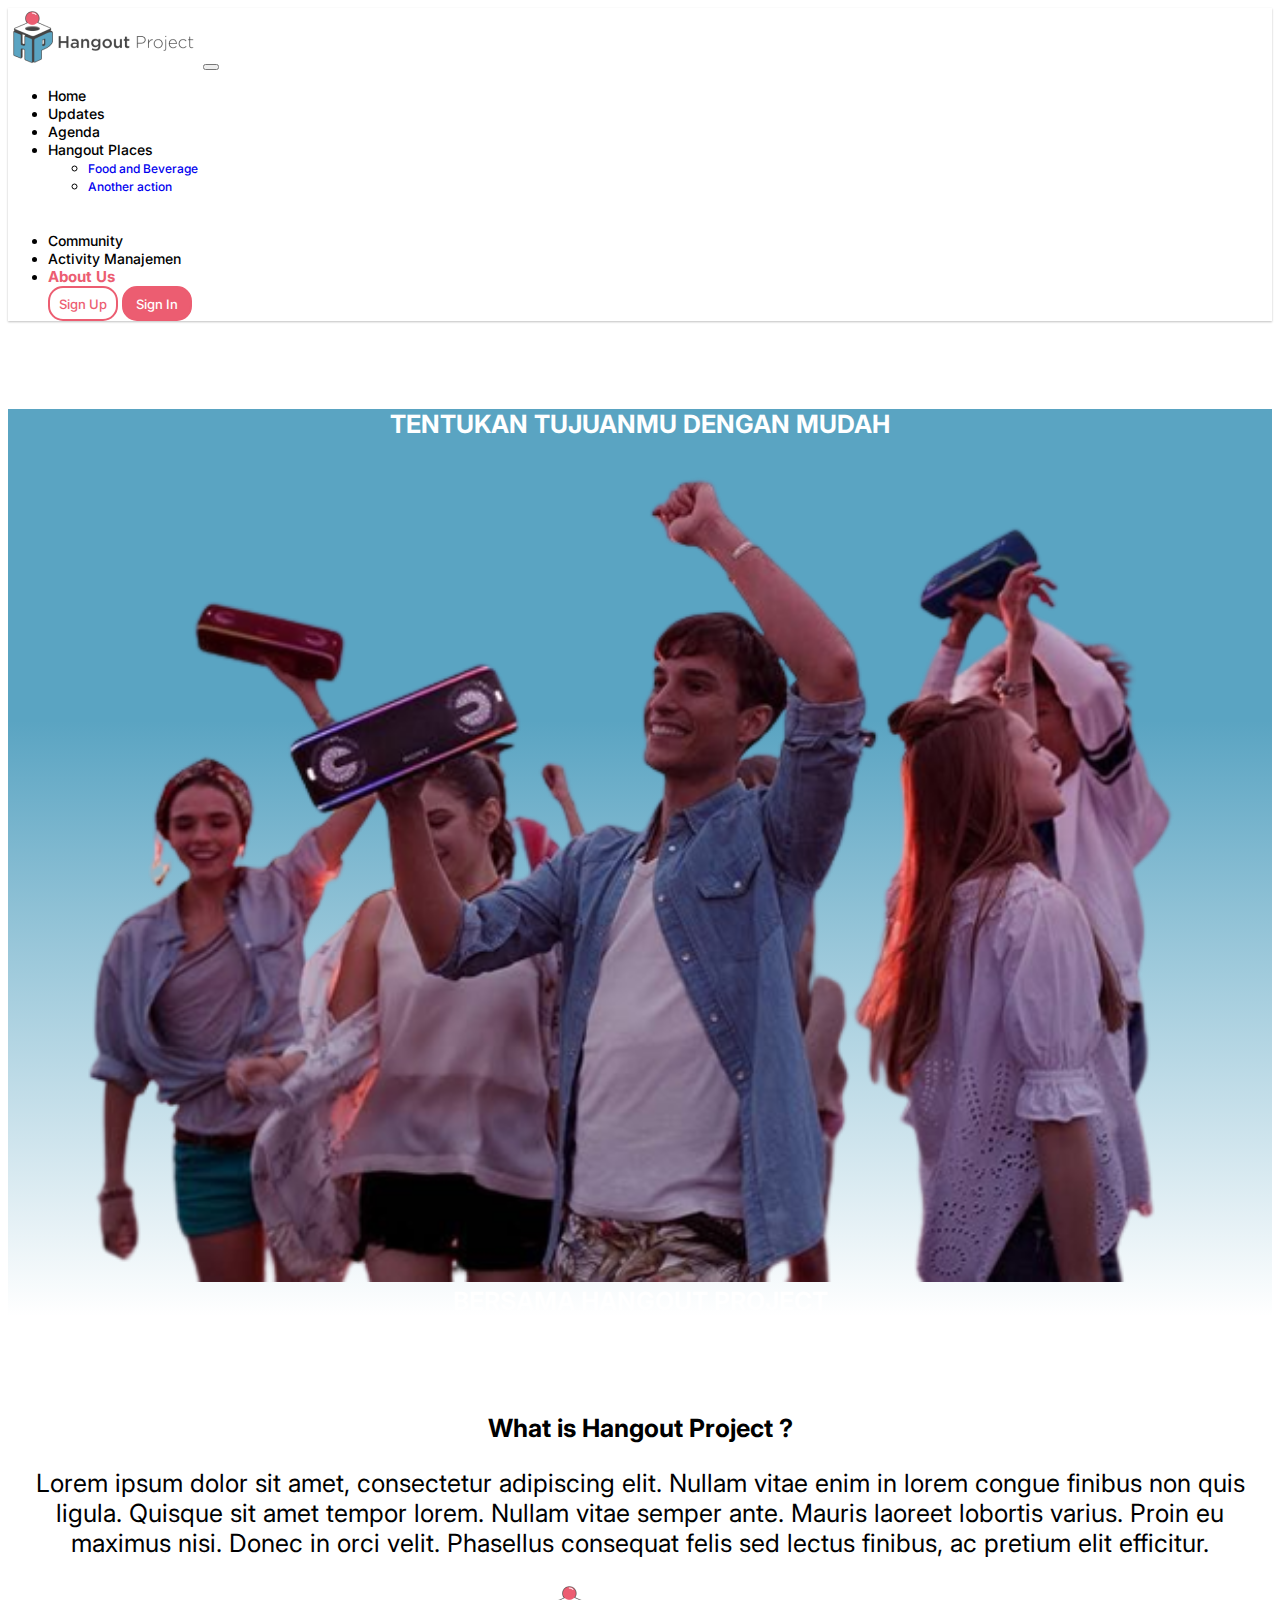
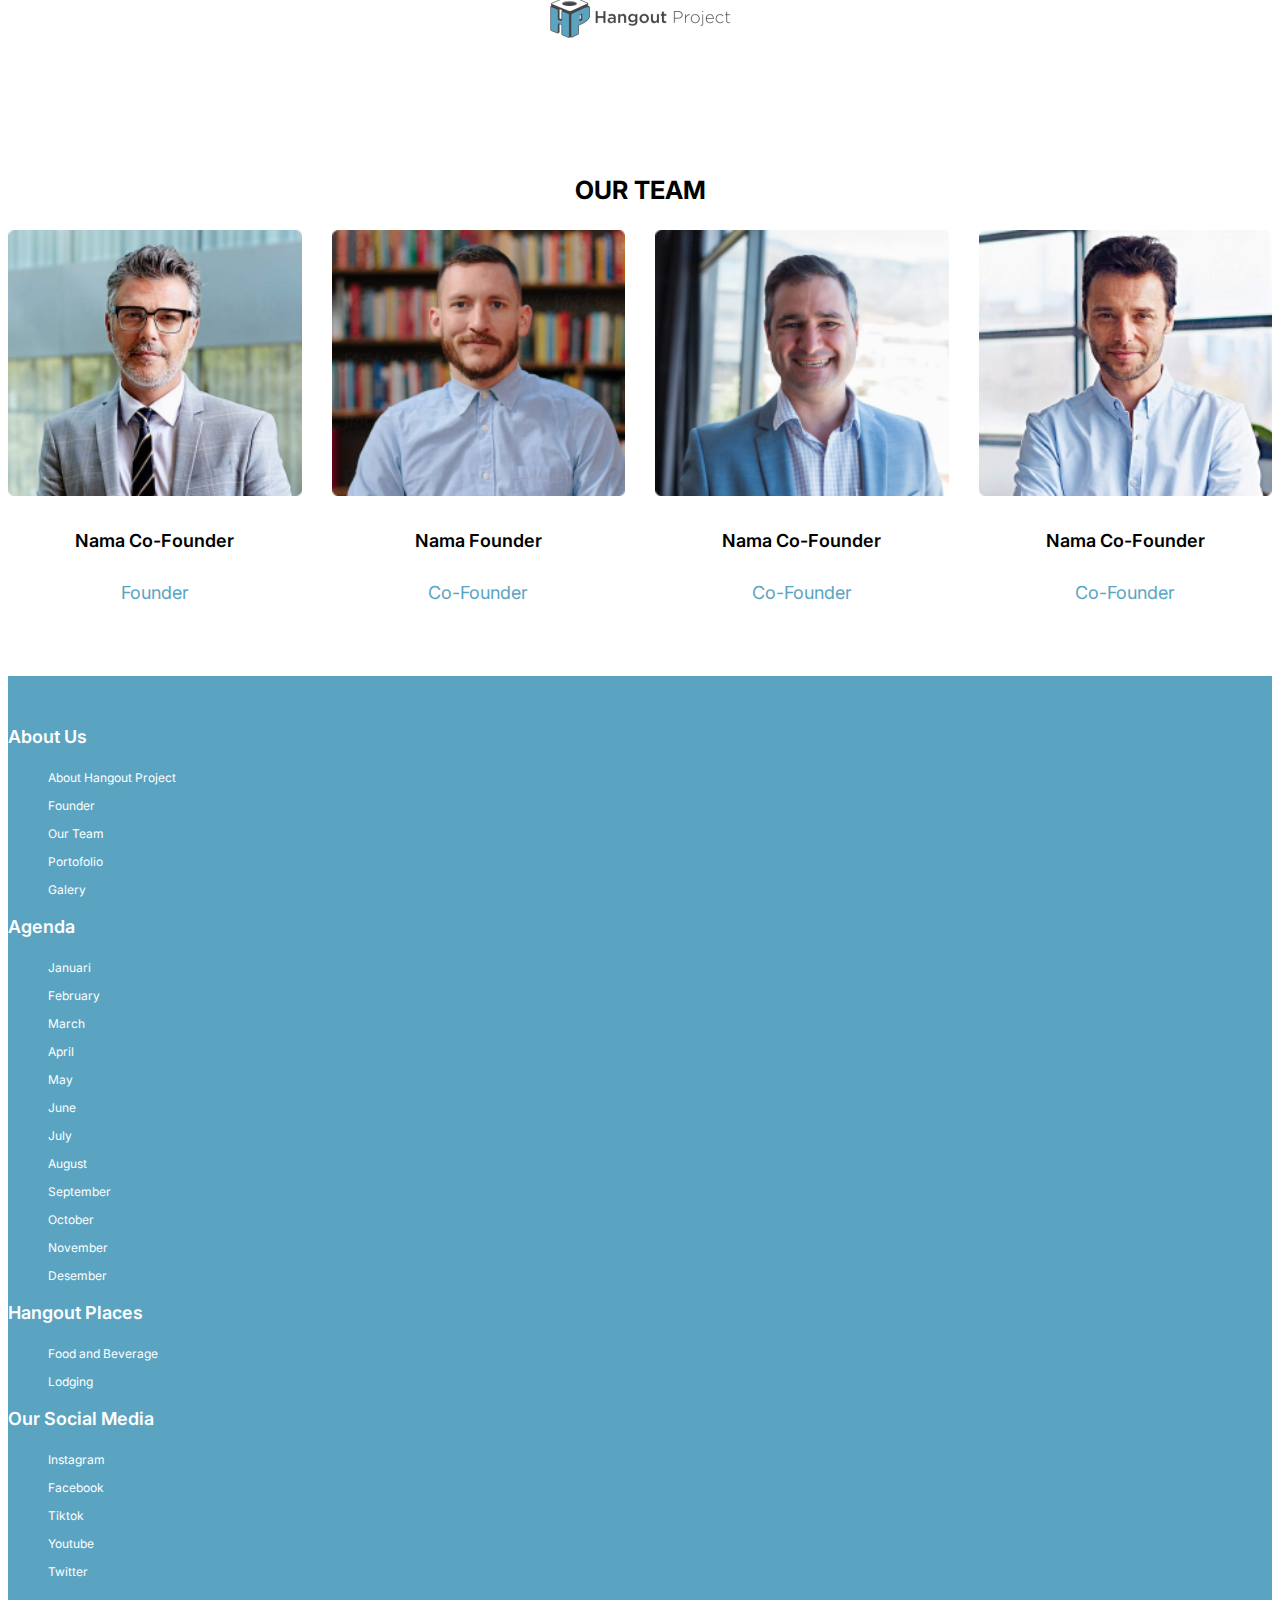
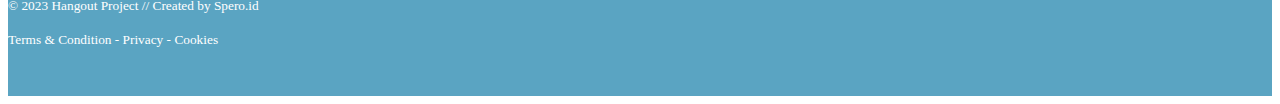
<file: code/about.html>
<!doctype html>
<html lang="en">
  <head>
    <!-- Required meta tags -->
    <meta charset="utf-8">
    <meta name="viewport" content="width=device-width, initial-scale=1">

    <!-- Bootstrap CSS -->
    <link href="https://cdn.jsdelivr.net/npm/bootstrap@5.0.2/dist/css/bootstrap.min.css" rel="stylesheet" integrity="sha384-EVSTQN3/azprG1Anm3QDgpJLIm9Nao0Yz1ztcQTwFspd3yD65VohhpuuCOmLASjC" crossorigin="anonymous">
    <!-- icon -->
    <link rel="icon" href="../img/Logo.png" />
    <!-- css -->
    <link rel="stylesheet" href="../css/style.css">
    <!-- link font -->
    <link href="https://fonts.googleapis.com/css2?family=Inter:wght@300;400;500&family=Kaushan+Script&family=Libre+Franklin&family=Roboto&family=Roboto+Condensed&family=Sofia+Sans+Condensed:ital,wght@1,500&display=swap" rel="stylesheet">
    <!-- link icon -->
    <link rel="stylesheet" href="https://cdn.jsdelivr.net/npm/bootstrap-icons@1.10.5/font/bootstrap-icons.css">
    <link rel="stylesheet" href="https://cdn.jsdelivr.net/npm/swiper@9/swiper-bundle.min.css" />
    <title>Hangeout Project</title>
  </head>
  <body>
    <header>
      <div class="">
        <nav class="navbar navbar-expand-lg   navbar-light fixed-top " style="background: white;box-shadow: 0px 1px 2px rgba(0, 0, 0, 0.25);">
          <div class="container">
            <a href="index.html">
              <img src="../img/Logo Hangout.png" alt="" width="191" class="d-inline-block align-text-top">
            </a>
            <button class=" mx-4 navbar-toggler" type="button" data-bs-toggle="collapse" data-bs-target="#navbarNav" aria-controls="navbarNav" aria-expanded="false" aria-label="Toggle navigation">
              <span class="navbar-toggler-icon"></span>
            </button>
            <div class="collapse navbar-collapse" id="navbarNav">
              <ul class="navbar-nav ms-auto py-4">
                <li class="nav-item mx-1"  >
                  <a class="nav-link "  aria-current="page" href="../index.html">Home</a>
                </li>
                <li class="nav-item mx-1">
                  <a class="nav-link "   href="../code/updates.html">Updates</a>
                </li>
                <li class="nav-item mx-1">
                  <a class="nav-link "  href="../code/agenda.html">Agenda</a>
                </li>
                <li class="nav-item dropdown">
                  <a class="nav-link dropdown-toggle " href="#" id="navbarDropdown" role="button" data-bs-toggle="dropdown" aria-expanded="false">
                    Hangout Places
                  </a>
                  <ul  class="dropdown-menu" aria-labelledby="navbarDropdown">
                    <li><a class="dropdown-item my-1" href="./code/Hangout Places1.html">Food and Beverage</a></li>
                    <li><a class="dropdown-item my-1" href="./code/Hangout Places2.html">Another action</a></li>
                  </ul>
                </li>
                <li class="nav-item mx-1">
                  <a class="nav-link " href="#artikel">Community</a>
                </li>
                <li class="nav-item mx-1">
                  <a class="nav-link " href="activitymanajemen_cover.html"   >Activity Manajemen</a>
                </li>
                <li class="nav-item mx-1">
                  <a class="nav-link active" href="../code/about.html"  style=" color: #EC5D71;">About Us</a>
                </li>
                <div>
                  <button class="button-primary mx-1">Sign Up</button>
                  <button class="button-secundary mx-1">Sign In</button>
                </div>
              </ul>
            </div>
          </div>
        </nav>
      </div>
    </header>
    <br><br><br><br>
    <section class="upui">
      <div class="container" >
        <div class="d-flex justify-content-around">
          <div class="kiri">
            <h7>TENTUKAN TUJUANMU DENGAN MUDAH</h7>
          </div>
          <div><img src="../img/about.png" width="100%" alt=""></div>
          <div class="kanan" >
            <h7>BERSAMA
              HANGOUT PROJECT</h7>
          </div>  
        </div>
      </div>
    </section>
    <br><br><br><br>
    <section>
      <div class="container">
        <div class="row">
          <div class="col-12 ">
            <h3 class="Ho">What is Hangout Project ?</h3>
            <p class="opi py-4">Lorem ipsum dolor sit amet, consectetur adipiscing elit. Nullam vitae enim in lorem congue finibus non quis ligula. Quisque sit amet tempor lorem. Nullam vitae semper ante. Mauris laoreet lobortis varius. Proin eu maximus nisi. Donec in orci velit. Phasellus consequat felis sed lectus finibus, ac pretium elit efficitur.</p>
            <img style=" display: block;
            margin-left: auto;
            margin-right: auto;" src="../img/Logo Hangout.png" alt="">
          </div>
        </div>
      </div>
    </section>
    <br><br><br><br><br><br>
    <section>
      <div class="container">
        <div class="row">
          <div class="col-12">
            <h3 class="Ho py-5">OUR TEAM</h3>
            <div id="outer-grid7">
              <div>
                <img src="../img/52.png" width="100%" alt="">
                <h5 class="nama py-2">Nama Co-Founder</h5>
                <p class="situs">Founder</p>
              </div>
              <div>
                <img src="../img/54.png" width="100%" alt="">
                <h5 class="nama py-2">Nama Founder</h5>
                <p class="situs">Co-Founder</p>
              </div>
              <div>
                <img src="../img/53.png" width="100%" alt="">
                <h5 class="nama py-2">Nama Co-Founder</h5>
                <p class="situs">Co-Founder</p>
              </div>
              <div>
                <img src="../img/55.png" width="100%" alt="">
                <h5 class="nama py-2">Nama Co-Founder</h5>
                <p class="situs">Co-Founder</p>
              </div>
            </div>
            
          </div>
        </div>
      </div>
    </section>
    <section>
      <div class="container">
        <div class="row">
          <div class="col-12">
            <div id="outer-grid8">
              <div>
                
              </div>
            </div>
          </div>
        </div>
      </div>
    </section>
    <br><br><br>
    <!-- footer -->
    <footer class="footer-39201">
      <div class="container">
        <div class="row">
          <div class="col-lg-3 mb-4 mb-md-0">
            <h3>About Us</h3>
            <ul class="list-unstyled nav-links">
              <li><a href="#">About Hangout Project</a></li>
              <li><a href="#">Founder</a></li>
              <li><a href="#">Our Team</a></li>
              <li><a href="#">Portofolio</a></li>
              <li><a href="#">Galery</a></li>
            </ul>
          </div>
          <div class="col-lg-3 mb-4 mb-md-0">
            <h3>Agenda</h3>
            <ul class="list-unstyled nav-links">
              <div class="row">
                <div class="col-6">
                  <li><a href="#">Januari</a></li>
                  <li><a href="#">February</a></li>
                  <li><a href="#">March</a></li>
                  <li><a href="#">April</a></li>
                  <li><a href="#">May</a></li>
                  <li><a href="#">June</a></li>
                </div>
                <div class="col-6">
                  <li><a href="#">July</a></li>
                  <li><a href="#">August</a></li>
                  <li><a href="#">September</a></li>
                  <li><a href="#">October</a></li>
                  <li><a href="#">November</a></li>
                  <li><a href="#">Desember</a></li>
                </div>
              </div>
              
            </ul>
          </div>
          <div class="col-lg-3 mb-4 mb-md-0">
            <h3>Hangout Places</h3>
            <ul class="list-unstyled nav-links">
              <li><a href="#">Food and Beverage</a></li>
              <li><a href="#">Lodging</a></li>

            </ul>
          </div>
          <div class="col-lg-3 mb-4 mb-md-0 ">
            <h3>Our Social Media</h3>
            <ul class="list-unstyled nav-links">
              <li><a href="#">Instagram</a></li>
              <li><a href="#">Facebook</a></li>
              <li><a href="#">Tiktok</a></li>
              <li><a href="#">Youtube</a></li>
              <li><a href="#">Twitter</a></li>
            </ul>
          </div>
        </div>

        <div class="row align-items-center">
          <div class="col-12">
            <div class="border-top my-5"></div>
          </div>
          <div class="col-md-6">
            <p><small>© 2023 Hangout Project  // Created by Spero.id</small></p>
          </div>
          <div class="col-md-6 text-end text-md-right">
            <p><small>Terms & Condition - Privacy - Cookies</small></p>
          </div>
        </div>
      </div>
    </footer>
    <!-- AKHIR FOOTER -->
    <script src="https://cdn.jsdelivr.net/npm/bootstrap@5.0.2/dist/js/bootstrap.bundle.min.js" integrity="sha384-MrcW6ZMFYlzcLA8Nl+NtUVF0sA7MsXsP1UyJoMp4YLEuNSfAP+JcXn/tWtIaxVXM" crossorigin="anonymous"></script>
    <!-- Swiper JS -->
    <script src="https://cdn.jsdelivr.net/npm/swiper@9/swiper-bundle.min.js"></script>
    <!-- Initialize Swiper -->
    
  </body>
</html>
</file>
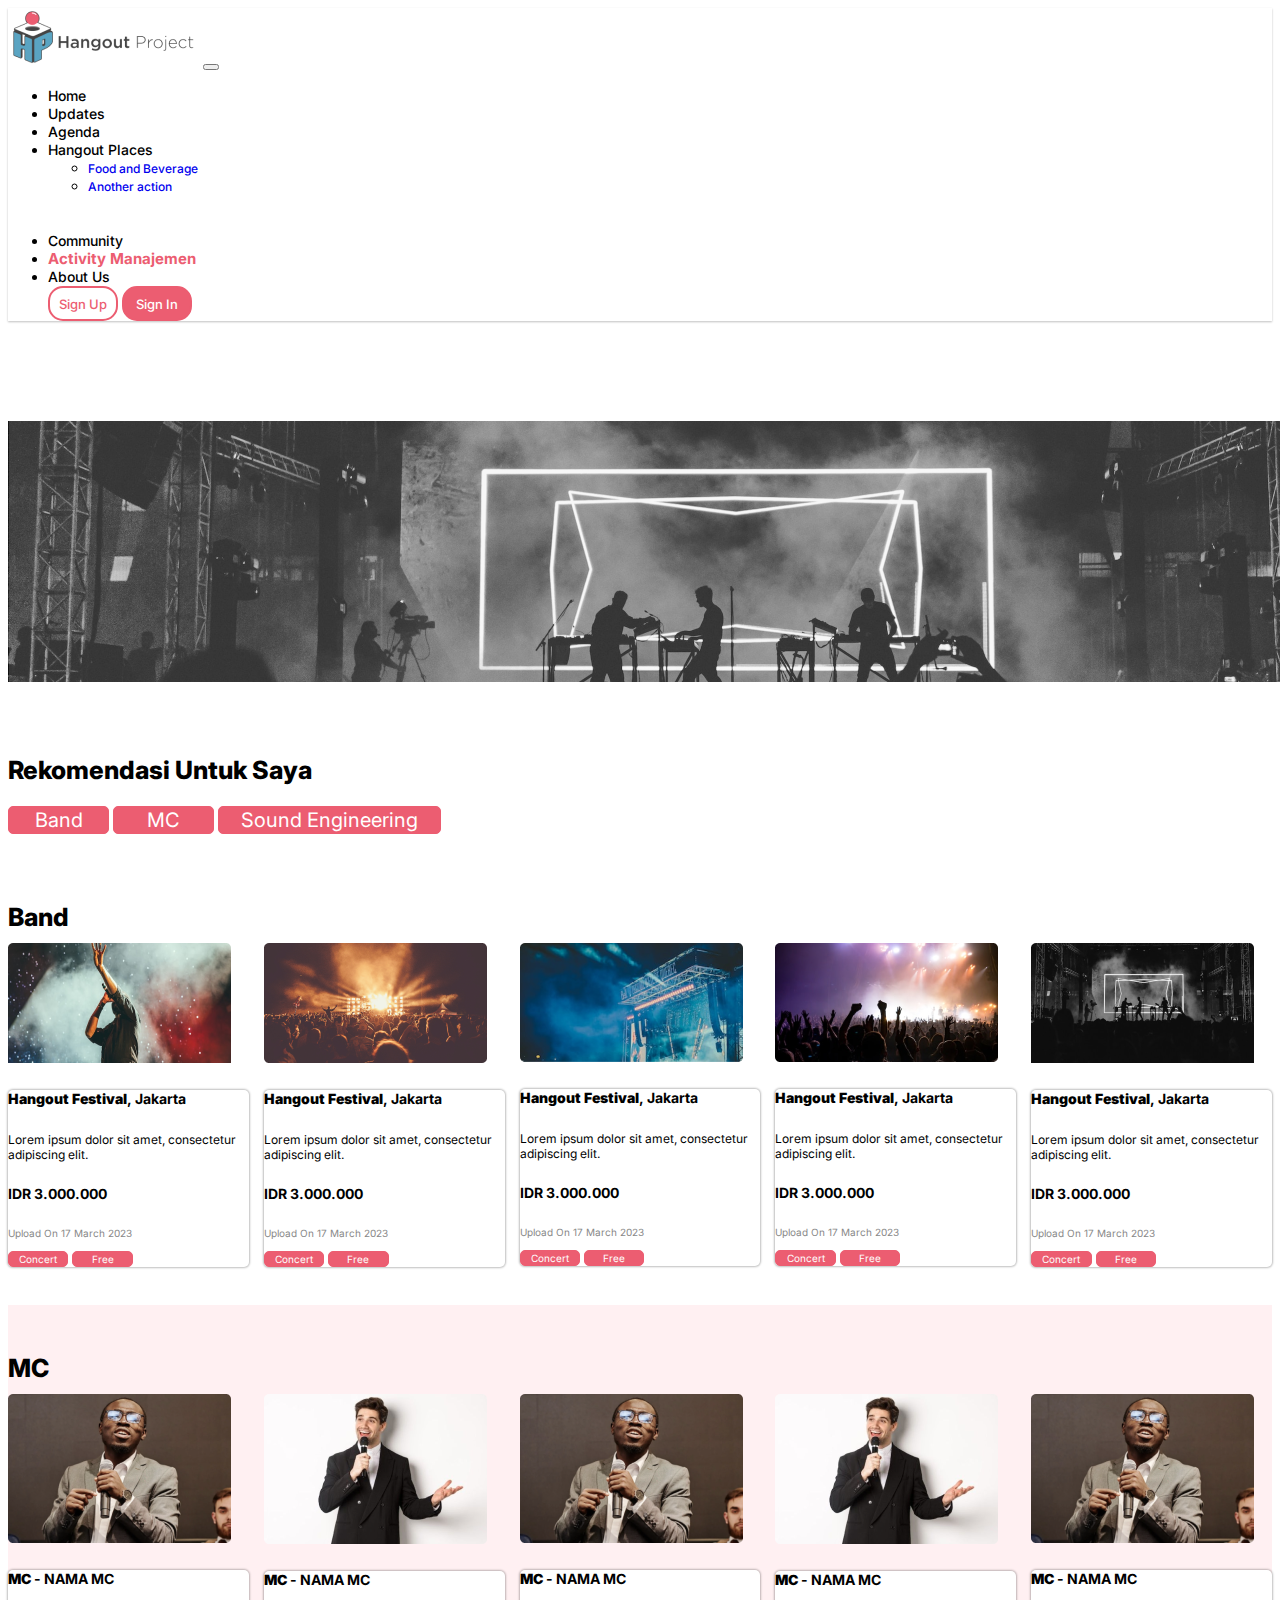
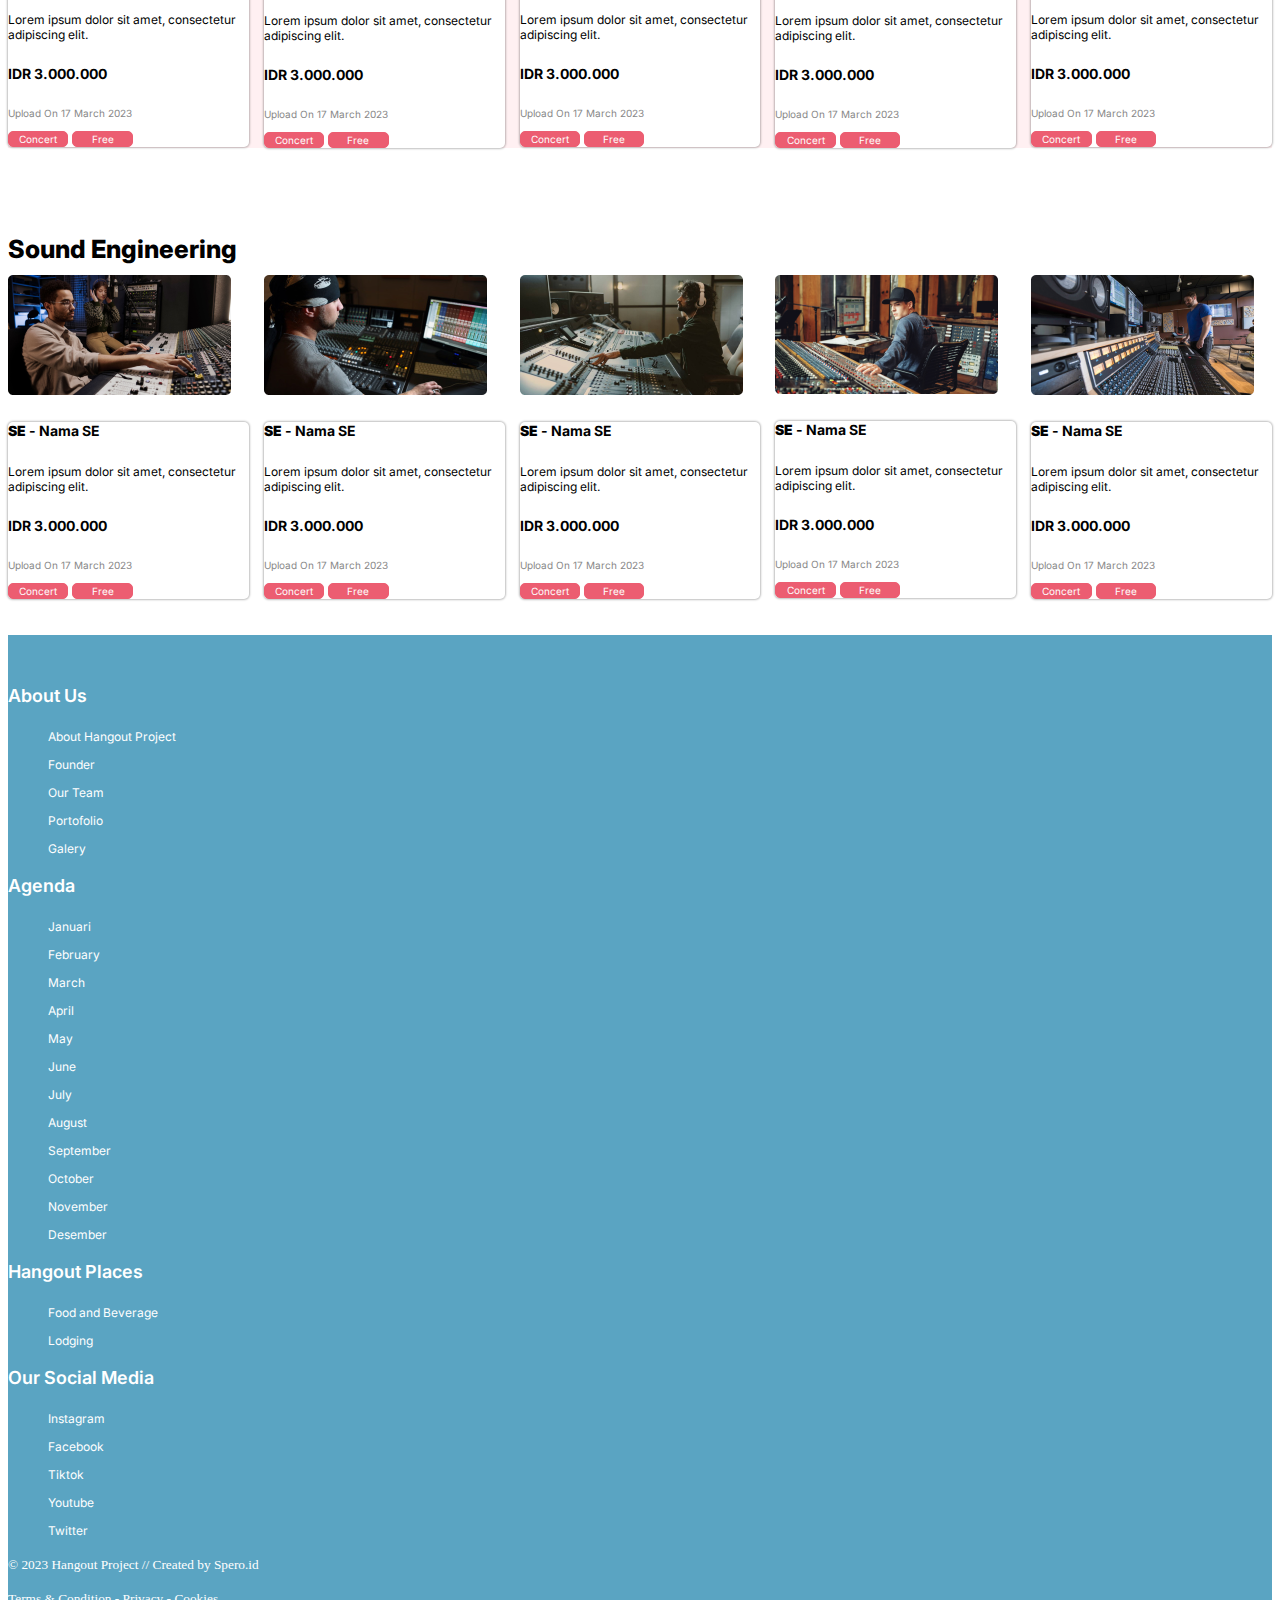
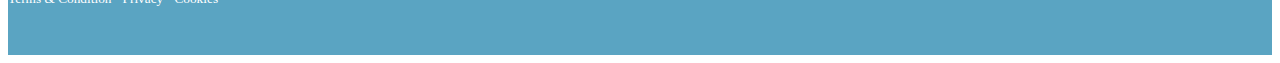
<file: code/activitymanajemen_cover.html>
<!doctype html>
<html lang="en">
  <head>
    <!-- Required meta tags -->
    <meta charset="utf-8">
    <meta name="viewport" content="width=device-width, initial-scale=1">

    <!-- Bootstrap CSS -->
    <link href="https://cdn.jsdelivr.net/npm/bootstrap@5.0.2/dist/css/bootstrap.min.css" rel="stylesheet" integrity="sha384-EVSTQN3/azprG1Anm3QDgpJLIm9Nao0Yz1ztcQTwFspd3yD65VohhpuuCOmLASjC" crossorigin="anonymous">
    <!-- icon -->
    <link rel="icon" href="../img/Logo.png" />
    <!-- css -->
    <link rel="stylesheet" href="../css/style.css">
    <!-- link font -->
    <link href="https://fonts.googleapis.com/css2?family=Inter:wght@300;400;500&family=Kaushan+Script&family=Libre+Franklin&family=Roboto&family=Roboto+Condensed&family=Sofia+Sans+Condensed:ital,wght@1,500&display=swap" rel="stylesheet">
    <!-- link icon -->
    <link rel="stylesheet" href="https://cdn.jsdelivr.net/npm/bootstrap-icons@1.10.5/font/bootstrap-icons.css">
    <link rel="stylesheet" href="https://cdn.jsdelivr.net/npm/swiper@9/swiper-bundle.min.css" />
    <title>Hangeout Project</title>
  </head>
  <body>
    <header>
      <div class="">
        <nav class="navbar navbar-expand-lg   navbar-light fixed-top " style="background: white;box-shadow: 0px 1px 2px rgba(0, 0, 0, 0.25);">
          <div class="container">
            <a href="index.html">
              <img src="../img/Logo Hangout.png" alt="" width="191" class="d-inline-block align-text-top">
            </a>
            <button class=" mx-4 navbar-toggler" type="button" data-bs-toggle="collapse" data-bs-target="#navbarNav" aria-controls="navbarNav" aria-expanded="false" aria-label="Toggle navigation">
              <span class="navbar-toggler-icon"></span>
            </button>
            <div class="collapse navbar-collapse" id="navbarNav">
              <ul class="navbar-nav ms-auto py-4">
                <li class="nav-item mx-1"  >
                  <a class="nav-link "  aria-current="page" href="../index.html">Home</a>
                </li>
                <li class="nav-item mx-1">
                  <a class="nav-link "   href="../code/updates.html">Updates</a>
                </li>
                <li class="nav-item mx-1">
                  <a class="nav-link "  href="../code/agenda.html">Agenda</a>
                </li>
                <li class="nav-item dropdown">
                  <a class="nav-link dropdown-toggle " href="#" id="navbarDropdown" role="button" data-bs-toggle="dropdown" aria-expanded="false">
                    Hangout Places
                  </a>
                  <ul  class="dropdown-menu" aria-labelledby="navbarDropdown">
                    <li><a class="dropdown-item my-1" href="./Hangout Places1.html">Food and Beverage</a></li>
                    <li><a class="dropdown-item my-1" href="./Hangout Places1.html">Another action</a></li>
                  </ul>
                </li>
                <li class="nav-item mx-1">
                  <a class="nav-link" href="community.html">Community</a>
                </li>
                <li class="nav-item mx-1">
                  <a class="nav-link active" href="activitymanajemen_cover.html"  style=" color: #EC5D71;" >Activity Manajemen</a>
                </li>
                <li class="nav-item mx-1">
                  <a class="nav-link" href="../code/about.html">About Us</a>
                </li>
                <div>
                  <button class="button-primary mx-1">Sign Up</button>
                  <button class="button-secundary mx-1">Sign In</button>
                </div>
              </ul>
            </div>
          </div>
        </nav>
      </div>
    </header>
    
    <section class="re" style="margin-top: 100px;">
      <div id="carouselExampleCaptions" class="carousel slide" data-bs-ride="carousel">
        <div class="carousel-inner">
          <div class="carousel-item active">
            <img src="../img/64.png"  class="d-block w-100" alt="...">
          </div>
        </div>
      </div>
      <div class="container">
        <div class="row m-0">
          <div class="col">
            <div>
              <h2 class="update" style="padding-top: 3rem!important;color: black;">Rekomendasi Untuk Saya</h2>
            </div>
            <div>
              <button class="button-band m-2">Band</button>
              <button class="button-MC m-2">MC</button>
              <button class="button-Sound m-2">Sound Engineering</button>
            </div>
          </div>
          <div class="row">
            <div class="col">
              <div>
                <h2 class="update" style="padding-top: 3rem!important;color: black;">Band</h2>
              </div>
            </div>
            <div class="col">
              <a href=""> <p class="py-5 float-end" style="color: black;" >Selengkapny>></p></a>
            </div>
          </div>
        </div>
        
        <div class="container position-relative" style="margin-top: -50px;">
          <div id="outer-grid22">
            <div class="card-2 py-2">
              <a href="activitymanajemen.html">
                <img src="../img/Rectangle 45.png"  class="card-img-top" alt="...">
              </a>
              <div class="card-body" >
              <h5><b>Hangout Festival</b>, Jakarta</h5>
              <p class="card-text">Lorem ipsum dolor sit amet, consectetur adipiscing elit. </p>
              <div class=" ">
                <div class=""> 
                  <h5 style="color: black;">IDR 3.000.000</h5>
                  <p class="my-2 lefty">Upload On 17 March 2023</p>
                </div>
                <div class="">
                  <div >
                    <button class="button-Concert ">Concert</button>
                    <button class="button-Free ">Free</button>
                  </div>
                </div>
              </div>
              </div>
            </div>
            <div class="card-2 py-2">
              <img src="../img/Rectangle 99.png"  class="card-img-top" alt="...">
              <div class="card-body" >
              <h5><b>Hangout Festival</b>, Jakarta</h5>
              <p class="card-text">Lorem ipsum dolor sit amet, consectetur adipiscing elit. </p>
              <div class=" ">
                <div class=""> 
                  <h5 style="color: black;">IDR 3.000.000</h5>
                  <p class="my-2 lefty">Upload On 17 March 2023</p>
                </div>
                <div class="">
                  <div >
                    <button class="button-Concert ">Concert</button>
                    <button class="button-Free ">Free</button>
                  </div>
                </div>
              </div>
              </div>
            </div>
            <div class="card-2 py-2">
              <img src="../img/Rectangle 49.png" class="card-img-top" alt="...">
              <div class="card-body" >
              <h5><b>Hangout Festival</b>, Jakarta</h5>
              <p class="card-text">Lorem ipsum dolor sit amet, consectetur adipiscing elit. </p>
              <div class=" ">
                <div class=""> 
                  <h5 style="color: black;">IDR 3.000.000</h5>
                  <p class="my-2 lefty">Upload On 17 March 2023</p>
                </div>
                <div class="">
                  <div >
                    <button class="button-Concert ">Concert</button>
                    <button class="button-Free ">Free</button>
                  </div>
                </div>
              </div>
              </div>
            </div>
            <div class="card-2 py-2">
              <img src="../img/Rectangle 48.png"  class="card-img-top" alt="...">
              <div class="card-body" >
              <h5><b>Hangout Festival</b>, Jakarta</h5>
              <p class="card-text">Lorem ipsum dolor sit amet, consectetur adipiscing elit. </p>
              <div class=" ">
                <div class=""> 
                  <h5 style="color: black;">IDR 3.000.000</h5>
                  <p class="my-2 lefty">Upload On 17 March 2023</p>
                </div>
                <div class="">
                  <div >
                    <button class="button-Concert ">Concert</button>
                    <button class="button-Free ">Free</button>
                  </div>
                </div>
              </div>
              </div>
            </div>
            <div class="card-2 py-2">
              <img src="../img/Rectangle 47.png"  class="card-img-top" alt="...">
              <div class="card-body" >
              <h5><b>Hangout Festival</b>, Jakarta</h5>
              <p class="card-text">Lorem ipsum dolor sit amet, consectetur adipiscing elit. </p>
              <div class=" ">
                <div class=""> 
                  <h5 style="color: black;">IDR 3.000.000</h5>
                  <p class="my-2 lefty">Upload On 17 March 2023</p>
                </div>
                <div class="">
                  <div >
                    <button class="button-Concert ">Concert</button>
                    <button class="button-Free ">Free</button>
                  </div>
                </div>
              </div>
              </div>
            </div>
          </div>
        </div>
    </div>
    </section>
    <br>
    <!-- pink -->
    <section class="re" style="background: #FFF0F2;">
      <div class="container">
        <div class="row m-0">
          <div class="row">
            <div class="col">
              <div>
                <h2 class="update" style="padding-top: 3rem!important;color: black;">MC</h2>
              </div>
            </div>
            <div class="col">
              <a href=""> <p class="py-5 float-end" style="color: black;" >Selengkapny>></p></a>
            </div>
          </div>
        </div>
        
        <div class="container position-relative" style="margin-top: -50px;">
          <div id="outer-grid22">
            <div class="card-2 py-2">
              <img src="../img/66.png"  class="card-img-top" alt="...">
              <div class="card-body" >
              <h5><b>MC </b>- NAMA MC</h5>
              <p class="card-text">Lorem ipsum dolor sit amet, consectetur adipiscing elit. </p>
              <div class=" ">
                <div class=""> 
                  <h5 style="color: black;">IDR 3.000.000</h5>
                  <p class="my-2 lefty">Upload On 17 March 2023</p>
                </div>
                <div class="">
                  <div >
                    <button class="button-Concert ">Concert</button>
                    <button class="button-Free ">Free</button>
                  </div>
                </div>
              </div>
              </div>
            </div>
            <div class="card-2 py-2">
              <img src="../img/65.png"  class="card-img-top" alt="...">
              <div class="card-body" >
              <h5><b>MC </b>- NAMA MC</h5>
              <p class="card-text">Lorem ipsum dolor sit amet, consectetur adipiscing elit. </p>
              <div class=" ">
                <div class=""> 
                  <h5 style="color: black;">IDR 3.000.000</h5>
                  <p class="my-2 lefty">Upload On 17 March 2023</p>
                </div>
                <div class="">
                  <div >
                    <button class="button-Concert ">Concert</button>
                    <button class="button-Free ">Free</button>
                  </div>
                </div>
              </div>
              </div>
            </div>
            <div class="card-2 py-2">
              <img src="../img/66.png"  class="card-img-top" alt="...">
              <div class="card-body" >
              <h5><b>MC </b>- NAMA MC</h5>
              <p class="card-text">Lorem ipsum dolor sit amet, consectetur adipiscing elit. </p>
              <div class=" ">
                <div class=""> 
                  <h5 style="color: black;">IDR 3.000.000</h5>
                  <p class="my-2 lefty">Upload On 17 March 2023</p>
                </div>
                <div class="">
                  <div >
                    <button class="button-Concert ">Concert</button>
                    <button class="button-Free ">Free</button>
                  </div>
                </div>
              </div>
              </div>
            </div>
            <div class="card-2 py-2">
              <img src="../img/65.png"  class="card-img-top" alt="...">
              <div class="card-body" >
              <h5><b>MC </b>- NAMA MC</h5>
              <p class="card-text">Lorem ipsum dolor sit amet, consectetur adipiscing elit. </p>
              <div class=" ">
                <div class=""> 
                  <h5 style="color: black;">IDR 3.000.000</h5>
                  <p class="my-2 lefty">Upload On 17 March 2023</p>
                </div>
                <div class="">
                  <div >
                    <button class="button-Concert ">Concert</button>
                    <button class="button-Free ">Free</button>
                  </div>
                </div>
              </div>
              </div>
            </div>
            <div class="card-2 py-2">
              <img src="../img/66.png"  class="card-img-top" alt="...">
              <div class="card-body" >
              <h5><b>MC </b>- NAMA MC</h5>
              <p class="card-text">Lorem ipsum dolor sit amet, consectetur adipiscing elit. </p>
              <div class=" ">
                <div class=""> 
                  <h5 style="color: black;">IDR 3.000.000</h5>
                  <p class="my-2 lefty">Upload On 17 March 2023</p>
                </div>
                <div class="">
                  <div >
                    <button class="button-Concert ">Concert</button>
                    <button class="button-Free ">Free</button>
                  </div>
                </div>
              </div>
              </div>
            </div>
          </div>
        </div>
    </div>
    </section>
    <br>
    <section class="re">
      <div class="container">
        <div class="row m-0">
          <div class="row">
            <div class="col">
              <div>
                <h2 class="update" style="padding-top: 3rem!important;color: black;">Sound Engineering</h2>
              </div>
            </div>
            <div class="col">
              <a href=""> <p class="py-5 float-end" style="color: black;" >Selengkapny>></p></a>
            </div>
          </div>
        </div>
        
        <div class="container position-relative" style="margin-top: -50px;">
          <div id="outer-grid22">
            <div class="card-2 py-2">
              <img src="../img/67.png"  class="card-img-top" alt="...">
              <div class="card-body" >
              <h5><b>SE  </b>- Nama SE</h5>
              <p class="card-text">Lorem ipsum dolor sit amet, consectetur adipiscing elit. </p>
              <div class=" ">
                <div class=""> 
                  <h5 style="color: black;">IDR 3.000.000</h5>
                  <p class="my-2 lefty">Upload On 17 March 2023</p>
                </div>
                <div class="">
                  <div >
                    <button class="button-Concert ">Concert</button>
                    <button class="button-Free ">Free</button>
                  </div>
                </div>
              </div>
              </div>
            </div>
            <div class="card-2 py-2">
              <img src="../img/68.png"  class="card-img-top" alt="...">
              <div class="card-body" >
              <h5><b>SE  </b>- Nama SE</h5>
              <p class="card-text">Lorem ipsum dolor sit amet, consectetur adipiscing elit. </p>
              <div class=" ">
                <div class=""> 
                  <h5 style="color: black;">IDR 3.000.000</h5>
                  <p class="my-2 lefty">Upload On 17 March 2023</p>
                </div>
                <div class="">
                  <div >
                    <button class="button-Concert ">Concert</button>
                    <button class="button-Free ">Free</button>
                  </div>
                </div>
              </div>
              </div>
            </div>
            <div class="card-2 py-2">
              <img src="../img/69.png"  class="card-img-top" alt="...">
              <div class="card-body" >
              <h5><b>SE  </b>- Nama SE</h5>
              <p class="card-text">Lorem ipsum dolor sit amet, consectetur adipiscing elit. </p>
              <div class=" ">
                <div class=""> 
                  <h5 style="color: black;">IDR 3.000.000</h5>
                  <p class="my-2 lefty">Upload On 17 March 2023</p>
                </div>
                <div class="">
                  <div >
                    <button class="button-Concert ">Concert</button>
                    <button class="button-Free ">Free</button>
                  </div>
                </div>
              </div>
              </div>
            </div>
            <div class="card-2 py-2">
              <img src="../img/70.png"  class="card-img-top" alt="...">
              <div class="card-body" >
              <h5><b>SE  </b>- Nama SE</h5>
              <p class="card-text">Lorem ipsum dolor sit amet, consectetur adipiscing elit. </p>
              <div class=" ">
                <div class=""> 
                  <h5 style="color: black;">IDR 3.000.000</h5>
                  <p class="my-2 lefty">Upload On 17 March 2023</p>
                </div>
                <div class="">
                  <div >
                    <button class="button-Concert ">Concert</button>
                    <button class="button-Free ">Free</button>
                  </div>
                </div>
              </div>
              </div>
            </div>
            <div class="card-2 py-2">
              <img src="../img/71.png"  class="card-img-top" alt="...">
              <div class="card-body" >
              <h5><b>SE  </b>- Nama SE</h5>
              <p class="card-text">Lorem ipsum dolor sit amet, consectetur adipiscing elit. </p>
              <div class=" ">
                <div class=""> 
                  <h5 style="color: black;">IDR 3.000.000</h5>
                  <p class="my-2 lefty">Upload On 17 March 2023</p>
                </div>
                <div class="">
                  <div >
                    <button class="button-Concert ">Concert</button>
                    <button class="button-Free ">Free</button>
                  </div>
                </div>
              </div>
              </div>
            </div>
          </div>
        </div>
    </div>
    </section>
    <br><br>
    <!-- footer -->
    <footer class="footer-39201">
      <div class="container">
        <div class="row">
          <div class="col-lg-3 mb-4 mb-md-0">
            <h3>About Us</h3>
            <ul class="list-unstyled nav-links">
              <li><a href="#">About Hangout Project</a></li>
              <li><a href="#">Founder</a></li>
              <li><a href="#">Our Team</a></li>
              <li><a href="#">Portofolio</a></li>
              <li><a href="#">Galery</a></li>
            </ul>
          </div>
          <div class="col-lg-3 mb-4 mb-md-0">
            <h3>Agenda</h3>
            <ul class="list-unstyled nav-links">
              <div class="row">
                <div class="col-6">
                  <li><a href="#">Januari</a></li>
                  <li><a href="#">February</a></li>
                  <li><a href="#">March</a></li>
                  <li><a href="#">April</a></li>
                  <li><a href="#">May</a></li>
                  <li><a href="#">June</a></li>
                </div>
                <div class="col-6">
                  <li><a href="#">July</a></li>
                  <li><a href="#">August</a></li>
                  <li><a href="#">September</a></li>
                  <li><a href="#">October</a></li>
                  <li><a href="#">November</a></li>
                  <li><a href="#">Desember</a></li>
                </div>
              </div>
              
            </ul>
          </div>
          <div class="col-lg-3 mb-4 mb-md-0">
            <h3>Hangout Places</h3>
            <ul class="list-unstyled nav-links">
              <li><a href="#">Food and Beverage</a></li>
              <li><a href="#">Lodging</a></li>

            </ul>
          </div>
          <div class="col-lg-3 mb-4 mb-md-0 ">
            <h3>Our Social Media</h3>
            <ul class="list-unstyled nav-links">
              <li><a href="#">Instagram</a></li>
              <li><a href="#">Facebook</a></li>
              <li><a href="#">Tiktok</a></li>
              <li><a href="#">Youtube</a></li>
              <li><a href="#">Twitter</a></li>
            </ul>
          </div>
        </div>

        <div class="row align-items-center">
          <div class="col-12">
            <div class="border-top my-5"></div>
          </div>
          <div class="col-md-6">
            <p><small>© 2023 Hangout Project  // Created by Spero.id</small></p>
          </div>
          <div class="col-md-6 text-end text-md-right">
            <p><small>Terms & Condition - Privacy - Cookies</small></p>
          </div>
        </div>
      </div>
    </footer>
    <!-- AKHIR FOOTER -->
    <script src="https://cdn.jsdelivr.net/npm/bootstrap@5.0.2/dist/js/bootstrap.bundle.min.js" integrity="sha384-MrcW6ZMFYlzcLA8Nl+NtUVF0sA7MsXsP1UyJoMp4YLEuNSfAP+JcXn/tWtIaxVXM" crossorigin="anonymous"></script>
    <!-- Swiper JS -->
    <script src="https://cdn.jsdelivr.net/npm/swiper@9/swiper-bundle.min.js"></script>
    <!-- Initialize Swiper -->
    <script>
      var swiper = new Swiper(".mySwiper", {
        slidesPerView: 3,
        centeredSlides:'true',
        spaceBetween: 25,
        fade:'true',
        gragCursor:'true',
        pagination: {
          el: ".swiper-pagination",
          type: "fraction",
          dynamicBullets:'true',

        },
        navigation: {
          nextEl: ".swiper-button-next",
          prevEl: ".swiper-button-prev",
        },

        breakpoints:{
          0: {
            slidesPerView:1,
          },
          520: {
            slidesPerView:2,
          },
          950: {
            slidesPerView:3,
          },
        },

      });

      var appendNumber = 4;
      var prependNumber = 1;
      document
        .querySelector(".prepend-2-slides")
        .addEventListener("click", function (e) {
          e.preventDefault();
          swiper.prependSlide([
            '<div class="swiper-slide">Slide ' + --prependNumber + "</div>",
            '<div class="swiper-slide">Slide ' + --prependNumber + "</div>",
          ]);
        });
      document
        .querySelector(".prepend-slide")
        .addEventListener("click", function (e) {
          e.preventDefault();
          swiper.prependSlide(
            '<div class="swiper-slide">Slide ' + --prependNumber + "</div>"
          );
        });
      document
        .querySelector(".append-slide")
        .addEventListener("click", function (e) {
          e.preventDefault();
          swiper.appendSlide(
            '<div class="swiper-slide">Slide ' + ++appendNumber + "</div>"
          );
        });
      document
        .querySelector(".append-2-slides")
        .addEventListener("click", function (e) {
          e.preventDefault();
          swiper.appendSlide([
            '<div class="swiper-slide">Slide ' + ++appendNumber + "</div>",
            '<div class="swiper-slide">Slide ' + ++appendNumber + "</div>",
          ]);
        });
    </script>
  </body>
</html>
</file>
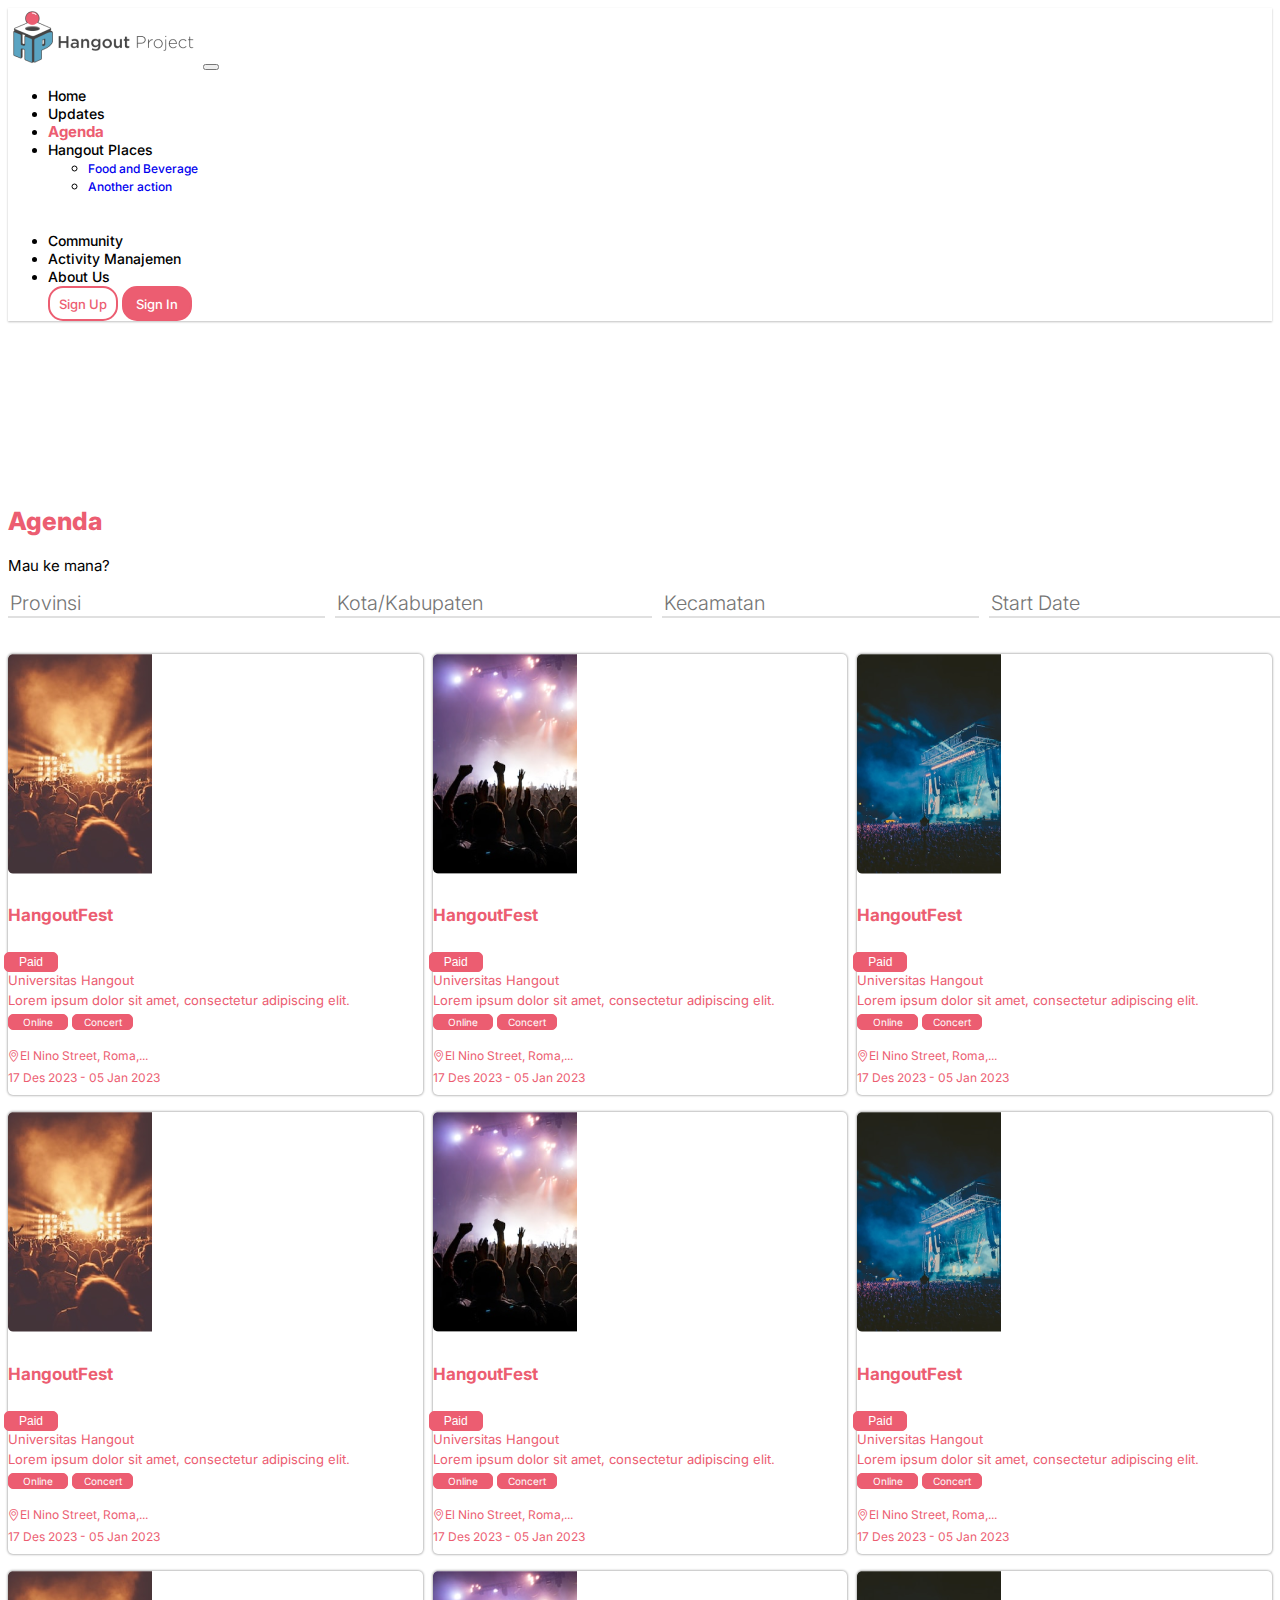
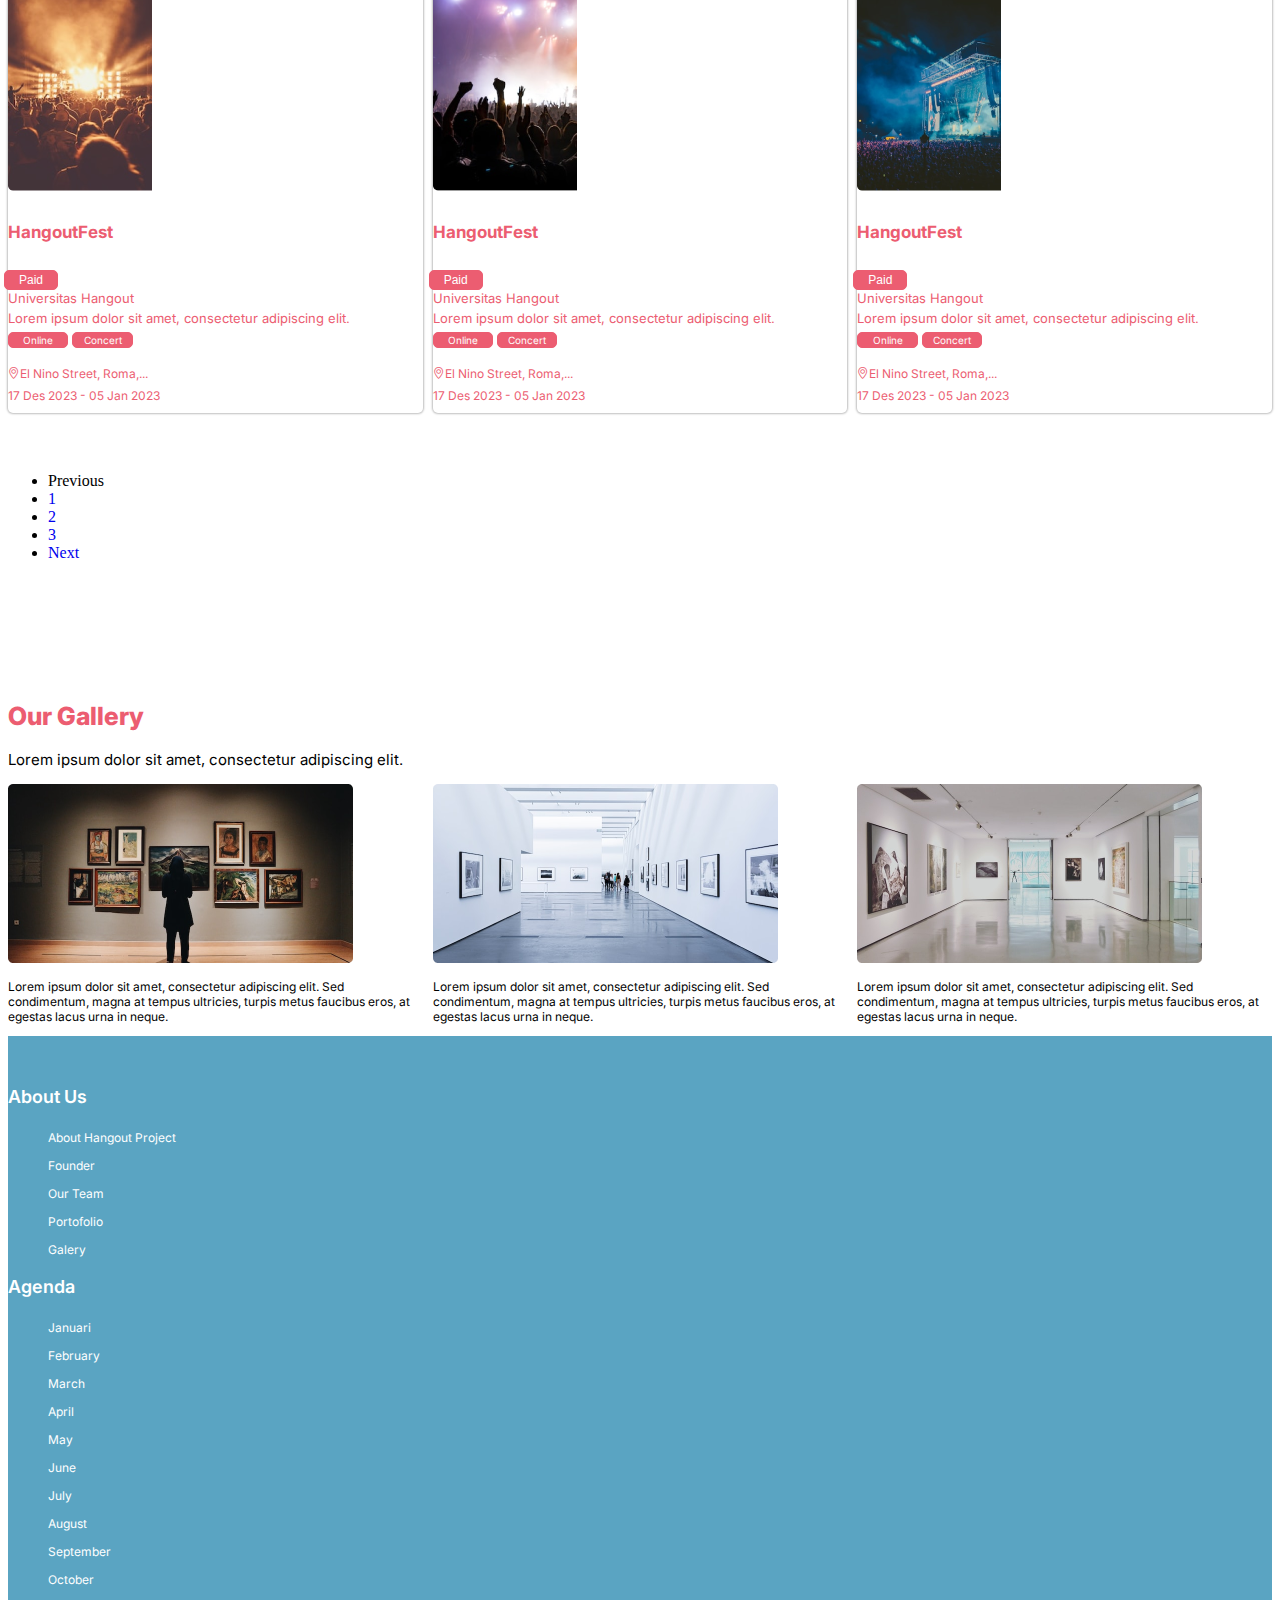
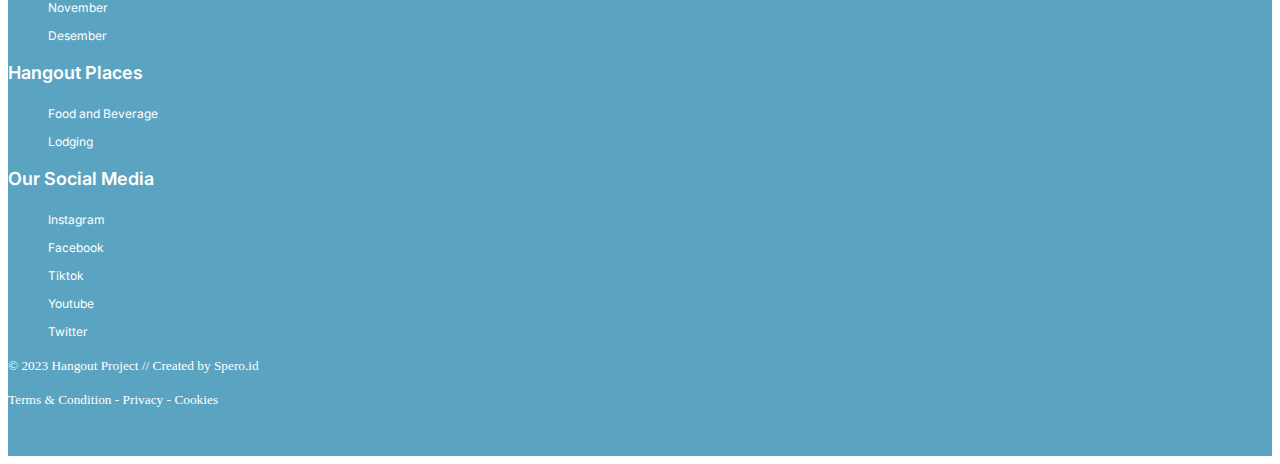
<file: code/agenda.html>
<!doctype html>
<html lang="en">
  <head>
    <!-- Required meta tags -->
    <meta charset="utf-8">
    <meta name="viewport" content="width=device-width, initial-scale=1">

    <!-- Bootstrap CSS -->
    <link href="https://cdn.jsdelivr.net/npm/bootstrap@5.0.2/dist/css/bootstrap.min.css" rel="stylesheet" integrity="sha384-EVSTQN3/azprG1Anm3QDgpJLIm9Nao0Yz1ztcQTwFspd3yD65VohhpuuCOmLASjC" crossorigin="anonymous">
    <!-- icon -->
    <link rel="icon" href="../img/Logo.png" />
    <!-- css -->
    <link rel="stylesheet" href="../css/style.css">
    <!-- link font -->
    <link href="https://fonts.googleapis.com/css2?family=Inter:wght@300;400;500&family=Kaushan+Script&family=Libre+Franklin&family=Roboto&family=Roboto+Condensed&family=Sofia+Sans+Condensed:ital,wght@1,500&display=swap" rel="stylesheet">
    <!-- link icon -->
    <link rel="stylesheet" href="https://cdn.jsdelivr.net/npm/bootstrap-icons@1.10.5/font/bootstrap-icons.css">
    <link rel="stylesheet" href="https://cdn.jsdelivr.net/npm/swiper@9/swiper-bundle.min.css" />
    <title>Hangeout Project</title>
  </head>
  <body>
    <header>
      <div class="">
        <nav class="navbar navbar-expand-lg   navbar-light fixed-top " style="background: white;box-shadow: 0px 1px 2px rgba(0, 0, 0, 0.25);">
          <div class="container">
            <a href="index.html">
              <img src="../img/Logo Hangout.png" alt="" width="191" class="d-inline-block align-text-top">
            </a>
            <button class=" mx-4 navbar-toggler" type="button" data-bs-toggle="collapse" data-bs-target="#navbarNav" aria-controls="navbarNav" aria-expanded="false" aria-label="Toggle navigation">
              <span class="navbar-toggler-icon"></span>
            </button>
            <div class="collapse navbar-collapse" id="navbarNav">
              <ul class="navbar-nav ms-auto py-4">
                <li class="nav-item mx-1"  >
                  <a class="nav-link  "  aria-current="page" href="../index.html">Home</a>
                </li>
                <li class="nav-item mx-1">
                  <a class="nav-link  "     href="../code/updates.html">Updates</a>
                </li>
                <li class="nav-item mx-1">
                  <a class="nav-link active "   style=" color: #EC5D71;"href="../code/agenda.html">Agenda</a>
                </li>
                <li class="nav-item dropdown">
                  <a class="nav-link dropdown-toggle " href="#" id="navbarDropdown" role="button" data-bs-toggle="dropdown" aria-expanded="false">
                    Hangout Places
                  </a>
                  <ul  class="dropdown-menu" aria-labelledby="navbarDropdown">
                    <li><a class="dropdown-item my-1" href="../Hangout Places1.html">Food and Beverage</a></li>
                    <li><a class="dropdown-item my-1" href="../Hangout Places2.html">Another action</a></li>
                  </ul>
                </li>
                <li class="nav-item mx-1">
                  <a class="nav-link " href="../code/community.html" >Community</a>
                </li>
                <li class="nav-item mx-1">
                  <a class="nav-link " href="../code/activitymanajemen_cover.html"   >Activity Manajemen</a>
                </li>
                <li class="nav-item mx-1">
                  <a class="nav-link" href="../code/about.html">About Us</a>
                </li>
                <div>
                  <button class="button-primary mx-1">Sign Up</button>
                  <button class="button-secundary mx-1">Sign In</button>
                </div>
              </ul>
            </div>
          </div>
        </nav>
      </div>
    </header>
    <br><br>
    <section>
      <div class="container">
        <div class="row">
          <div class="col-sm-6">
            <h2 class="update" style="padding-top: 7rem!important;">Agenda</h2>
            <p class="elit">Mau ke mana?</p>
          </div>
        </div>
        <div id="outer-grid4">
          <div >
            <input class="form-control form-control-sm " type="text" placeholder="Provinsi" aria-label=".form-control-sm example">
          </div>
          <div >
            <input class="form-control form-control-sm " type="text" placeholder="Kota/Kabupaten" aria-label=".form-control-sm example">
          </div>
          <div >
            <input class="form-control form-control-sm " type="text" placeholder="Kecamatan" aria-label=".form-control-sm example">
          </div>
          <div >
            <input class="form-control form-control-sm " type="text" placeholder="Start Date" aria-label=".form-control-sm example">
          </div>
          <div >
            <input class="form-control form-control-sm " type="text" placeholder="End Date" aria-label=".form-control-sm example">
          </div>
        </div>
        <br><br>
        <div class="container position-relative">
          <div id="outer-grid3">
            <a href="./agenda1.html">
              <div class="card-2 py-2">
                <div class="card fr" >
                  <div class="row">
                    <div class="col-5 ">
                      <img class="gmbar" src="../img/7.png"  alt="...">
                    </div>
                    <div class="col-7 po">
                      <div>
                        <div class="row py-3">
                          <div class="col-8 ">
                            <h5 class="fest">HangoutFest </h5>
                          </div>
                          <button class="button-paid">Paid</button>
                        </div>
                        <p class="card-text2">Universitas Hangout</p>
                        <p class="card-text2">Lorem ipsum dolor sit amet, consectetur adipiscing elit.</p>
                      </div>
                      <div >
                        <button class="button-Concert">Online</button>
                        <button class="button-Free ">Concert</button>
                      </div>
                      <p  class="card-text bi bi-geo-alt nino">El Nino Street, Roma,...</p>
                    <p  class="card-text date">17 Des 2023 - 05 Jan 2023</p>
                    </div>
                  </div>
                </div>
              </div>
            </a>
            <div class="card-2 py-2">
              <div class="card fr" >
                <div class="row">
                  <div class="col-5 ">
                    <img class="gmbar" src="../img/8.png"  alt="...">
                  </div>
                  <div class="col-7 po">
                    <div>
                      <div class="row py-3">
                        <div class="col-8 ">
                          <h5 class="fest">HangoutFest </h5>
                        </div>
                        <button class="button-paid">Paid</button>
                      </div>
                      <p class="card-text2">Universitas Hangout</p>
                      <p class="card-text2">Lorem ipsum dolor sit amet, consectetur adipiscing elit.</p>
                    </div>
                    <div >
                      <button class="button-Concert">Online</button>
                      <button class="button-Free ">Concert</button>
                    </div>
                    <p  class="card-text bi bi-geo-alt nino">El Nino Street, Roma,...</p>
                  <p  class="card-text date">17 Des 2023 - 05 Jan 2023</p>
                  </div>
                </div>
              </div>
            </div>
            <div class="card-2 py-2">
              <div class="card fr" >
                <div class="row">
                  <div class="col-5 ">
                    <img class="gmbar" src="../img/9.png"  alt="...">
                  </div>
                  <div class="col-7 po">
                    <div>
                      <div class="row py-3">
                        <div class="col-8 ">
                          <h5 class="fest">HangoutFest </h5>
                        </div>
                        <button class="button-paid">Paid</button>
                      </div>
                      <p class="card-text2">Universitas Hangout</p>
                      <p class="card-text2">Lorem ipsum dolor sit amet, consectetur adipiscing elit.</p>
                    </div>
                    <div >
                      <button class="button-Concert">Online</button>
                      <button class="button-Free ">Concert</button>
                    </div>
                    <p  class="card-text bi bi-geo-alt nino">El Nino Street, Roma,...</p>
                  <p  class="card-text date">17 Des 2023 - 05 Jan 2023</p>
                  </div>
                </div>
              </div>
            </div>
            <div class="card-2 py-2">
              <div class="card fr" >
                <div class="row">
                  <div class="col-5 ">
                    <img class="gmbar" src="../img/7.png"  alt="...">
                  </div>
                  <div class="col-7 po">
                    <div>
                      <div class="row py-3">
                        <div class="col-8 ">
                          <h5 class="fest">HangoutFest </h5>
                        </div>
                        <button class="button-paid">Paid</button>
                      </div>
                      <p class="card-text2">Universitas Hangout</p>
                      <p class="card-text2">Lorem ipsum dolor sit amet, consectetur adipiscing elit.</p>
                    </div>
                    <div >
                      <button class="button-Concert">Online</button>
                      <button class="button-Free ">Concert</button>
                    </div>
                    <p  class="card-text bi bi-geo-alt nino">El Nino Street, Roma,...</p>
                  <p  class="card-text date">17 Des 2023 - 05 Jan 2023</p>
                  </div>
                </div>
              </div>
            </div>
            <div class="card-2 py-2">
              <div class="card fr" >
                <div class="row">
                  <div class="col-5 ">
                    <img class="gmbar" src="../img/8.png"  alt="...">
                  </div>
                  <div class="col-7 po">
                    <div>
                      <div class="row py-3">
                        <div class="col-8 ">
                          <h5 class="fest">HangoutFest </h5>
                        </div>
                        <button class="button-paid">Paid</button>
                      </div>
                      <p class="card-text2">Universitas Hangout</p>
                      <p class="card-text2">Lorem ipsum dolor sit amet, consectetur adipiscing elit.</p>
                    </div>
                    <div >
                      <button class="button-Concert">Online</button>
                      <button class="button-Free ">Concert</button>
                    </div>
                    <p  class="card-text bi bi-geo-alt nino">El Nino Street, Roma,...</p>
                  <p  class="card-text date">17 Des 2023 - 05 Jan 2023</p>
                  </div>
                </div>
              </div>
            </div>
            <div class="card-2 py-2">
              <div class="card fr" >
                <div class="row">
                  <div class="col-5 ">
                    <img class="gmbar" src="../img/9.png"  alt="...">
                  </div>
                  <div class="col-7 po">
                    <div>
                      <div class="row py-3">
                        <div class="col-8 ">
                          <h5 class="fest">HangoutFest </h5>
                        </div>
                        <button class="button-paid">Paid</button>
                      </div>
                      <p class="card-text2">Universitas Hangout</p>
                      <p class="card-text2">Lorem ipsum dolor sit amet, consectetur adipiscing elit.</p>
                    </div>
                    <div >
                      <button class="button-Concert">Online</button>
                      <button class="button-Free ">Concert</button>
                    </div>
                    <p  class="card-text bi bi-geo-alt nino">El Nino Street, Roma,...</p>
                  <p  class="card-text date">17 Des 2023 - 05 Jan 2023</p>
                  </div>
                </div>
              </div>
            </div>
            <div class="card-2 py-2">
              <div class="card fr" >
                <div class="row">
                  <div class="col-5 ">
                    <img class="gmbar" src="../img/7.png"  alt="...">
                  </div>
                  <div class="col-7 po">
                    <div>
                      <div class="row py-3">
                        <div class="col-8 ">
                          <h5 class="fest">HangoutFest </h5>
                        </div>
                        <button class="button-paid">Paid</button>
                      </div>
                      <p class="card-text2">Universitas Hangout</p>
                      <p class="card-text2">Lorem ipsum dolor sit amet, consectetur adipiscing elit.</p>
                    </div>
                    <div >
                      <button class="button-Concert">Online</button>
                      <button class="button-Free ">Concert</button>
                    </div>
                    <p  class="card-text bi bi-geo-alt nino">El Nino Street, Roma,...</p>
                  <p  class="card-text date">17 Des 2023 - 05 Jan 2023</p>
                  </div>
                </div>
              </div>
            </div>
            <div class="card-2 py-2">
              <div class="card fr" >
                <div class="row">
                  <div class="col-5 ">
                    <img class="gmbar" src="../img/8.png"  alt="...">
                  </div>
                  <div class="col-7 po">
                    <div>
                      <div class="row py-3">
                        <div class="col-8 ">
                          <h5 class="fest">HangoutFest </h5>
                        </div>
                        <button class="button-paid">Paid</button>
                      </div>
                      <p class="card-text2">Universitas Hangout</p>
                      <p class="card-text2">Lorem ipsum dolor sit amet, consectetur adipiscing elit.</p>
                    </div>
                    <div >
                      <button class="button-Concert">Online</button>
                      <button class="button-Free ">Concert</button>
                    </div>
                    <p  class="card-text bi bi-geo-alt nino">El Nino Street, Roma,...</p>
                  <p  class="card-text date">17 Des 2023 - 05 Jan 2023</p>
                  </div>
                </div>
              </div>
            </div>
            <div class="card-2 py-2">
              <div class="card fr" >
                <div class="row">
                  <div class="col-5 ">
                    <img class="gmbar" src="../img/9.png"  alt="...">
                  </div>
                  <div class="col-7 po">
                    <div>
                      <div class="row py-3">
                        <div class="col-8 ">
                          <h5 class="fest">HangoutFest </h5>
                        </div>
                        <button class="button-paid">Paid</button>
                      </div>
                      <p class="card-text2">Universitas Hangout</p>
                      <p class="card-text2">Lorem ipsum dolor sit amet, consectetur adipiscing elit.</p>
                    </div>
                    <div >
                      <button class="button-Concert">Online</button>
                      <button class="button-Free ">Concert</button>
                    </div>
                    <p  class="card-text bi bi-geo-alt nino">El Nino Street, Roma,...</p>
                  <p  class="card-text date">17 Des 2023 - 05 Jan 2023</p>
                  </div>
                </div>
              </div>
            </div>
          </div>
          <br><br>
          <div>
            <div class="row">
              <div class="col-12">
                <nav aria-label="Page navigation example">
                  <ul class="pagination justify-content-center">
                    <li class="page-item disabled">
                      <a class="page-link">Previous</a>
                    </li>
                    <li class="page-item"><a class="page-link" href="#">1</a></li>
                    <li class="page-item"><a class="page-link" href="#">2</a></li>
                    <li class="page-item"><a class="page-link" href="#">3</a></li>
                    <li class="page-item">
                      <a class="page-link" href="#">Next</a>
                    </li>
                  </ul>
                </nav>
              </div>
            </div>
          </div>
        </div>
      </div>
    </section>
    <br><br><br>
    <section>
      <div class="container">
          <div class="col-6">
            <h2 class="update" style="padding-top: 3rem!important;"> Our Gallery</h2>
            <p class="elit">Lorem ipsum dolor sit amet, consectetur adipiscing elit.</p>
          </div>
          <div id="outer-grid3">
            <div class="card-2 py-2">
              <img src="../img/16.png" class="card-img-top" alt="...">
              <p class="ketp">Lorem ipsum dolor sit amet, consectetur adipiscing elit. Sed condimentum, magna at tempus ultricies, turpis metus faucibus eros, at egestas lacus urna in neque.</p>
            </div>
            <div class="card-2 py-2">
              <img src="../img/17.png" class="card-img-top" alt="...">
              <p class="ketp">Lorem ipsum dolor sit amet, consectetur adipiscing elit. Sed condimentum, magna at tempus ultricies, turpis metus faucibus eros, at egestas lacus urna in neque.</p>
            </div>
            <div class="card-2 py-2">
              <img src="../img/18.png" class="card-img-top" alt="...">
              <p class="ketp">Lorem ipsum dolor sit amet, consectetur adipiscing elit. Sed condimentum, magna at tempus ultricies, turpis metus faucibus eros, at egestas lacus urna in neque.</p>
            </div>
          </div>
        </div>
      </div>
    </section>
    <!-- footer -->
    <footer class="footer-39201">
      <div class="container">
        <div class="row">
          <div class="col-lg-3 mb-4 mb-md-0">
            <h3>About Us</h3>
            <ul class="list-unstyled nav-links">
              <li><a href="#">About Hangout Project</a></li>
              <li><a href="#">Founder</a></li>
              <li><a href="#">Our Team</a></li>
              <li><a href="#">Portofolio</a></li>
              <li><a href="#">Galery</a></li>
            </ul>
          </div>
          <div class="col-lg-3 mb-4 mb-md-0">
            <h3>Agenda</h3>
            <ul class="list-unstyled nav-links">
              <div class="row">
                <div class="col-6">
                  <li><a href="#">Januari</a></li>
                  <li><a href="#">February</a></li>
                  <li><a href="#">March</a></li>
                  <li><a href="#">April</a></li>
                  <li><a href="#">May</a></li>
                  <li><a href="#">June</a></li>
                </div>
                <div class="col-6">
                  <li><a href="#">July</a></li>
                  <li><a href="#">August</a></li>
                  <li><a href="#">September</a></li>
                  <li><a href="#">October</a></li>
                  <li><a href="#">November</a></li>
                  <li><a href="#">Desember</a></li>
                </div>
              </div>
              
            </ul>
          </div>
          <div class="col-lg-3 mb-4 mb-md-0">
            <h3>Hangout Places</h3>
            <ul class="list-unstyled nav-links">
              <li><a href="#">Food and Beverage</a></li>
              <li><a href="#">Lodging</a></li>

            </ul>
          </div>
          <div class="col-lg-3 mb-4 mb-md-0 ">
            <h3>Our Social Media</h3>
            <ul class="list-unstyled nav-links">
              <li><a href="#">Instagram</a></li>
              <li><a href="#">Facebook</a></li>
              <li><a href="#">Tiktok</a></li>
              <li><a href="#">Youtube</a></li>
              <li><a href="#">Twitter</a></li>
            </ul>
          </div>
        </div>

        <div class="row align-items-center">
          <div class="col-12">
            <div class="border-top my-5"></div>
          </div>
          <div class="col-md-6">
            <p><small>© 2023 Hangout Project  // Created by Spero.id</small></p>
          </div>
          <div class="col-md-6 text-end text-md-right">
            <p><small>Terms & Condition - Privacy - Cookies</small></p>
          </div>
        </div>
      </div>
    </footer>
    <!-- AKHIR FOOTER -->
    <script src="https://cdn.jsdelivr.net/npm/bootstrap@5.0.2/dist/js/bootstrap.bundle.min.js" integrity="sha384-MrcW6ZMFYlzcLA8Nl+NtUVF0sA7MsXsP1UyJoMp4YLEuNSfAP+JcXn/tWtIaxVXM" crossorigin="anonymous"></script>
    <!-- Swiper JS -->
    <script src="https://cdn.jsdelivr.net/npm/swiper@9/swiper-bundle.min.js"></script>
    <!-- Initialize Swiper -->
    <script>
      var swiper = new Swiper(".mySwiper", {
        slidesPerView: 3,
        centeredSlides:'true',
        spaceBetween: 25,
        fade:'true',
        gragCursor:'true',
        pagination: {
          el: ".swiper-pagination",
          type: "fraction",
          dynamicBullets:'true',

        },
        navigation: {
          nextEl: ".swiper-button-next",
          prevEl: ".swiper-button-prev",
        },

        breakpoints:{
          0: {
            slidesPerView:1,
          },
          520: {
            slidesPerView:2,
          },
          950: {
            slidesPerView:3,
          },
        },

      });

      var appendNumber = 4;
      var prependNumber = 1;
      document
        .querySelector(".prepend-2-slides")
        .addEventListener("click", function (e) {
          e.preventDefault();
          swiper.prependSlide([
            '<div class="swiper-slide">Slide ' + --prependNumber + "</div>",
            '<div class="swiper-slide">Slide ' + --prependNumber + "</div>",
          ]);
        });
      document
        .querySelector(".prepend-slide")
        .addEventListener("click", function (e) {
          e.preventDefault();
          swiper.prependSlide(
            '<div class="swiper-slide">Slide ' + --prependNumber + "</div>"
          );
        });
      document
        .querySelector(".append-slide")
        .addEventListener("click", function (e) {
          e.preventDefault();
          swiper.appendSlide(
            '<div class="swiper-slide">Slide ' + ++appendNumber + "</div>"
          );
        });
      document
        .querySelector(".append-2-slides")
        .addEventListener("click", function (e) {
          e.preventDefault();
          swiper.appendSlide([
            '<div class="swiper-slide">Slide ' + ++appendNumber + "</div>",
            '<div class="swiper-slide">Slide ' + ++appendNumber + "</div>",
          ]);
        });
    </script>
  </body>
</html>
</file>
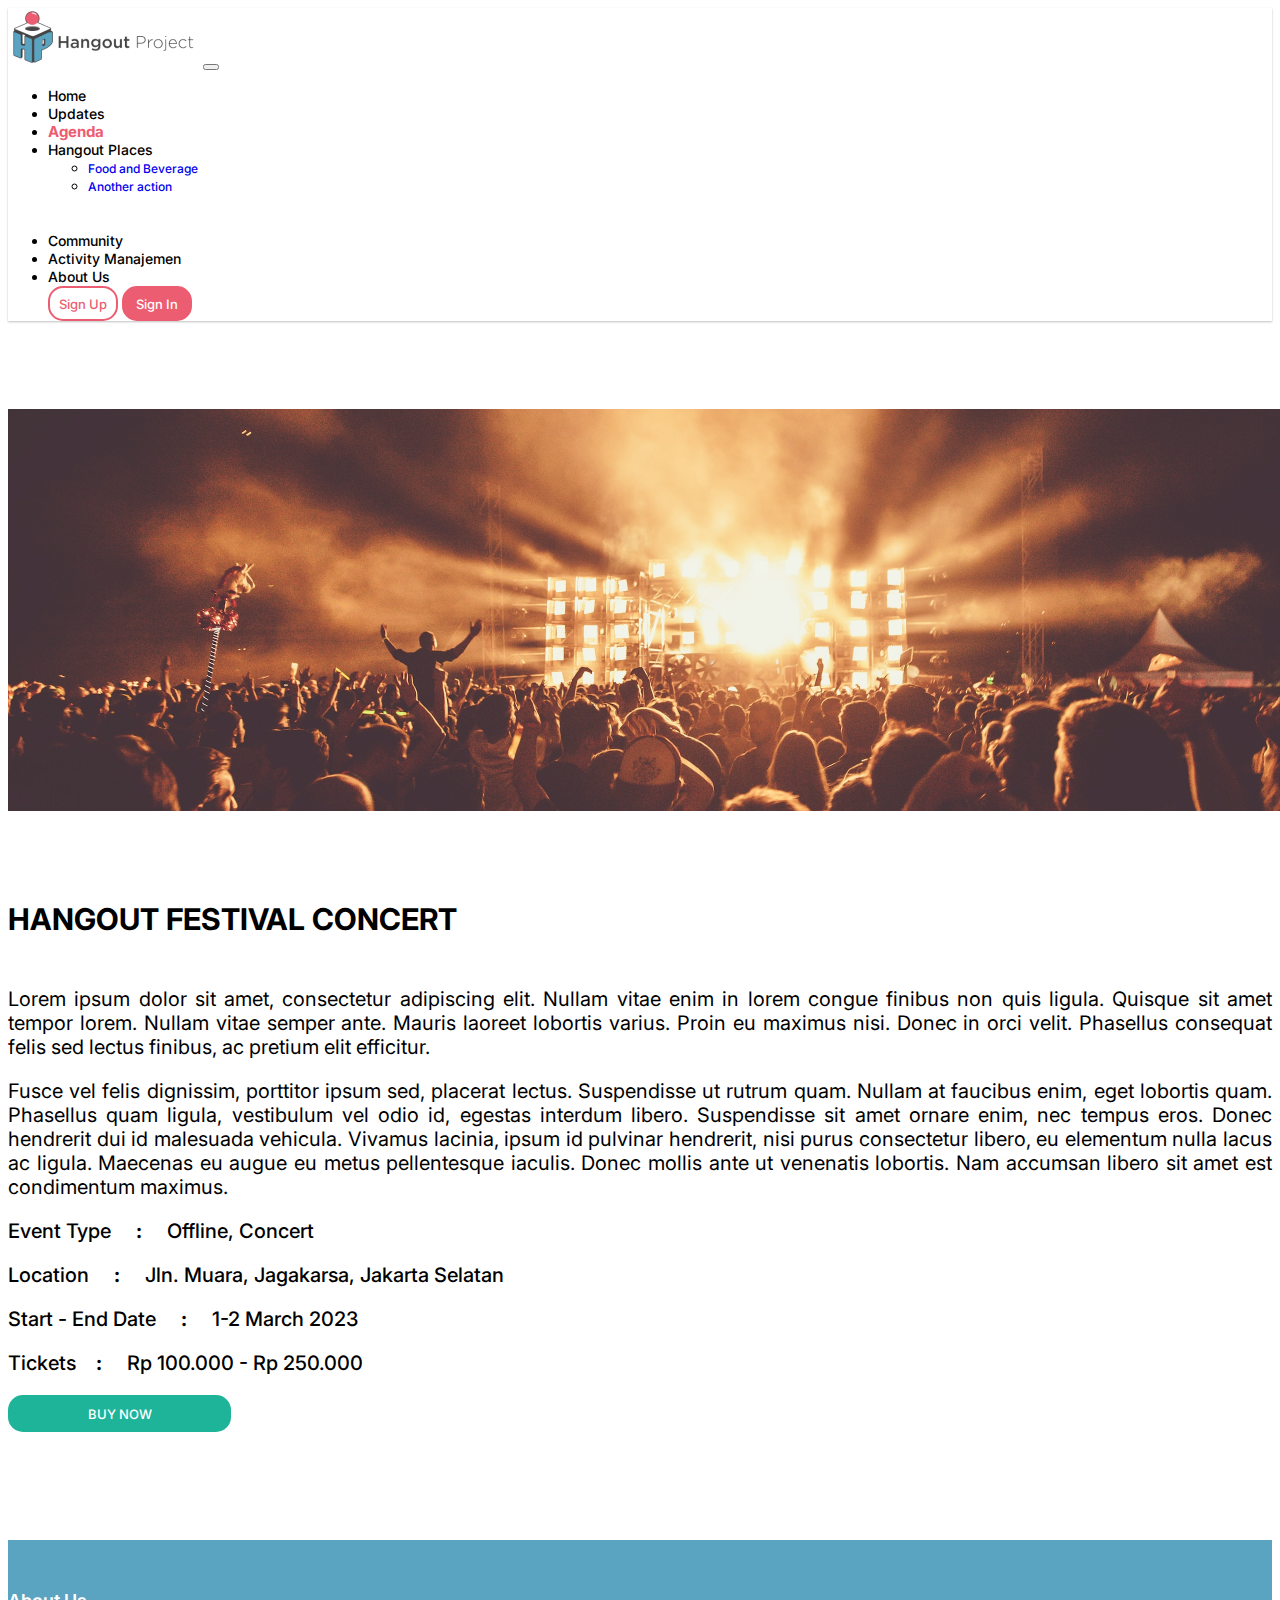
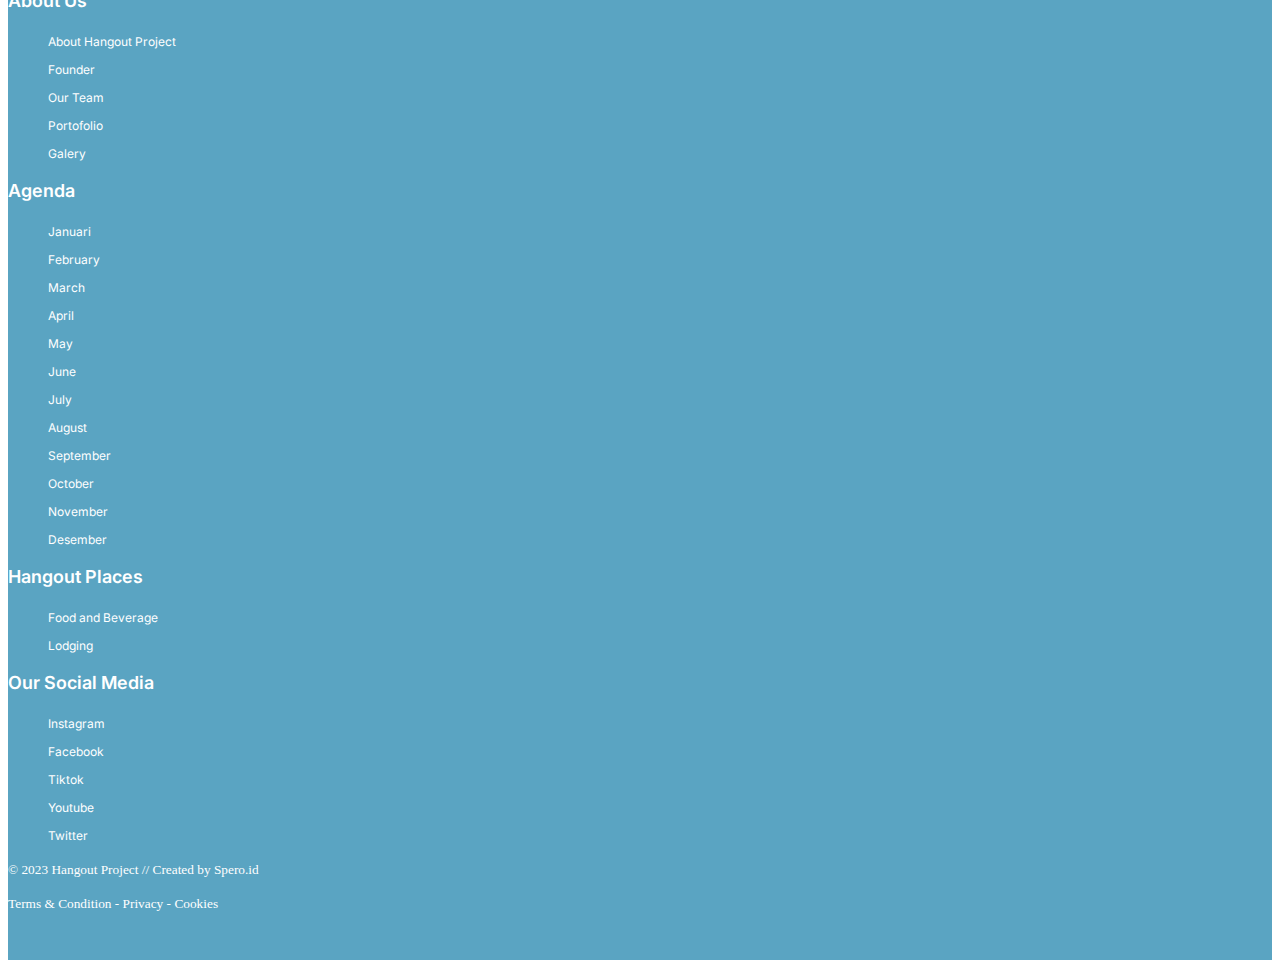
<file: code/agenda1.html>
<!doctype html>
<html lang="en">
  <head>
    <!-- Required meta tags -->
    <meta charset="utf-8">
    <meta name="viewport" content="width=device-width, initial-scale=1">

    <!-- Bootstrap CSS -->
    <link href="https://cdn.jsdelivr.net/npm/bootstrap@5.0.2/dist/css/bootstrap.min.css" rel="stylesheet" integrity="sha384-EVSTQN3/azprG1Anm3QDgpJLIm9Nao0Yz1ztcQTwFspd3yD65VohhpuuCOmLASjC" crossorigin="anonymous">
    <!-- icon -->
    <link rel="icon" href="../img/Logo.png" />
    <!-- css -->
    <link rel="stylesheet" href="../css/style.css">
    <!-- link font -->
    <link href="https://fonts.googleapis.com/css2?family=Inter:wght@300;400;500&family=Kaushan+Script&family=Libre+Franklin&family=Roboto&family=Roboto+Condensed&family=Sofia+Sans+Condensed:ital,wght@1,500&display=swap" rel="stylesheet">
    <!-- link icon -->
    <link rel="stylesheet" href="https://cdn.jsdelivr.net/npm/bootstrap-icons@1.10.5/font/bootstrap-icons.css">
    <link rel="stylesheet" href="https://cdn.jsdelivr.net/npm/swiper@9/swiper-bundle.min.css" />
    <title>Hangeout Project</title>
  </head>
  <body>
    <header>
      <div class="">
        <nav class="navbar navbar-expand-lg   navbar-light fixed-top " style="background: white;box-shadow: 0px 1px 2px rgba(0, 0, 0, 0.25);">
          <div class="container">
            <a href="index.html">
              <img src="../img/Logo Hangout.png" alt="" width="191" class="d-inline-block align-text-top">
            </a>
            <button class=" mx-4 navbar-toggler" type="button" data-bs-toggle="collapse" data-bs-target="#navbarNav" aria-controls="navbarNav" aria-expanded="false" aria-label="Toggle navigation">
              <span class="navbar-toggler-icon"></span>
            </button>
            <div class="collapse navbar-collapse" id="navbarNav">
              <ul class="navbar-nav ms-auto py-4">
                <li class="nav-item mx-1"  >
                  <a class="nav-link  "  aria-current="page" href="../index.html">Home</a>
                </li>
                <li class="nav-item mx-1">
                  <a class="nav-link  "     href="../code/updates.html">Updates</a>
                </li>
                <li class="nav-item mx-1">
                  <a class="nav-link active "   style=" color: #EC5D71;"href="../code/agenda.html">Agenda</a>
                </li>
                <li class="nav-item dropdown">
                  <a class="nav-link dropdown-toggle " href="#" id="navbarDropdown" role="button" data-bs-toggle="dropdown" aria-expanded="false">
                    Hangout Places
                  </a>
                  <ul  class="dropdown-menu" aria-labelledby="navbarDropdown">
                    <li><a class="dropdown-item my-1" href="Hangout Places1.html">Food and Beverage</a></li>
                    <li><a class="dropdown-item my-1" href="Hangout Places2.html">Another action</a></li>
                  </ul>
                </li>
                <li class="nav-item mx-1">
                  <a class="nav-link " href="../code/community.html" >Community</a>
                </li>
                <li class="nav-item mx-1">
                  <a class="nav-link " href="../code/activitymanajemen_cover.html"   >Activity Manajemen</a>
                </li>
                <li class="nav-item mx-1">
                  <a class="nav-link" href="../code/about.html">About Us</a>
                </li>
                <div>
                  <button class="button-primary mx-1">Sign Up</button>
                  <button class="button-secundary mx-1">Sign In</button>
                </div>
              </ul>
            </div>
          </div>
        </nav>
      </div>
    </header>
    <br><br><br><br>
    <section>
      <div id="carouselExampleSlidesOnly" class="carousel slide" data-bs-ride="carousel">
        <div class="carousel-inner">
          <div class="carousel-item active">
            <img src="../img/19.png" class="d-block w-100" alt="...">
          </div>
        </div>
      </div>
      <br><br>
      <div class="container">
        <h5 class="contr">HANGOUT FESTIVAL CONCERT</h5>
        <p class="vitae">Lorem ipsum dolor sit amet, consectetur adipiscing elit. Nullam vitae enim in lorem congue finibus non quis ligula. Quisque sit amet tempor lorem. Nullam vitae semper ante. Mauris laoreet lobortis varius. Proin eu maximus nisi. Donec in orci velit. Phasellus consequat felis sed lectus finibus, ac pretium elit efficitur.</p>
        <p class="vitae">
          Fusce vel felis dignissim, porttitor ipsum sed, placerat lectus. Suspendisse ut rutrum quam. Nullam at faucibus enim, eget lobortis quam. Phasellus quam ligula, vestibulum vel odio id, egestas interdum libero. Suspendisse sit amet ornare enim, nec tempus eros. Donec hendrerit dui id malesuada vehicula. Vivamus lacinia, ipsum id pulvinar hendrerit, nisi purus consectetur libero, eu elementum nulla lacus ac ligula. Maecenas eu augue eu metus pellentesque iaculis. Donec mollis ante ut venenatis lobortis. Nam accumsan libero sit amet est condimentum maximus.</p>
        <p class="nam">Event Type <b style="margin: 20px;">:</b> Offline, Concert</p>
        <p class="nam">Location   <b style="margin: 20px;">:</b> Jln. Muara, Jagakarsa, Jakarta Selatan</p>
        <p class="nam">Start - End Date  <b style="margin: 20px;">:</b> 1-2 March 2023</p>
        <p class="nam">Tickets<b style="margin: 20px;">:</b> Rp 100.000 - Rp 250.000</p>
          <button class="button-primary buy">BUY NOW</button>
      </div>
    </section>  
    <br><br><br><br><br><br>
    <!-- footer -->
    <footer class="footer-39201">
      <div class="container">
        <div class="row">
          <div class="col-lg-3 mb-4 mb-md-0">
            <h3>About Us</h3>
            <ul class="list-unstyled nav-links">
              <li><a href="#">About Hangout Project</a></li>
              <li><a href="#">Founder</a></li>
              <li><a href="#">Our Team</a></li>
              <li><a href="#">Portofolio</a></li>
              <li><a href="#">Galery</a></li>
            </ul>
          </div>
          <div class="col-lg-3 mb-4 mb-md-0">
            <h3>Agenda</h3>
            <ul class="list-unstyled nav-links">
              <div class="row">
                <div class="col-6">
                  <li><a href="#">Januari</a></li>
                  <li><a href="#">February</a></li>
                  <li><a href="#">March</a></li>
                  <li><a href="#">April</a></li>
                  <li><a href="#">May</a></li>
                  <li><a href="#">June</a></li>
                </div>
                <div class="col-6">
                  <li><a href="#">July</a></li>
                  <li><a href="#">August</a></li>
                  <li><a href="#">September</a></li>
                  <li><a href="#">October</a></li>
                  <li><a href="#">November</a></li>
                  <li><a href="#">Desember</a></li>
                </div>
              </div>
              
            </ul>
          </div>
          <div class="col-lg-3 mb-4 mb-md-0">
            <h3>Hangout Places</h3>
            <ul class="list-unstyled nav-links">
              <li><a href="#">Food and Beverage</a></li>
              <li><a href="#">Lodging</a></li>

            </ul>
          </div>
          <div class="col-lg-3 mb-4 mb-md-0 ">
            <h3>Our Social Media</h3>
            <ul class="list-unstyled nav-links">
              <li><a href="#">Instagram</a></li>
              <li><a href="#">Facebook</a></li>
              <li><a href="#">Tiktok</a></li>
              <li><a href="#">Youtube</a></li>
              <li><a href="#">Twitter</a></li>
            </ul>
          </div>
        </div>

        <div class="row align-items-center">
          <div class="col-12">
            <div class="border-top my-5"></div>
          </div>
          <div class="col-md-6">
            <p><small>© 2023 Hangout Project  // Created by Spero.id</small></p>
          </div>
          <div class="col-md-6 text-end text-md-right">
            <p><small>Terms & Condition - Privacy - Cookies</small></p>
          </div>
        </div>
      </div>
    </footer>
    <!-- AKHIR FOOTER -->
    <script src="https://cdn.jsdelivr.net/npm/bootstrap@5.0.2/dist/js/bootstrap.bundle.min.js" integrity="sha384-MrcW6ZMFYlzcLA8Nl+NtUVF0sA7MsXsP1UyJoMp4YLEuNSfAP+JcXn/tWtIaxVXM" crossorigin="anonymous"></script>
    <!-- Swiper JS -->
    <script src="https://cdn.jsdelivr.net/npm/swiper@9/swiper-bundle.min.js"></script>
    <!-- Initialize Swiper -->
    
  </body>
</html>
</file>
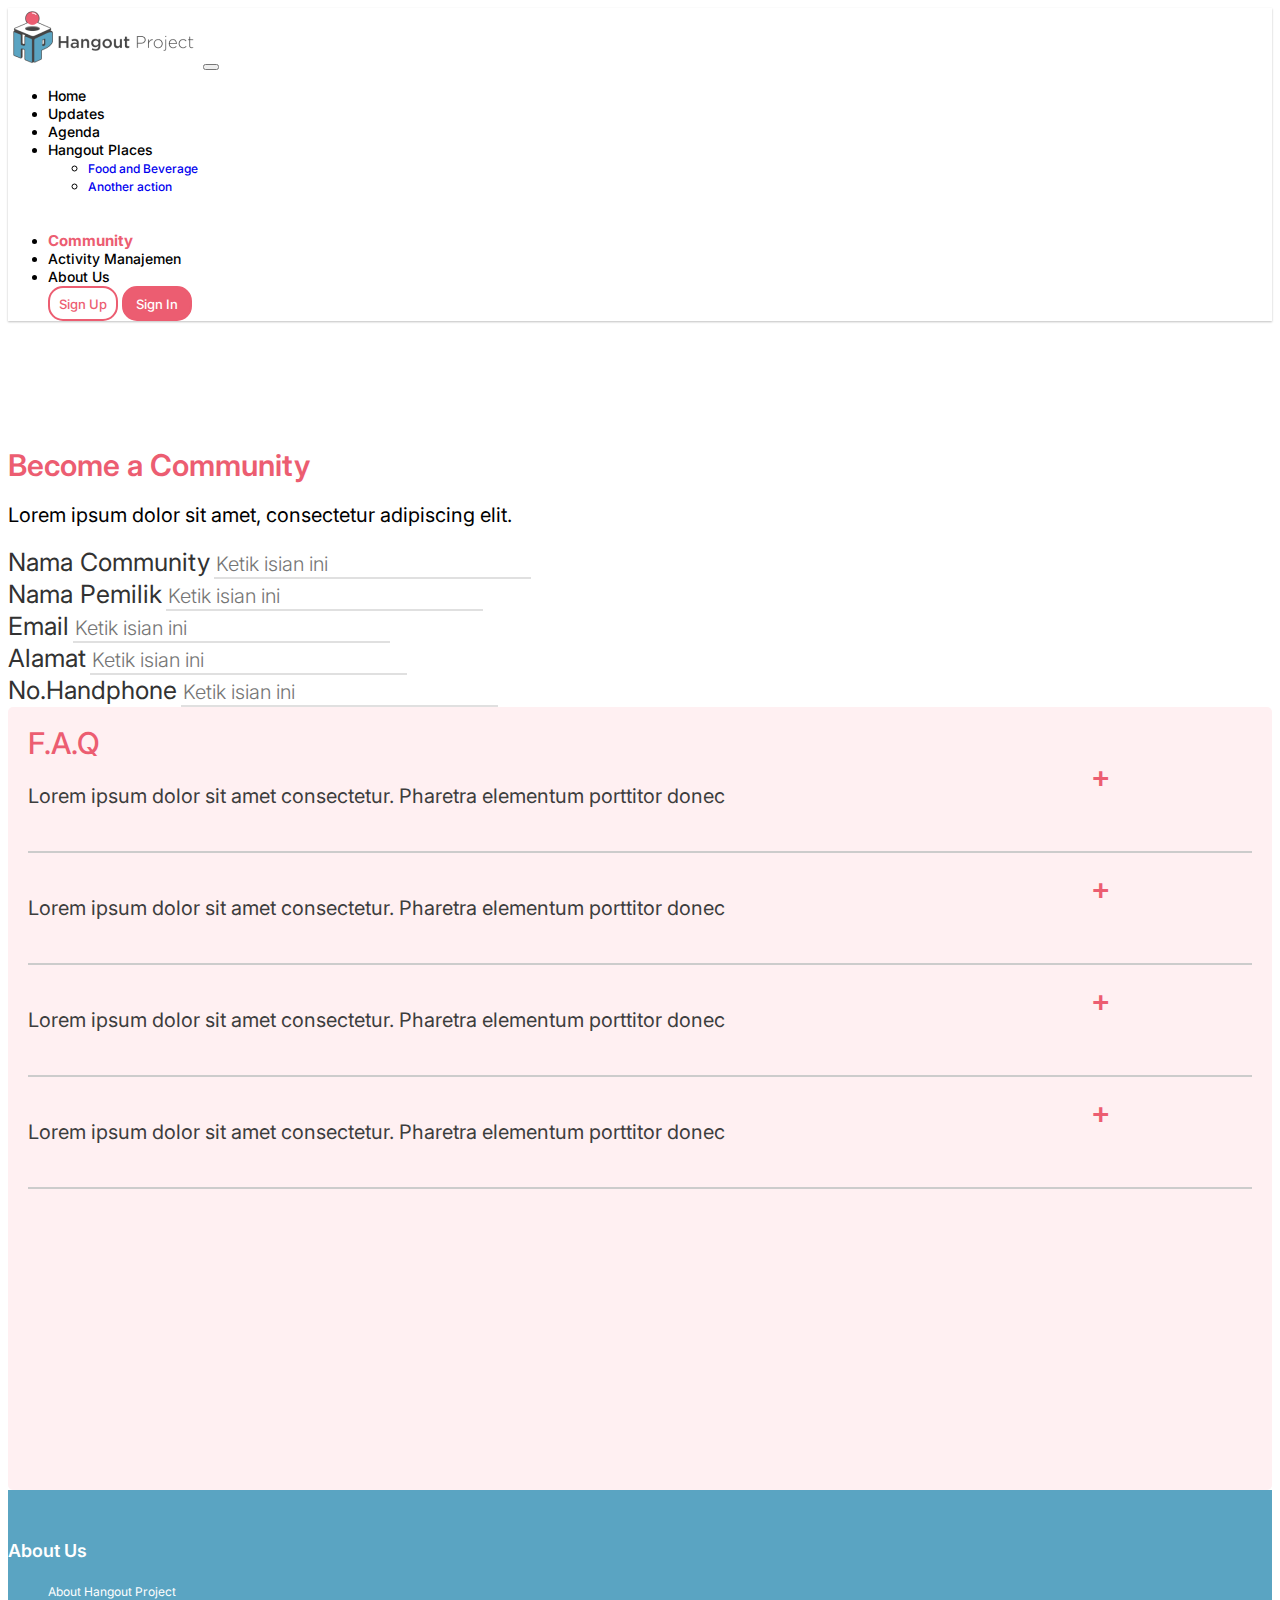
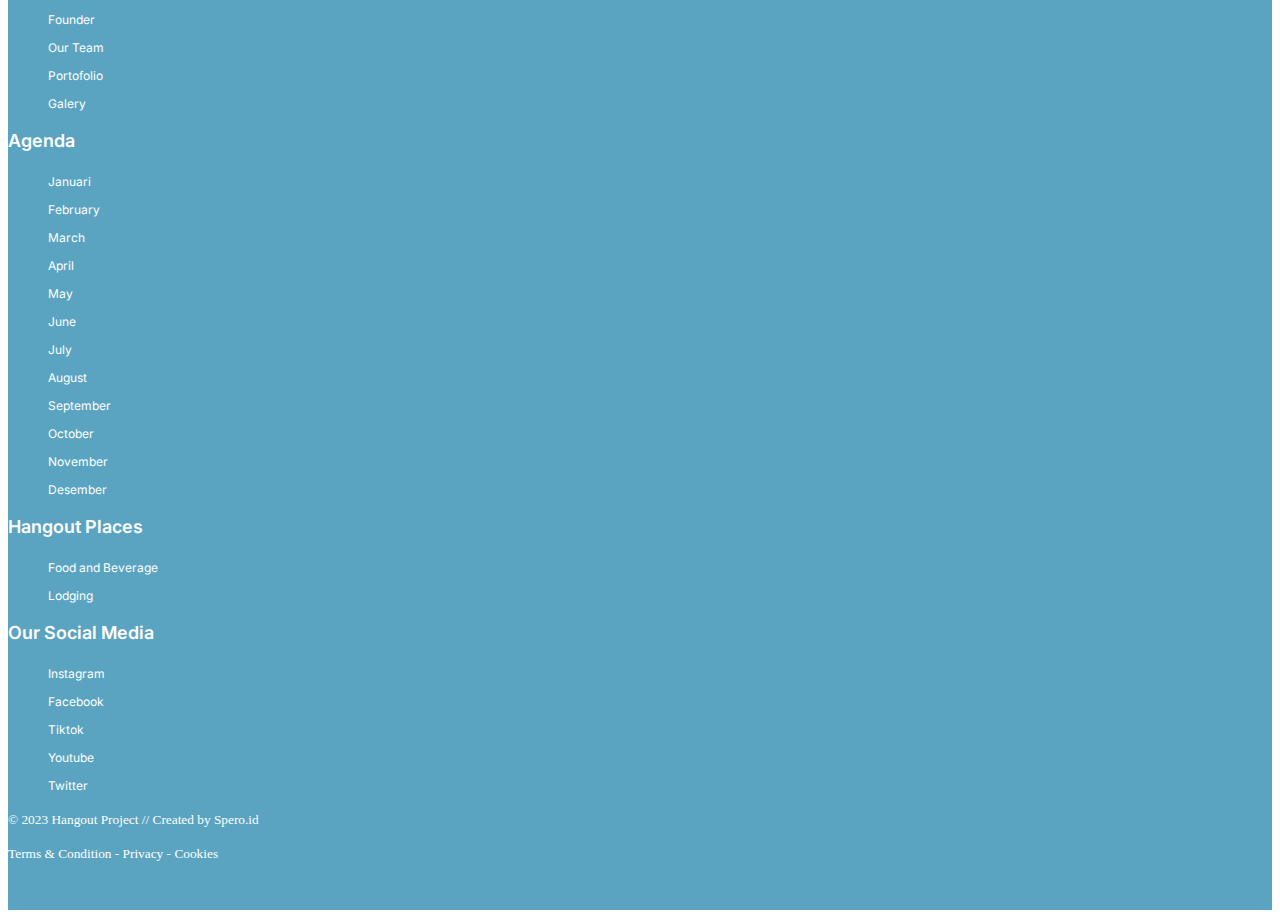
<file: code/community.html>
<!doctype html>
<html lang="en">
  <head>
    <!-- Required meta tags -->
    <meta charset="utf-8">
    <meta name="viewport" content="width=device-width, initial-scale=1">

    <!-- Bootstrap CSS -->
    <link href="https://cdn.jsdelivr.net/npm/bootstrap@5.0.2/dist/css/bootstrap.min.css" rel="stylesheet" integrity="sha384-EVSTQN3/azprG1Anm3QDgpJLIm9Nao0Yz1ztcQTwFspd3yD65VohhpuuCOmLASjC" crossorigin="anonymous">
    <!-- icon -->
    <link rel="icon" href="../img/Logo.png" />
    <!-- css -->
    <link rel="stylesheet" href="../css/style.css">
    <!-- link font -->
    <link href="https://fonts.googleapis.com/css2?family=Inter:wght@300;400;500&family=Kaushan+Script&family=Libre+Franklin&family=Roboto&family=Roboto+Condensed&family=Sofia+Sans+Condensed:ital,wght@1,500&display=swap" rel="stylesheet">
    <!-- link icon -->
    <link rel="stylesheet" href="https://cdn.jsdelivr.net/npm/bootstrap-icons@1.10.5/font/bootstrap-icons.css">
    <link rel="stylesheet" href="https://cdn.jsdelivr.net/npm/swiper@9/swiper-bundle.min.css" />
    <title>Hangeout Project</title>
  </head>
  <body>
    <header>
      <div class="">
        <nav class="navbar navbar-expand-lg   navbar-light fixed-top " style="background: white;box-shadow: 0px 1px 2px rgba(0, 0, 0, 0.25);">
          <div class="container">
            <a href="index.html">
              <img src="../img/Logo Hangout.png" alt="" width="191" class="d-inline-block align-text-top">
            </a>
            <button class=" mx-4 navbar-toggler" type="button" data-bs-toggle="collapse" data-bs-target="#navbarNav" aria-controls="navbarNav" aria-expanded="false" aria-label="Toggle navigation">
              <span class="navbar-toggler-icon"></span>
            </button>
            <div class="collapse navbar-collapse" id="navbarNav">
              <ul class="navbar-nav ms-auto py-4">
                <li class="nav-item mx-1"  >
                  <a class="nav-link "  aria-current="page" href="../index.html">Home</a>
                </li>
                <li class="nav-item mx-1">
                  <a class="nav-link "   href="../code/updates.html">Updates</a>
                </li>
                <li class="nav-item mx-1">
                  <a class="nav-link "  href="../code/agenda.html">Agenda</a>
                </li>
                <li class="nav-item dropdown">
                  <a class="nav-link dropdown-toggle " href="#" id="navbarDropdown" role="button" data-bs-toggle="dropdown" aria-expanded="false">
                    Hangout Places
                  </a>
                  <ul  class="dropdown-menu" aria-labelledby="navbarDropdown">
                    <li><a class="dropdown-item my-1" href="Hangout Places1.html">Food and Beverage</a></li>
                    <li><a class="dropdown-item my-1" href="Hangout Places2.html">Another action</a></li>
                  </ul>
                </li>
                <li class="nav-item mx-1">
                  <a class="nav-link active" href="community.html" style=" color: #EC5D71;">Community</a>
                </li>
                <li class="nav-item mx-1">
                  <a class="nav-link " href="activitymanajemen_cover.html"   >Activity Manajemen</a>
                </li>
                <li class="nav-item mx-1">
                  <a class="nav-link" href="../code/about.html">About Us</a>
                </li>
                <div>
                  <button class="button-primary mx-1">Sign Up</button>
                  <button class="button-secundary mx-1">Sign In</button>
                </div>
              </ul>
            </div>
          </div>
        </nav>
      </div>
    </header>
    <br><br><br><br><br>
    <div class="container">
      <div class="row">
        <div class="col-lg-7">
          <h1 class="pl">Become a Community</h1>
          <p class="becomet">Lorem ipsum dolor sit amet, consectetur adipiscing elit.</p>
          <div>
            <div class="mb-3">
              <label for="formGroupExampleInput" class="form-label">Nama Community</label>
              <input type="text" class="form-control" id="formGroupExampleInput" placeholder="Ketik isian ini">
            </div>
            <div class="mb-3">
              <label for="formGroupExampleInput2" class="form-label">Nama Pemilik</label>
              <input type="text" class="form-control" id="formGroupExampleInput" placeholder="Ketik isian ini">
            </div>
            <div class="mb-3">
              <label for="formGroupExampleInput2" class="form-label">Email</label>
              <input type="text" class="form-control" id="formGroupExampleInput" placeholder="Ketik isian ini">
            </div>
            <div class="mb-3">
              <label for="formGroupExampleInput2" class="form-label">Alamat</label>
              <input type="text" class="form-control" id="formGroupExampleInput" placeholder="Ketik isian ini">
            </div>
            <div class="mb-3">
              <label for="formGroupExampleInput2" class="form-label">No.Handphone</label>
              <input type="text" class="form-control" id="formGroupExampleInput" placeholder="Ketik isian ini">
            </div>
          </div>
        </div>
        <div class="col-lg-5">
          <div class="ytr">
            <br>
            <span class="faq">F.A.Q</span>
            <div id="outer-grid18">
              <div class="xsd">
                Lorem ipsum dolor sit amet consectetur. Pharetra elementum porttitor donec
              </div>
              <div class="my-5">
                <a href=""> <span class="pluus">+</span></a>
              </div>
            </div>
            <hr style="margin: 20px;border: 1px solid #CCCCCC;">
            <div id="outer-grid18">
              <div class="xsd">
                Lorem ipsum dolor sit amet consectetur. Pharetra elementum porttitor donec
              </div>
              <div class="my-5">
                <a href=""> <span class="pluus">+</span></a>
              </div>
            </div>
            <hr style="margin: 20px;border: 1px solid #CCCCCC;">
            <div id="outer-grid18">
              <div class="xsd">
                Lorem ipsum dolor sit amet consectetur. Pharetra elementum porttitor donec
              </div>
              <div class="my-5">
                <a href=""> <span class="pluus">+</span></a>
              </div>
            </div>
            <hr style="margin: 20px;border: 1px solid #CCCCCC;">
            <div id="outer-grid18">
              <div class="xsd">
                Lorem ipsum dolor sit amet consectetur. Pharetra elementum porttitor donec
              </div>
              <div class="my-5">
                <a href=""> <span class="pluus">+</span></a>
              </div>
            </div>
            <hr style="margin: 20px;border: 1px solid #CCCCCC;">
          </div>
        </div>
      </div>
    </div>
    <!-- footer -->
    <footer class="footer-39201">
      <div class="container">
        <div class="row">
          <div class="col-lg-3 mb-4 mb-md-0">
            <h3>About Us</h3>
            <ul class="list-unstyled nav-links">
              <li><a href="#">About Hangout Project</a></li>
              <li><a href="#">Founder</a></li>
              <li><a href="#">Our Team</a></li>
              <li><a href="#">Portofolio</a></li>
              <li><a href="#">Galery</a></li>
            </ul>
          </div>
          <div class="col-lg-3 mb-4 mb-md-0">
            <h3>Agenda</h3>
            <ul class="list-unstyled nav-links">
              <div class="row">
                <div class="col-6">
                  <li><a href="#">Januari</a></li>
                  <li><a href="#">February</a></li>
                  <li><a href="#">March</a></li>
                  <li><a href="#">April</a></li>
                  <li><a href="#">May</a></li>
                  <li><a href="#">June</a></li>
                </div>
                <div class="col-6">
                  <li><a href="#">July</a></li>
                  <li><a href="#">August</a></li>
                  <li><a href="#">September</a></li>
                  <li><a href="#">October</a></li>
                  <li><a href="#">November</a></li>
                  <li><a href="#">Desember</a></li>
                </div>
              </div>
              
            </ul>
          </div>
          <div class="col-lg-3 mb-4 mb-md-0">
            <h3>Hangout Places</h3>
            <ul class="list-unstyled nav-links">
              <li><a href="#">Food and Beverage</a></li>
              <li><a href="#">Lodging</a></li>

            </ul>
          </div>
          <div class="col-lg-3 mb-4 mb-md-0 ">
            <h3>Our Social Media</h3>
            <ul class="list-unstyled nav-links">
              <li><a href="#">Instagram</a></li>
              <li><a href="#">Facebook</a></li>
              <li><a href="#">Tiktok</a></li>
              <li><a href="#">Youtube</a></li>
              <li><a href="#">Twitter</a></li>
            </ul>
          </div>
        </div>

        <div class="row align-items-center">
          <div class="col-12">
            <div class="border-top my-5"></div>
          </div>
          <div class="col-md-6">
            <p><small>© 2023 Hangout Project  // Created by Spero.id</small></p>
          </div>
          <div class="col-md-6 text-end text-md-right">
            <p><small>Terms & Condition - Privacy - Cookies</small></p>
          </div>
        </div>
      </div>
    </footer>
    <!-- AKHIR FOOTER -->
    <script src="https://cdn.jsdelivr.net/npm/bootstrap@5.0.2/dist/js/bootstrap.bundle.min.js" integrity="sha384-MrcW6ZMFYlzcLA8Nl+NtUVF0sA7MsXsP1UyJoMp4YLEuNSfAP+JcXn/tWtIaxVXM" crossorigin="anonymous"></script>
    <!-- Swiper JS -->
    <script src="https://cdn.jsdelivr.net/npm/swiper@9/swiper-bundle.min.js"></script>
    <!-- Initialize Swiper -->
    <script>
      var swiper = new Swiper(".mySwiper", {
        slidesPerView: 3,
        centeredSlides:'true',
        spaceBetween: 25,
        fade:'true',
        gragCursor:'true',
        pagination: {
          el: ".swiper-pagination",
          type: "fraction",
          dynamicBullets:'true',

        },
        navigation: {
          nextEl: ".swiper-button-next",
          prevEl: ".swiper-button-prev",
        },

        breakpoints:{
          0: {
            slidesPerView:1,
          },
          520: {
            slidesPerView:2,
          },
          950: {
            slidesPerView:3,
          },
        },

      });

      var appendNumber = 4;
      var prependNumber = 1;
      document
        .querySelector(".prepend-2-slides")
        .addEventListener("click", function (e) {
          e.preventDefault();
          swiper.prependSlide([
            '<div class="swiper-slide">Slide ' + --prependNumber + "</div>",
            '<div class="swiper-slide">Slide ' + --prependNumber + "</div>",
          ]);
        });
      document
        .querySelector(".prepend-slide")
        .addEventListener("click", function (e) {
          e.preventDefault();
          swiper.prependSlide(
            '<div class="swiper-slide">Slide ' + --prependNumber + "</div>"
          );
        });
      document
        .querySelector(".append-slide")
        .addEventListener("click", function (e) {
          e.preventDefault();
          swiper.appendSlide(
            '<div class="swiper-slide">Slide ' + ++appendNumber + "</div>"
          );
        });
      document
        .querySelector(".append-2-slides")
        .addEventListener("click", function (e) {
          e.preventDefault();
          swiper.appendSlide([
            '<div class="swiper-slide">Slide ' + ++appendNumber + "</div>",
            '<div class="swiper-slide">Slide ' + ++appendNumber + "</div>",
          ]);
        });
    </script>
  </body>
</html>
</file>
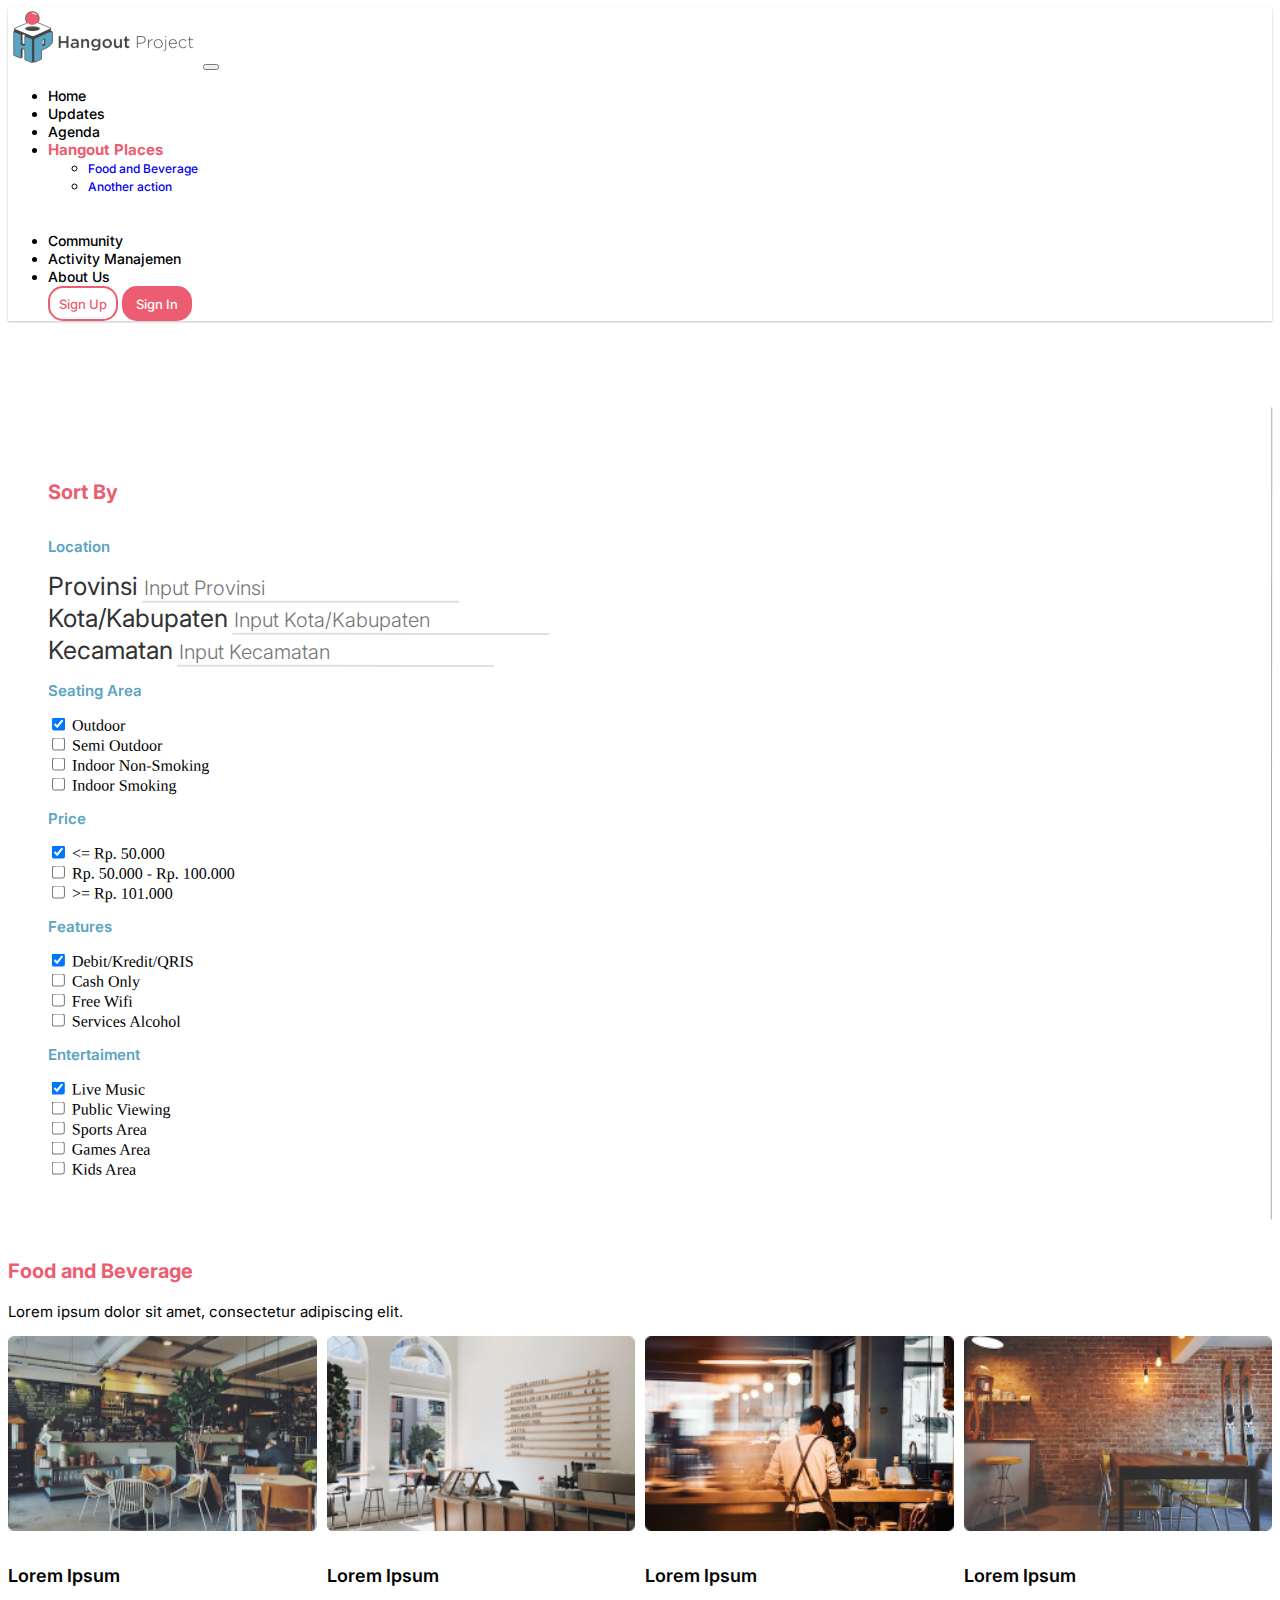
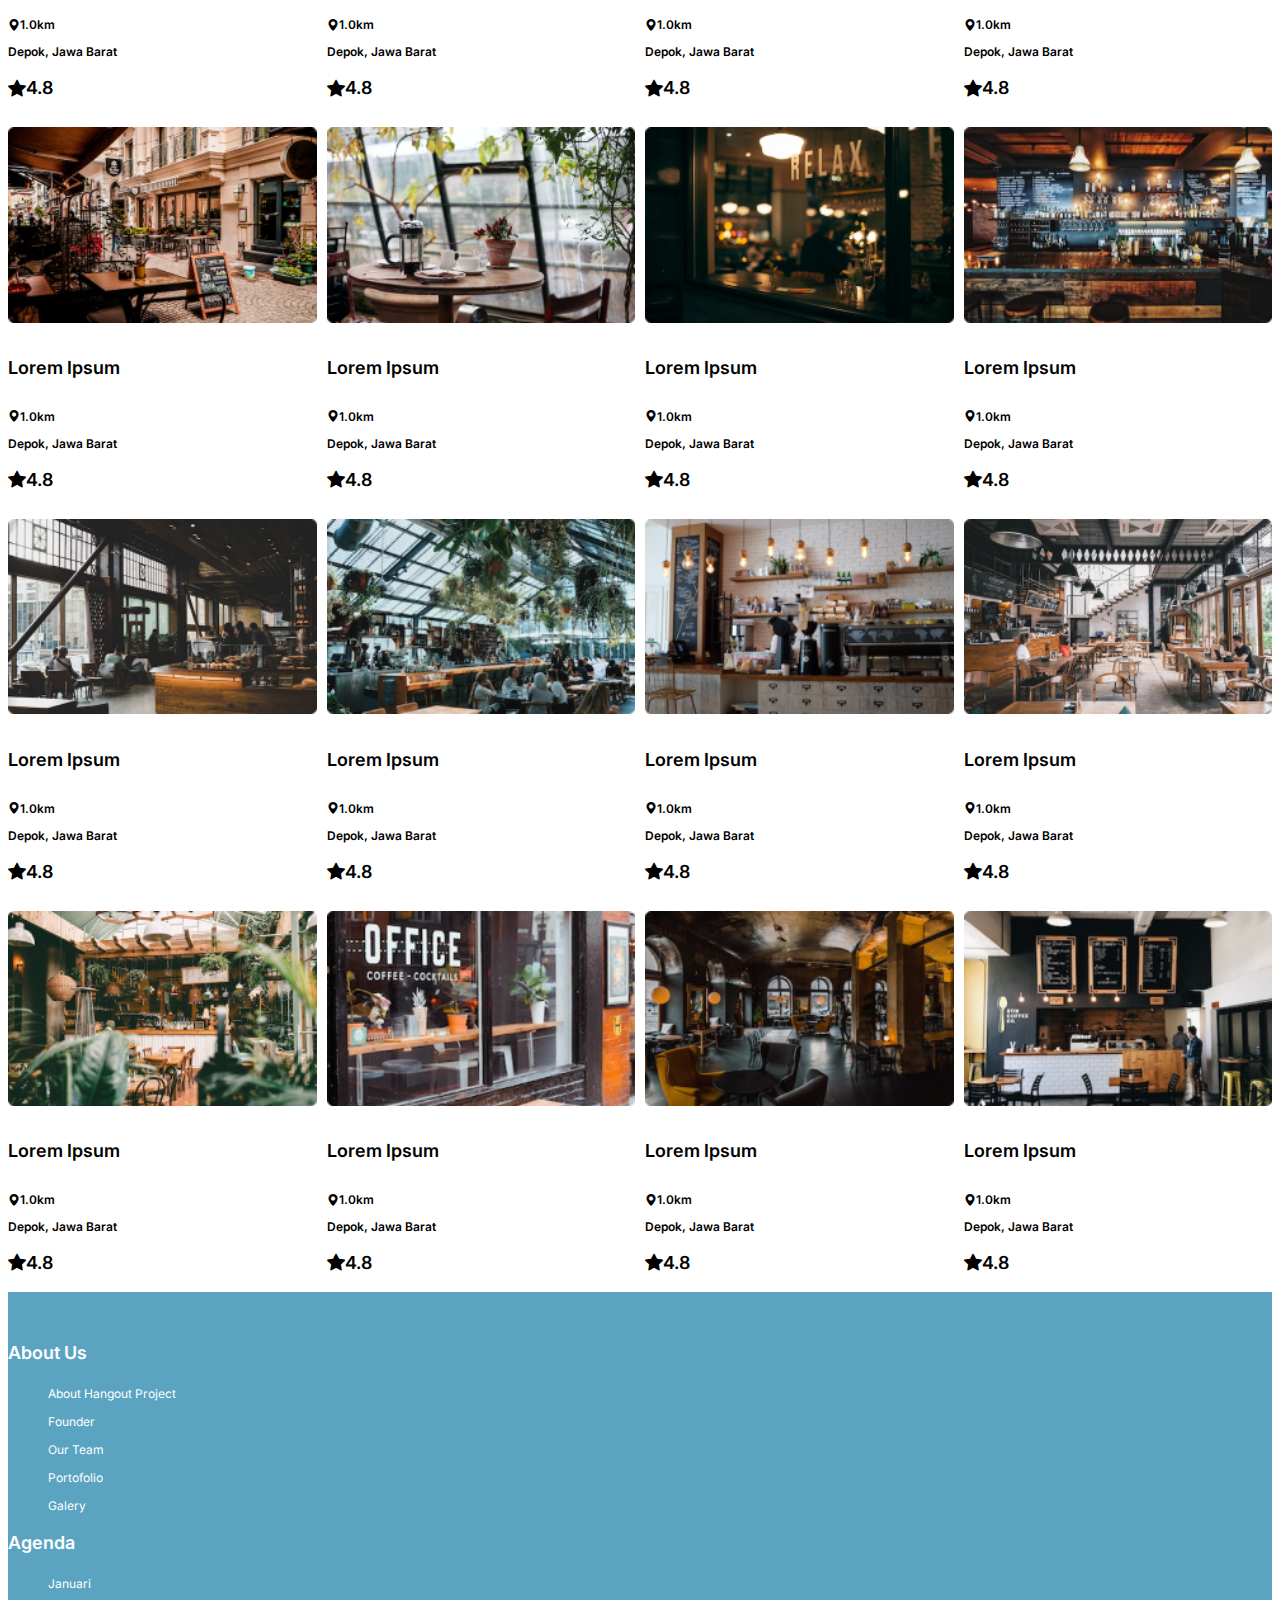
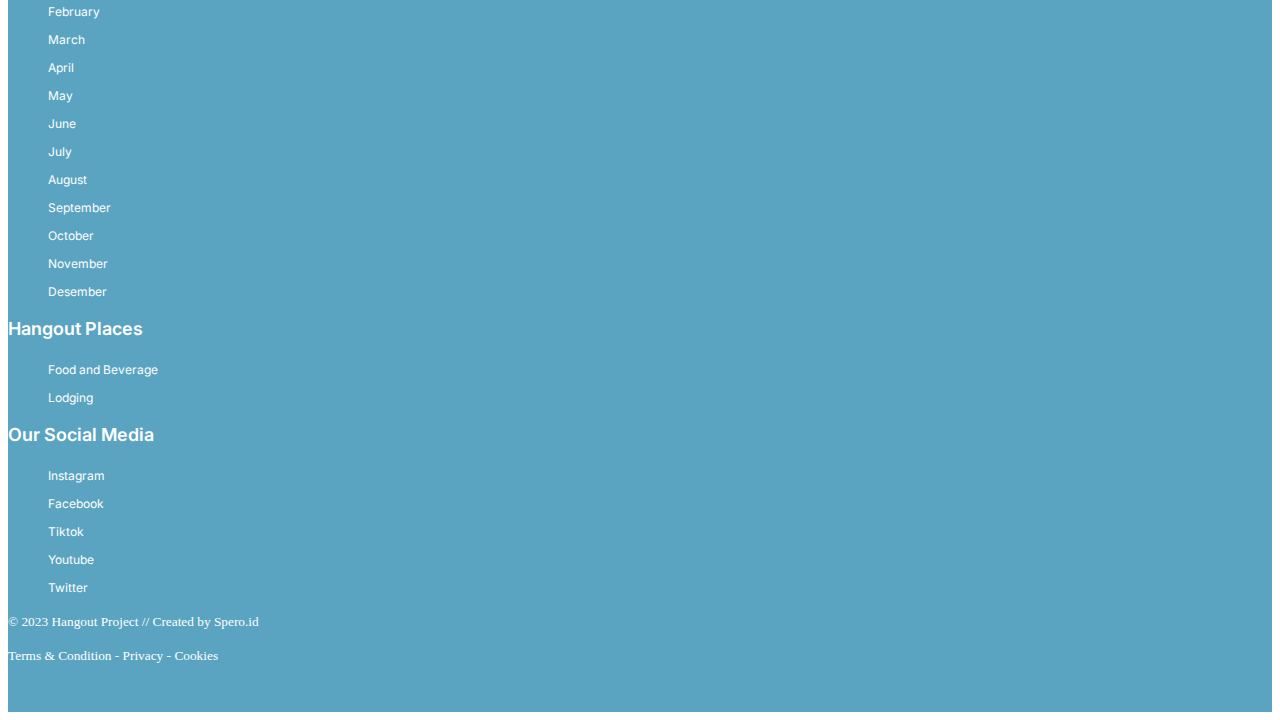
<file: code/Hangout Places1.html>
<!doctype html>
<html lang="en">
  <head>
    <!-- Required meta tags -->
    <meta charset="utf-8">
    <meta name="viewport" content="width=device-width, initial-scale=1">

    <!-- Bootstrap CSS -->
    <link href="https://cdn.jsdelivr.net/npm/bootstrap@5.0.2/dist/css/bootstrap.min.css" rel="stylesheet" integrity="sha384-EVSTQN3/azprG1Anm3QDgpJLIm9Nao0Yz1ztcQTwFspd3yD65VohhpuuCOmLASjC" crossorigin="anonymous">
    <!-- icon -->
    <link rel="icon" href="../img/Logo.png" />
    <!-- css -->
    <link rel="stylesheet" href="../css/style.css">
    <!-- link font -->
    <link href="https://fonts.googleapis.com/css2?family=Inter:wght@300;400;500&family=Kaushan+Script&family=Libre+Franklin&family=Roboto&family=Roboto+Condensed&family=Sofia+Sans+Condensed:ital,wght@1,500&display=swap" rel="stylesheet">
    <!-- link icon -->
    <link rel="stylesheet" href="https://cdn.jsdelivr.net/npm/bootstrap-icons@1.10.5/font/bootstrap-icons.css">
    <link rel="stylesheet" href="https://cdn.jsdelivr.net/npm/swiper@9/swiper-bundle.min.css" />
    <title>Hangeout Project</title>
  </head>
  <body>
    <header>
      <div class="">
        <nav class="navbar navbar-expand-lg   navbar-light fixed-top " style="background: white;box-shadow: 0px 1px 2px rgba(0, 0, 0, 0.25);">
          <div class="container">
            <a href="index.html">
              <img src="../img/Logo Hangout.png" alt="" width="191" class="d-inline-block align-text-top">
            </a>
            <button class=" mx-4 navbar-toggler" type="button" data-bs-toggle="collapse" data-bs-target="#navbarNav" aria-controls="navbarNav" aria-expanded="false" aria-label="Toggle navigation">
              <span class="navbar-toggler-icon"></span>
            </button>
            <div class="collapse navbar-collapse" id="navbarNav">
              <ul class="navbar-nav ms-auto py-4">
                <li class="nav-item mx-1"  >
                  <a class="nav-link  "  aria-current="page" href="../index.html">Home</a>
                </li>
                <li class="nav-item mx-1">
                  <a class="nav-link  "     href="../code/updates.html">Updates</a>
                </li>
                <li class="nav-item mx-1">
                  <a class="nav-link  "   href="../code/agenda.html">Agenda</a>
                </li>
                <li class="nav-item dropdown">
                  <a class="nav-link dropdown-toggle active " href="#" id="navbarDropdown" role="button" data-bs-toggle="dropdown" aria-expanded="false" style=" color: #EC5D71;">
                    Hangout Places
                  </a>
                  <ul  class="dropdown-menu" aria-labelledby="navbarDropdown">
                    <li><a class="dropdown-item my-1" href="../code/Hangout Places1.html">Food and Beverage</a></li>
                    <li><a class="dropdown-item my-1" href="../code/Hangout Places2.html">Another action</a></li>
                  </ul>
                </li>
                <li class="nav-item mx-1">
                  <a class="nav-link " href="../code/community.html" >Community</a>
                </li>
                <li class="nav-item mx-1">
                  <a class="nav-link " href="../code/activitymanajemen_cover.html"   >Activity Manajemen</a>
                </li>
                <li class="nav-item mx-1">
                  <a class="nav-link" href="../code/about.html">About Us</a>
                </li>
                <div>
                  <button class="button-primary mx-1">Sign Up</button>
                  <button class="button-secundary mx-1">Sign In</button>
                </div>
              </ul>
            </div>
          </div>
        </nav>
      </div>
    </header>
    <br><br><br><br><br>
    <section style="margin-top: -20px;">
      <div class="container-fluid">
        <div class="row">
          <div class="col-sm-3" style=" padding: 40px;border-right: 1px solid rgba(86, 86, 86, 0.5);
          transform: rotate(0.04deg);">
            <h5 class="by">Sort By</h5>
            <h3 class="lo">Location</h3>
            <div class="mb-3">
              <label for="exampleFormControlInput1" class="form-label">Provinsi</label>
              <input type="email" class="form-control" id="exampleFormControlInput1" placeholder="Input Provinsi">
            </div>
            <div class="mb-3">
              <label for="exampleFormControlInput1" class="form-label">Kota/Kabupaten</label>
              <input type="email" class="form-control" id="exampleFormControlInput1" placeholder="Input Kota/Kabupaten">
            </div>
            <div class="mb-3">
              <label for="exampleFormControlInput1" class="form-label">Kecamatan</label>
              <input type="email" class="form-control" id="exampleFormControlInput1" placeholder="Input Kecamatan">
            </div>
            <div>
              <h3 class="lo">Seating Area</h3>
              <div class="form-check">
                <input class="form-check-input" type="checkbox" value="" id="flexCheckChecked" checked>
                <label class="form-check-label" for="flexCheckChecked">
                  Outdoor
                </label>
              </div>
              <div class="form-check">
                <input class="form-check-input" type="checkbox" value="" id="flexCheckDefault">
                <label class="form-check-label" for="flexCheckDefault">
                  Semi Outdoor
                </label>
              </div>
              <div class="form-check">
                <input class="form-check-input" type="checkbox" value="" id="flexCheckDefault">
                <label class="form-check-label" for="flexCheckDefault">
                  Indoor Non-Smoking
                </label>
              </div>
              <div class="form-check">
                <input class="form-check-input" type="checkbox" value="" id="flexCheckDefault">
                <label class="form-check-label" for="flexCheckDefault">
                  Indoor Smoking
                </label>
              </div>
            </div>
            <div class="py-4">
              <h3 class="lo">Price</h3>
              <div class="form-check">
                <input class="form-check-input" type="checkbox" value="" id="flexCheckChecked" checked>
                <label class="form-check-label" for="flexCheckChecked">
                  <= Rp. 50.000
                </label>
              </div>
              <div class="form-check">
                <input class="form-check-input" type="checkbox" value="" id="flexCheckDefault">
                <label class="form-check-label" for="flexCheckDefault">
                  Rp. 50.000 - Rp. 100.000
                </label>
              </div>
              <div class="form-check">
                <input class="form-check-input" type="checkbox" value="" id="flexCheckDefault">
                <label class="form-check-label" for="flexCheckDefault">
                  >= Rp. 101.000
                </label>
              </div>
              
            </div>
            <div class="py-3">
              <h3 class="lo">Features</h3>
              <div class="form-check">
                <input class="form-check-input" type="checkbox" value="" id="flexCheckChecked" checked>
                <label class="form-check-label" for="flexCheckChecked">
                  Debit/Kredit/QRIS
                </label>
              </div>
              <div class="form-check">
                <input class="form-check-input" type="checkbox" value="" id="flexCheckDefault">
                <label class="form-check-label" for="flexCheckDefault">
                  Cash Only
                </label>
              </div>
              <div class="form-check">
                <input class="form-check-input" type="checkbox" value="" id="flexCheckDefault">
                <label class="form-check-label" for="flexCheckDefault">
                  Free Wifi
                </label>
              </div>
              <div class="form-check">
                <input class="form-check-input" type="checkbox" value="" id="flexCheckDefault">
                <label class="form-check-label" for="flexCheckDefault">
                  Services Alcohol
                </label>
              </div>
            </div>
            <div class="py-3">
              <h3 class="lo">Entertaiment</h3>
              <div class="form-check">
                <input class="form-check-input" type="checkbox" value="" id="flexCheckChecked" checked>
                <label class="form-check-label" for="flexCheckChecked">
                  Live Music
                </label>
              </div>
              <div class="form-check">
                <input class="form-check-input" type="checkbox" value="" id="flexCheckDefault">
                <label class="form-check-label" for="flexCheckDefault">
                  Public Viewing
                </label>
              </div>
              <div class="form-check">
                <input class="form-check-input" type="checkbox" value="" id="flexCheckDefault">
                <label class="form-check-label" for="flexCheckDefault">
                  Sports Area
                </label>
              </div>
              <div class="form-check">
                <input class="form-check-input" type="checkbox" value="" id="flexCheckDefault">
                <label class="form-check-label" for="flexCheckDefault">
                  Games Area
                </label>
              </div>
              <div class="form-check">
                <input class="form-check-input" type="checkbox" value="" id="flexCheckDefault">
                <label class="form-check-label" for="flexCheckDefault">
                  Kids Area
                </label>
              </div>
            </div>
          </div>
          <div class="col-sm-9" style="margin-top: 40px;">
            <h3 class="food">Food and Beverage</h3>
            <p class="ji">Lorem ipsum dolor sit amet, consectetur adipiscing elit.</p>
            <div id="outer-grid5">
              <div class="card-2 py-2">
                <div class="card5 fr1" >
                    <div>
                      <img class="gmbar" width="100%"  src="../img/20.png"  alt="...">
                    </div>
                    <div class="row">
                      <div class="col-8">
                        <h5 class="poi py-2">Lorem Ipsum</h5>
                        <p class="bi bi-geo-alt-fill io" >1.0km</p>
                        <p class="tempat">Depok, Jawa Barat</p>
                      </div>
                      <div class="col-4">
                        <p class="bi bi-star-fill poi py-2">4.8</p>
                      </div>
                    </div>
                </div>
              </div>
              <div class="card-2 py-2">
                <div class="card5 fr1" >
                    <div>
                      <img class="gmbar" width="100%"  src="../img/21.png"  alt="...">
                    </div>
                    <div class="row">
                      <div class="col-8">
                        <h5 class="poi py-2">Lorem Ipsum</h5>
                        <p class="bi bi-geo-alt-fill io" >1.0km</p>
                        <p class="tempat">Depok, Jawa Barat</p>
                      </div>
                      <div class="col-4">
                        <p class="bi bi-star-fill poi py-2">4.8</p>
                      </div>
                    </div>
                </div>
              </div>
              <div class="card-2 py-2">
                <div class="card5 fr1" >
                    <div>
                      <img class="gmbar" width="100%"  src="../img/22.png"  alt="...">
                    </div>
                    <div class="row">
                      <div class="col-8">
                        <h5 class="poi py-2">Lorem Ipsum</h5>
                        <p class="bi bi-geo-alt-fill io" >1.0km</p>
                        <p class="tempat">Depok, Jawa Barat</p>
                      </div>
                      <div class="col-4">
                        <p class="bi bi-star-fill poi py-2">4.8</p>
                      </div>
                    </div>
                </div>
              </div>
              <div class="card-2 py-2">
                <div class="card5 fr1" >
                    <div>
                      <img class="gmbar" width="100%"  src="../img/23.png"  alt="...">
                    </div>
                    <div class="row">
                      <div class="col-8">
                        <h5 class="poi py-2">Lorem Ipsum</h5>
                        <p class="bi bi-geo-alt-fill io" >1.0km</p>
                        <p class="tempat">Depok, Jawa Barat</p>
                      </div>
                      <div class="col-4">
                        <p class="bi bi-star-fill poi py-2">4.8</p>
                      </div>
                    </div>
                </div>
              </div>
              <div class="card-2 py-2">
                <div class="card5 fr1" >
                    <div>
                      <img class="gmbar" width="100%"  src="../img/24.png"  alt="...">
                    </div>
                    <div class="row">
                      <div class="col-8">
                        <h5 class="poi py-2">Lorem Ipsum</h5>
                        <p class="bi bi-geo-alt-fill io" >1.0km</p>
                        <p class="tempat">Depok, Jawa Barat</p>
                      </div>
                      <div class="col-4">
                        <p class="bi bi-star-fill poi py-2">4.8</p>
                      </div>
                    </div>
                </div>
              </div>
              <div class="card-2 py-2">
                <div class="card5 fr1" >
                    <div>
                      <img class="gmbar" width="100%"  src="../img/25.png"  alt="...">
                    </div>
                    <div class="row">
                      <div class="col-8">
                        <h5 class="poi py-2">Lorem Ipsum</h5>
                        <p class="bi bi-geo-alt-fill io" >1.0km</p>
                        <p class="tempat">Depok, Jawa Barat</p>
                      </div>
                      <div class="col-4">
                        <p class="bi bi-star-fill poi py-2">4.8</p>
                      </div>
                    </div>
                </div>
              </div>
              <div class="card-2 py-2">
                <div class="card5 fr1" >
                    <div>
                      <img class="gmbar" width="100%"  src="../img/26.png"  alt="...">
                    </div>
                    <div class="row">
                      <div class="col-8">
                        <h5 class="poi py-2">Lorem Ipsum</h5>
                        <p class="bi bi-geo-alt-fill io" >1.0km</p>
                        <p class="tempat">Depok, Jawa Barat</p>
                      </div>
                      <div class="col-4">
                        <p class="bi bi-star-fill poi py-2">4.8</p>
                      </div>
                    </div>
                </div>
              </div>
              <div class="card-2 py-2">
                <div class="card5 fr1" >
                    <div>
                      <img class="gmbar" width="100%"  src="../img/27.png"  alt="...">
                    </div>
                    <div class="row">
                      <div class="col-8">
                        <h5 class="poi py-2">Lorem Ipsum</h5>
                        <p class="bi bi-geo-alt-fill io" >1.0km</p>
                        <p class="tempat">Depok, Jawa Barat</p>
                      </div>
                      <div class="col-4">
                        <p class="bi bi-star-fill poi py-2">4.8</p>
                      </div>
                    </div>
                </div>
              </div>
              <div class="card-2 py-2">
                <div class="card5 fr1" >
                    <div>
                      <img class="gmbar" width="100%"  src="../img/28.png"  alt="...">
                    </div>
                    <div class="row">
                      <div class="col-8">
                        <h5 class="poi py-2">Lorem Ipsum</h5>
                        <p class="bi bi-geo-alt-fill io" >1.0km</p>
                        <p class="tempat">Depok, Jawa Barat</p>
                      </div>
                      <div class="col-4">
                        <p class="bi bi-star-fill poi py-2">4.8</p>
                      </div>
                    </div>
                </div>
              </div>
              <div class="card-2 py-2">
                <div class="card5 fr1" >
                    <div>
                      <img class="gmbar" width="100%"  src="../img/29.png"  alt="...">
                    </div>
                    <div class="row">
                      <div class="col-8">
                        <h5 class="poi py-2">Lorem Ipsum</h5>
                        <p class="bi bi-geo-alt-fill io" >1.0km</p>
                        <p class="tempat">Depok, Jawa Barat</p>
                      </div>
                      <div class="col-4">
                        <p class="bi bi-star-fill poi py-2">4.8</p>
                      </div>
                    </div>
                </div>
              </div>
              <div class="card-2 py-2">
                <div class="card5 fr1" >
                    <div>
                      <img class="gmbar" width="100%"  src="../img/30.png"  alt="...">
                    </div>
                    <div class="row">
                      <div class="col-8">
                        <h5 class="poi py-2">Lorem Ipsum</h5>
                        <p class="bi bi-geo-alt-fill io" >1.0km</p>
                        <p class="tempat">Depok, Jawa Barat</p>
                      </div>
                      <div class="col-4">
                        <p class="bi bi-star-fill poi py-2">4.8</p>
                      </div>
                    </div>
                </div>
              </div>
              <div class="card-2 py-2">
                <div class="card5 fr1" >
                    <div>
                      <img class="gmbar" width="100%"  src="../img/31.png"  alt="...">
                    </div>
                    <div class="row">
                      <div class="col-8">
                        <h5 class="poi py-2">Lorem Ipsum</h5>
                        <p class="bi bi-geo-alt-fill io" >1.0km</p>
                        <p class="tempat">Depok, Jawa Barat</p>
                      </div>
                      <div class="col-4">
                        <p class="bi bi-star-fill poi py-2">4.8</p>
                      </div>
                    </div>
                </div>
              </div>
              <div class="card-2 py-2">
                <div class="card5 fr1" >
                    <div>
                      <img class="gmbar" width="100%"  src="../img/32.png"  alt="...">
                    </div>
                    <div class="row">
                      <div class="col-8">
                        <h5 class="poi py-2">Lorem Ipsum</h5>
                        <p class="bi bi-geo-alt-fill io" >1.0km</p>
                        <p class="tempat">Depok, Jawa Barat</p>
                      </div>
                      <div class="col-4">
                        <p class="bi bi-star-fill poi py-2">4.8</p>
                      </div>
                    </div>
                </div>
              </div>
              <div class="card-2 py-2">
                <div class="card5 fr1" >
                    <div>
                      <img class="gmbar" width="100%"  src="../img/33.png"  alt="...">
                    </div>
                    <div class="row">
                      <div class="col-8">
                        <h5 class="poi py-2">Lorem Ipsum</h5>
                        <p class="bi bi-geo-alt-fill io" >1.0km</p>
                        <p class="tempat">Depok, Jawa Barat</p>
                      </div>
                      <div class="col-4">
                        <p class="bi bi-star-fill poi py-2">4.8</p>
                      </div>
                    </div>
                </div>
              </div>
              <div class="card-2 py-2">
                <div class="card5 fr1" >
                    <div>
                      <img class="gmbar" width="100%"  src="../img/34.png"  alt="...">
                    </div>
                    <div class="row">
                      <div class="col-8">
                        <h5 class="poi py-2">Lorem Ipsum</h5>
                        <p class="bi bi-geo-alt-fill io" >1.0km</p>
                        <p class="tempat">Depok, Jawa Barat</p>
                      </div>
                      <div class="col-4">
                        <p class="bi bi-star-fill poi py-2">4.8</p>
                      </div>
                    </div>
                </div>
              </div>
              <div class="card-2 py-2">
                <div class="card5 fr1" >
                    <div>
                      <img class="gmbar" width="100%"  src="../img/35.png"  alt="...">
                    </div>
                    <div class="row">
                      <div class="col-8">
                        <h5 class="poi py-2">Lorem Ipsum</h5>
                        <p class="bi bi-geo-alt-fill io" >1.0km</p>
                        <p class="tempat">Depok, Jawa Barat</p>
                      </div>
                      <div class="col-4">
                        <p class="bi bi-star-fill poi py-2">4.8</p>
                      </div>
                    </div>
                </div>
              </div>
            </div>
          </div>
        </div>
      </div>
    </section>
    <!-- footer -->
    <footer class="footer-39201">
      <div class="container">
        <div class="row">
          <div class="col-lg-3 mb-4 mb-md-0">
            <h3>About Us</h3>
            <ul class="list-unstyled nav-links">
              <li><a href="#">About Hangout Project</a></li>
              <li><a href="#">Founder</a></li>
              <li><a href="#">Our Team</a></li>
              <li><a href="#">Portofolio</a></li>
              <li><a href="#">Galery</a></li>
            </ul>
          </div>
          <div class="col-lg-3 mb-4 mb-md-0">
            <h3>Agenda</h3>
            <ul class="list-unstyled nav-links">
              <div class="row">
                <div class="col-6">
                  <li><a href="#">Januari</a></li>
                  <li><a href="#">February</a></li>
                  <li><a href="#">March</a></li>
                  <li><a href="#">April</a></li>
                  <li><a href="#">May</a></li>
                  <li><a href="#">June</a></li>
                </div>
                <div class="col-6">
                  <li><a href="#">July</a></li>
                  <li><a href="#">August</a></li>
                  <li><a href="#">September</a></li>
                  <li><a href="#">October</a></li>
                  <li><a href="#">November</a></li>
                  <li><a href="#">Desember</a></li>
                </div>
              </div>
              
            </ul>
          </div>
          <div class="col-lg-3 mb-4 mb-md-0">
            <h3>Hangout Places</h3>
            <ul class="list-unstyled nav-links">
              <li><a href="#">Food and Beverage</a></li>
              <li><a href="#">Lodging</a></li>

            </ul>
          </div>
          <div class="col-lg-3 mb-4 mb-md-0 ">
            <h3>Our Social Media</h3>
            <ul class="list-unstyled nav-links">
              <li><a href="#">Instagram</a></li>
              <li><a href="#">Facebook</a></li>
              <li><a href="#">Tiktok</a></li>
              <li><a href="#">Youtube</a></li>
              <li><a href="#">Twitter</a></li>
            </ul>
          </div>
        </div>

        <div class="row align-items-center">
          <div class="col-12">
            <div class="border-top my-5"></div>
          </div>
          <div class="col-md-6">
            <p><small>© 2023 Hangout Project  // Created by Spero.id</small></p>
          </div>
          <div class="col-md-6 text-end text-md-right">
            <p><small>Terms & Condition - Privacy - Cookies</small></p>
          </div>
        </div>
      </div>
    </footer>
    <!-- AKHIR FOOTER -->
    <script src="https://cdn.jsdelivr.net/npm/bootstrap@5.0.2/dist/js/bootstrap.bundle.min.js" integrity="sha384-MrcW6ZMFYlzcLA8Nl+NtUVF0sA7MsXsP1UyJoMp4YLEuNSfAP+JcXn/tWtIaxVXM" crossorigin="anonymous"></script>
    <!-- Swiper JS -->
    <script src="https://cdn.jsdelivr.net/npm/swiper@9/swiper-bundle.min.js"></script>
    <!-- Initialize Swiper -->
    <script>
      var swiper = new Swiper(".mySwiper", {
        slidesPerView: 3,
        centeredSlides:'true',
        spaceBetween: 25,
        fade:'true',
        gragCursor:'true',
        pagination: {
          el: ".swiper-pagination",
          type: "fraction",
          dynamicBullets:'true',

        },
        navigation: {
          nextEl: ".swiper-button-next",
          prevEl: ".swiper-button-prev",
        },

        breakpoints:{
          0: {
            slidesPerView:1,
          },
          520: {
            slidesPerView:2,
          },
          950: {
            slidesPerView:3,
          },
        },

      });

      var appendNumber = 4;
      var prependNumber = 1;
      document
        .querySelector(".prepend-2-slides")
        .addEventListener("click", function (e) {
          e.preventDefault();
          swiper.prependSlide([
            '<div class="swiper-slide">Slide ' + --prependNumber + "</div>",
            '<div class="swiper-slide">Slide ' + --prependNumber + "</div>",
          ]);
        });
      document
        .querySelector(".prepend-slide")
        .addEventListener("click", function (e) {
          e.preventDefault();
          swiper.prependSlide(
            '<div class="swiper-slide">Slide ' + --prependNumber + "</div>"
          );
        });
      document
        .querySelector(".append-slide")
        .addEventListener("click", function (e) {
          e.preventDefault();
          swiper.appendSlide(
            '<div class="swiper-slide">Slide ' + ++appendNumber + "</div>"
          );
        });
      document
        .querySelector(".append-2-slides")
        .addEventListener("click", function (e) {
          e.preventDefault();
          swiper.appendSlide([
            '<div class="swiper-slide">Slide ' + ++appendNumber + "</div>",
            '<div class="swiper-slide">Slide ' + ++appendNumber + "</div>",
          ]);
        });
    </script>
  </body>
</html>
</file>
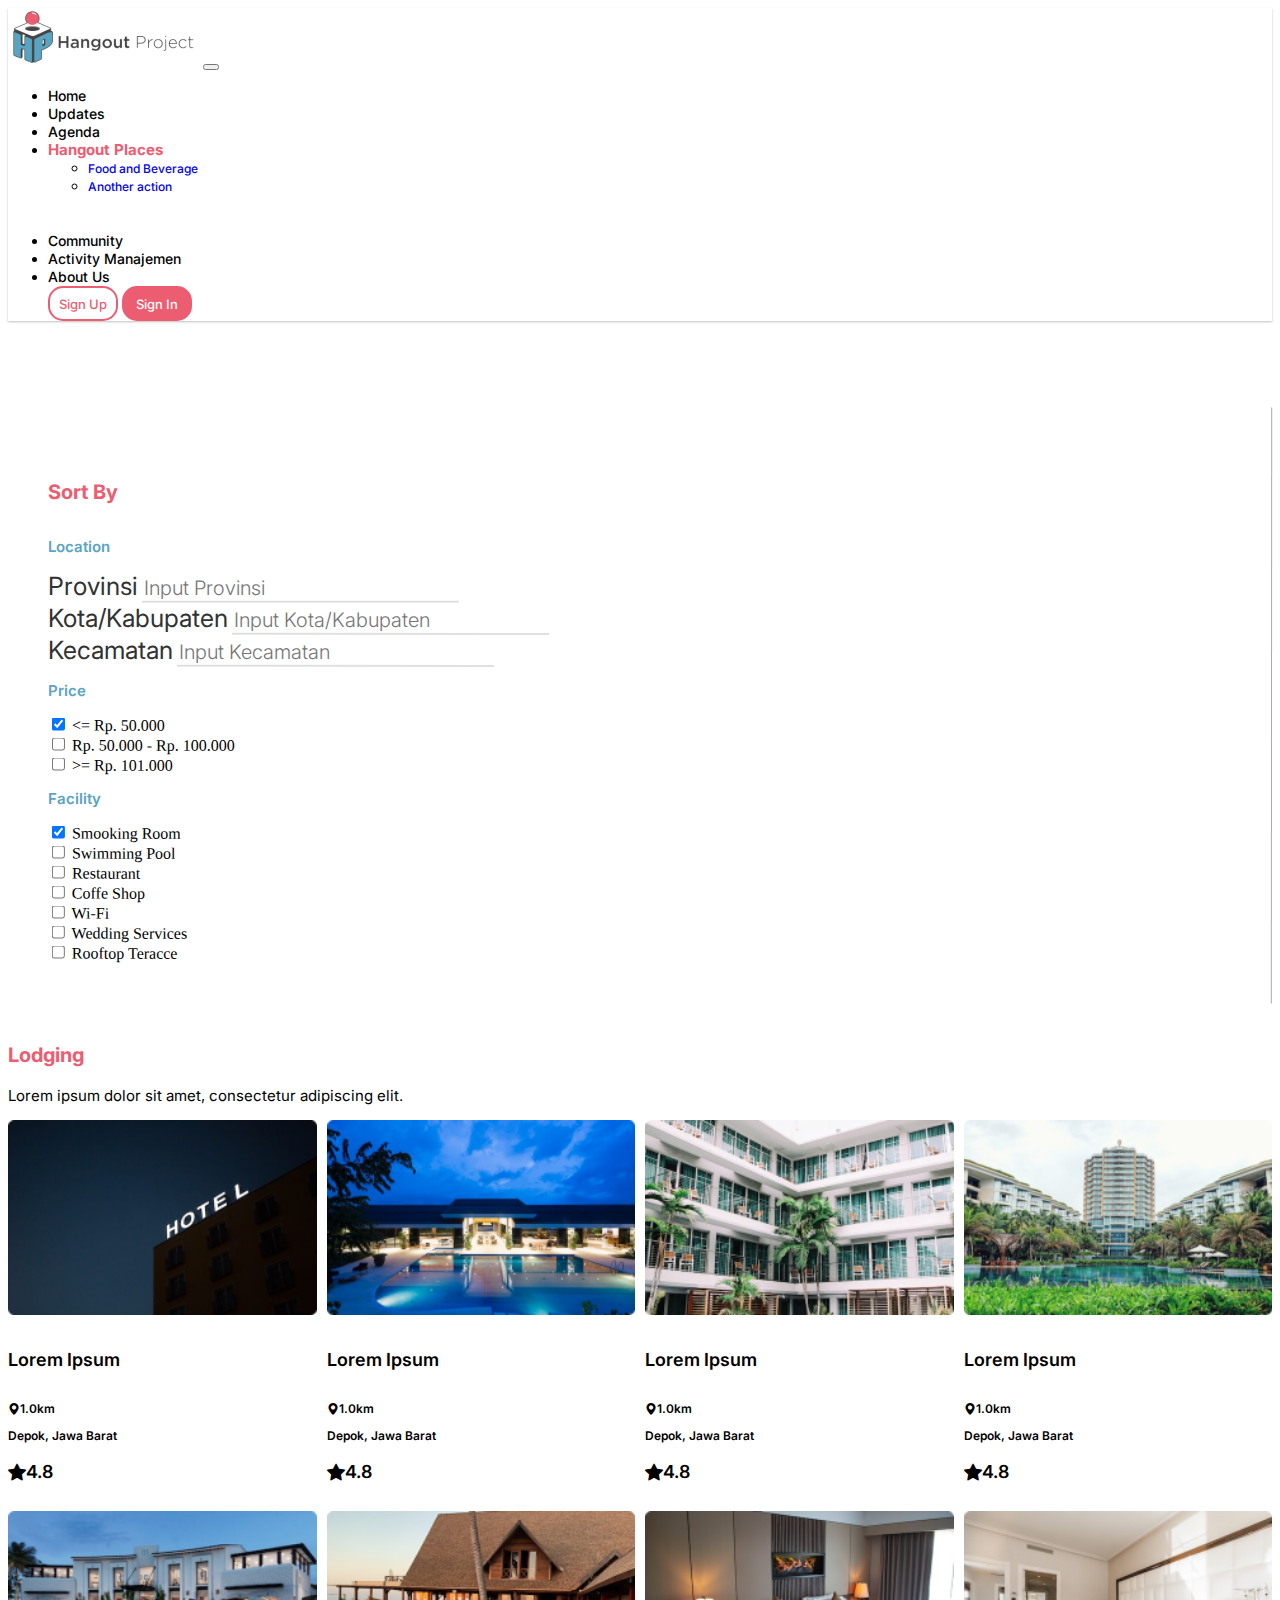
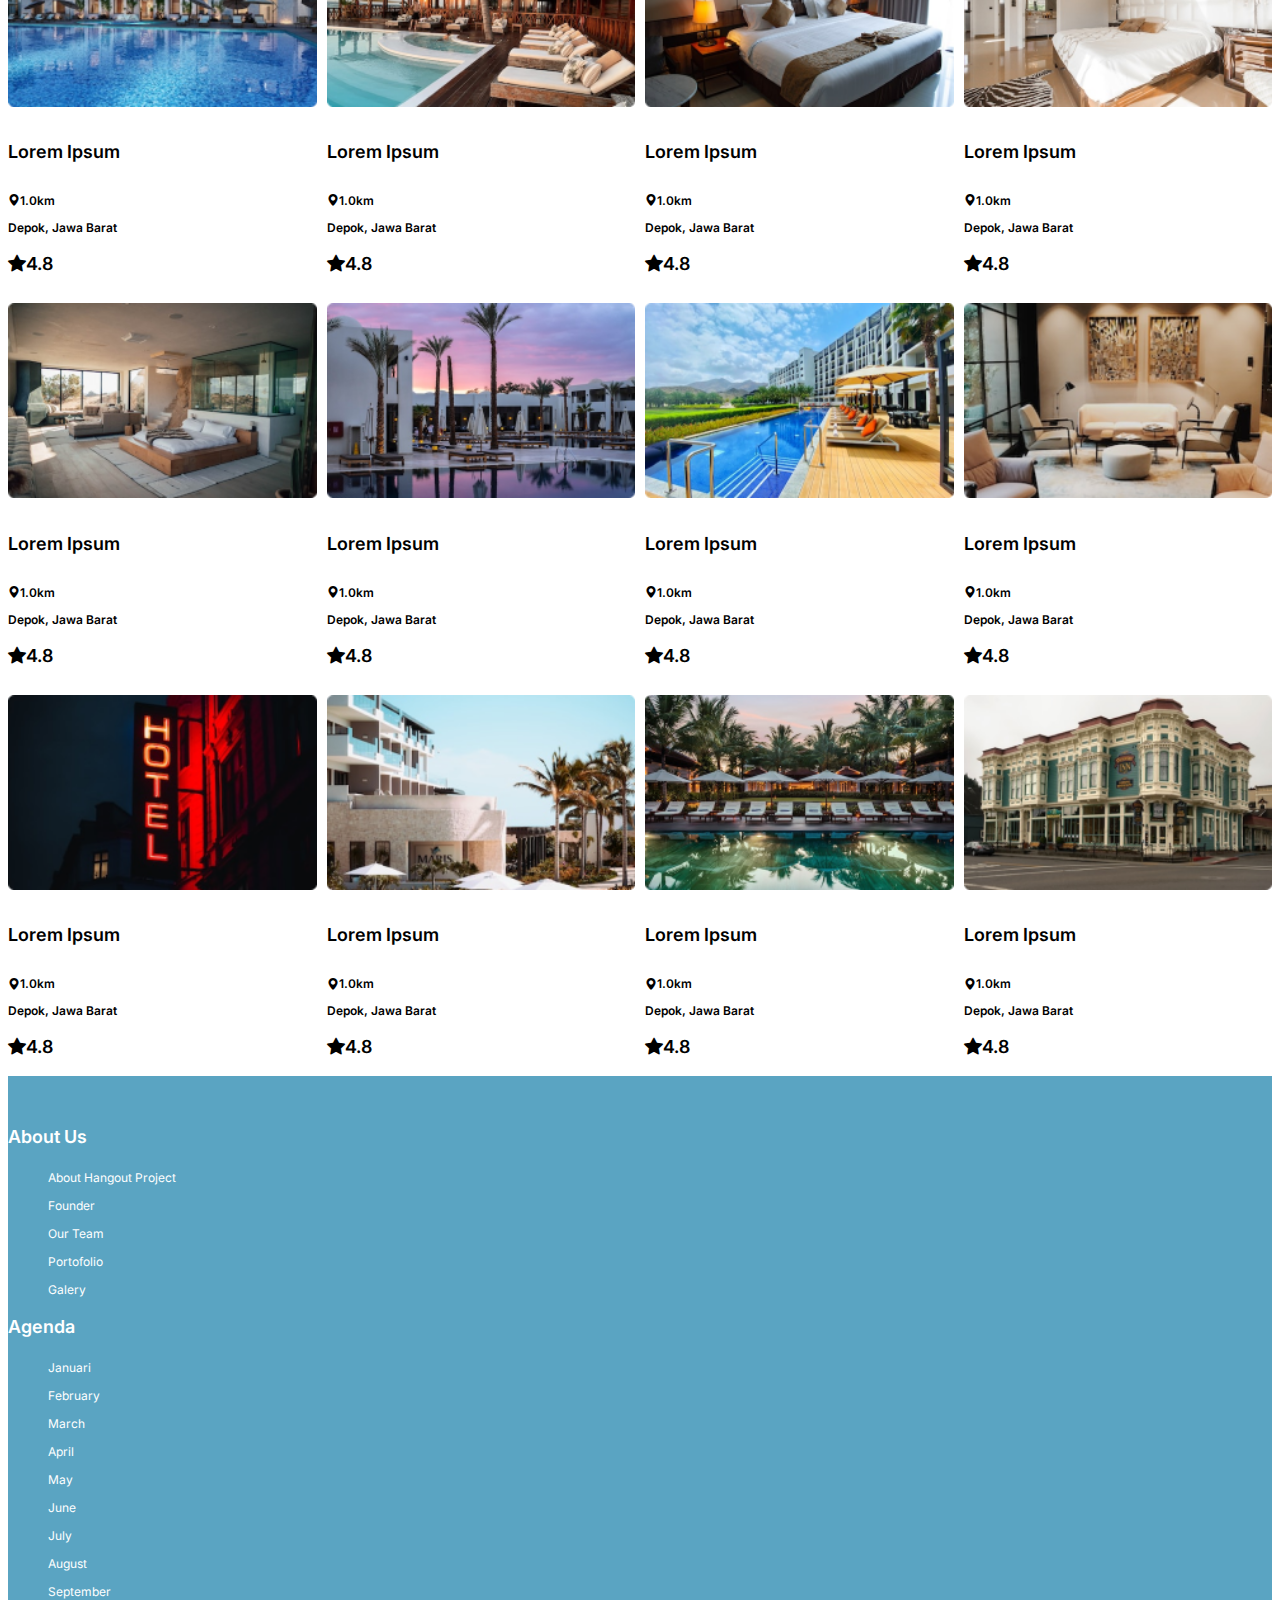
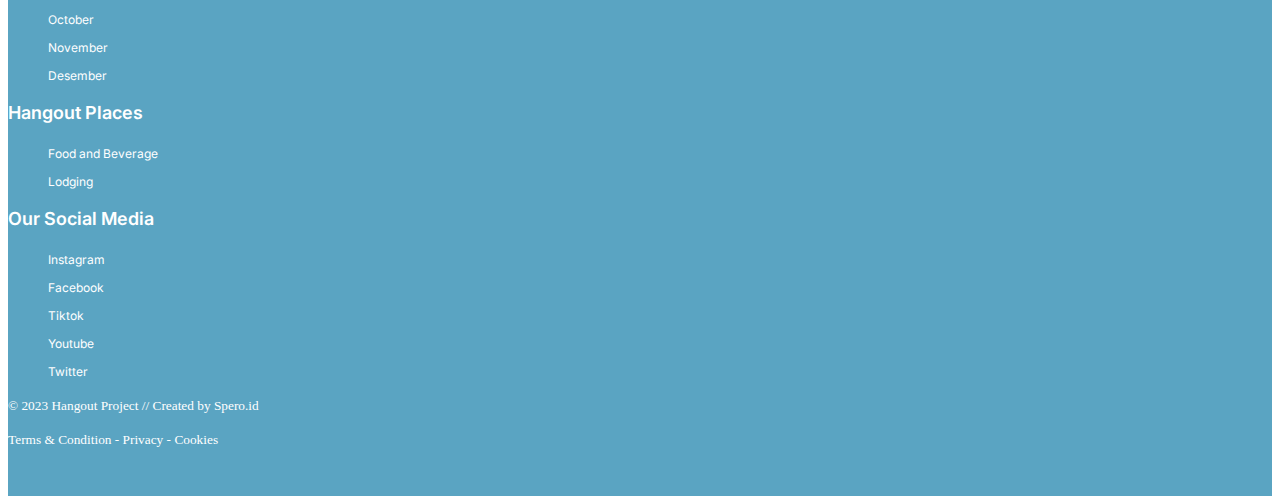
<file: code/Hangout Places2.html>
<!doctype html>
<html lang="en">
  <head>
    <!-- Required meta tags -->
    <meta charset="utf-8">
    <meta name="viewport" content="width=device-width, initial-scale=1">

    <!-- Bootstrap CSS -->
    <link href="https://cdn.jsdelivr.net/npm/bootstrap@5.0.2/dist/css/bootstrap.min.css" rel="stylesheet" integrity="sha384-EVSTQN3/azprG1Anm3QDgpJLIm9Nao0Yz1ztcQTwFspd3yD65VohhpuuCOmLASjC" crossorigin="anonymous">
    <!-- icon -->
    <link rel="icon" href="../img/Logo.png" />
    <!-- css -->
    <link rel="stylesheet" href="../css/style.css">
    <!-- link font -->
    <link href="https://fonts.googleapis.com/css2?family=Inter:wght@300;400;500&family=Kaushan+Script&family=Libre+Franklin&family=Roboto&family=Roboto+Condensed&family=Sofia+Sans+Condensed:ital,wght@1,500&display=swap" rel="stylesheet">
    <!-- link icon -->
    <link rel="stylesheet" href="https://cdn.jsdelivr.net/npm/bootstrap-icons@1.10.5/font/bootstrap-icons.css">
    <link rel="stylesheet" href="https://cdn.jsdelivr.net/npm/swiper@9/swiper-bundle.min.css" />
    <title>Hangeout Project</title>
  </head>
  <body>
    <header>
      <div class="">
        <nav class="navbar navbar-expand-lg   navbar-light fixed-top " style="background: white;box-shadow: 0px 1px 2px rgba(0, 0, 0, 0.25);">
          <div class="container">
            <a href="index.html">
              <img src="../img/Logo Hangout.png" alt="" width="191" class="d-inline-block align-text-top">
            </a>
            <button class=" mx-4 navbar-toggler" type="button" data-bs-toggle="collapse" data-bs-target="#navbarNav" aria-controls="navbarNav" aria-expanded="false" aria-label="Toggle navigation">
              <span class="navbar-toggler-icon"></span>
            </button>
            <div class="collapse navbar-collapse" id="navbarNav">
              <ul class="navbar-nav ms-auto py-4">
                <li class="nav-item mx-1"  >
                  <a class="nav-link  "  aria-current="page" href="../index.html">Home</a>
                </li>
                <li class="nav-item mx-1">
                  <a class="nav-link  "     href="../code/updates.html">Updates</a>
                </li>
                <li class="nav-item mx-1">
                  <a class="nav-link  "   href="../code/agenda.html">Agenda</a>
                </li>
                <li class="nav-item dropdown">
                  <a class="nav-link dropdown-toggle active " href="#" id="navbarDropdown" role="button" data-bs-toggle="dropdown" aria-expanded="false" style=" color: #EC5D71;">
                    Hangout Places
                  </a>
                  <ul  class="dropdown-menu" aria-labelledby="navbarDropdown">
                    <li><a class="dropdown-item my-1" href="../code/Hangout Places1.html">Food and Beverage</a></li>
                    <li><a class="dropdown-item my-1" href="../code/Hangout Places2.html">Another action</a></li>
                  </ul>
                </li>
                <li class="nav-item mx-1">
                  <a class="nav-link " href="../code/community.html" >Community</a>
                </li>
                <li class="nav-item mx-1">
                  <a class="nav-link " href="../code/activitymanajemen_cover.html"   >Activity Manajemen</a>
                </li>
                <li class="nav-item mx-1">
                  <a class="nav-link" href="../code/about.html">About Us</a>
                </li>
                <div>
                  <button class="button-primary mx-1">Sign Up</button>
                  <button class="button-secundary mx-1">Sign In</button>
                </div>
              </ul>
            </div>
          </div>
        </nav>
      </div>
    </header>
    
    <br><br><br><br><br>
    <section style="margin-top: -20px;">
      <div class="container-fluid">
        <div class="row">
          <div class="col-sm-3" style=" padding: 40px;border-right: 1px solid rgba(86, 86, 86, 0.5);
          transform: rotate(0.04deg);">
            <h5 class="by">Sort By</h5>
            <h3 class="lo">Location</h3>
            <div class="mb-3">
              <label for="exampleFormControlInput1" class="form-label">Provinsi</label>
              <input type="email" class="form-control" id="exampleFormControlInput1" placeholder="Input Provinsi">
            </div>
            <div class="mb-3">
              <label for="exampleFormControlInput1" class="form-label">Kota/Kabupaten</label>
              <input type="email" class="form-control" id="exampleFormControlInput1" placeholder="Input Kota/Kabupaten">
            </div>
            <div class="mb-3">
              <label for="exampleFormControlInput1" class="form-label">Kecamatan</label>
              <input type="email" class="form-control" id="exampleFormControlInput1" placeholder="Input Kecamatan">
            </div>
            <div>
              <h3 class="lo">Price</h3>
              <div class="form-check">
                <input class="form-check-input" type="checkbox" value="" id="flexCheckChecked" checked>
                <label class="form-check-label" for="flexCheckChecked">
                  <= Rp. 50.000
                </label>
              </div>
              <div class="form-check">
                <input class="form-check-input" type="checkbox" value="" id="flexCheckDefault">
                <label class="form-check-label" for="flexCheckDefault">
                  Rp. 50.000 - Rp. 100.000
                </label>
              </div>
              <div class="form-check">
                <input class="form-check-input" type="checkbox" value="" id="flexCheckDefault">
                <label class="form-check-label" for="flexCheckDefault">
                  >= Rp. 101.000
                </label>
              </div>
              
            </div>
            
            <div class="py-3">
              <h3 class="lo">Facility</h3>
              <div class="form-check">
                <input class="form-check-input" type="checkbox" value="" id="flexCheckChecked" checked>
                <label class="form-check-label" for="flexCheckChecked">
                  Smooking Room
                </label>
              </div>
              <div class="form-check">
                <input class="form-check-input" type="checkbox" value="" id="flexCheckDefault">
                <label class="form-check-label" for="flexCheckDefault">
                  Swimming Pool
                </label>
              </div>
              <div class="form-check">
                <input class="form-check-input" type="checkbox" value="" id="flexCheckDefault">
                <label class="form-check-label" for="flexCheckDefault">
                  Restaurant
                </label>
              </div>
              <div class="form-check">
                <input class="form-check-input" type="checkbox" value="" id="flexCheckDefault">
                <label class="form-check-label" for="flexCheckDefault">
                  Coffe Shop
                </label>
              </div>
              <div class="form-check">
                <input class="form-check-input" type="checkbox" value="" id="flexCheckDefault">
                <label class="form-check-label" for="flexCheckDefault">
                  Wi-Fi
                </label>
              </div>
              <div class="form-check">
                <input class="form-check-input" type="checkbox" value="" id="flexCheckDefault">
                <label class="form-check-label" for="flexCheckDefault">
                  Wedding Services
                </label>
              </div>
              <div class="form-check">
                <input class="form-check-input" type="checkbox" value="" id="flexCheckDefault">
                <label class="form-check-label" for="flexCheckDefault">
                  Rooftop Teracce
                </label>
              </div>
            </div>
          </div>
          <div class="col-sm-9" style="margin-top: 40px;">
            <h3 class="food">Lodging</h3>
            <p class="ji">Lorem ipsum dolor sit amet, consectetur adipiscing elit.</p>
            <div id="outer-grid5">
              <div class="card-2 py-2">
                <div class="card5 fr1" >
                    <div>
                      <img class="gmbar" width="100%"  src="../img/36.png"  alt="...">
                    </div>
                    <div class="row">
                      <div class="col-8">
                        <h5 class="poi py-2">Lorem Ipsum</h5>
                        <p class="bi bi-geo-alt-fill io" >1.0km</p>
                        <p class="tempat">Depok, Jawa Barat</p>
                      </div>
                      <div class="col-4">
                        <p class="bi bi-star-fill poi py-2">4.8</p>
                      </div>
                    </div>
                </div>
              </div>
              <div class="card-2 py-2">
                <div class="card5 fr1" >
                    <div>
                      <img class="gmbar" width="100%"  src="../img/37.png"  alt="...">
                    </div>
                    <div class="row">
                      <div class="col-8">
                        <h5 class="poi py-2">Lorem Ipsum</h5>
                        <p class="bi bi-geo-alt-fill io" >1.0km</p>
                        <p class="tempat">Depok, Jawa Barat</p>
                      </div>
                      <div class="col-4">
                        <p class="bi bi-star-fill poi py-2">4.8</p>
                      </div>
                    </div>
                </div>
              </div>
              <div class="card-2 py-2">
                <div class="card5 fr1" >
                    <div>
                      <img class="gmbar" width="100%"  src="../img/38.png"  alt="...">
                    </div>
                    <div class="row">
                      <div class="col-8">
                        <h5 class="poi py-2">Lorem Ipsum</h5>
                        <p class="bi bi-geo-alt-fill io" >1.0km</p>
                        <p class="tempat">Depok, Jawa Barat</p>
                      </div>
                      <div class="col-4">
                        <p class="bi bi-star-fill poi py-2">4.8</p>
                      </div>
                    </div>
                </div>
              </div>
              <div class="card-2 py-2">
                <div class="card5 fr1" >
                    <div>
                      <img class="gmbar" width="100%"  src="../img/39.png"  alt="...">
                    </div>
                    <div class="row">
                      <div class="col-8">
                        <h5 class="poi py-2">Lorem Ipsum</h5>
                        <p class="bi bi-geo-alt-fill io" >1.0km</p>
                        <p class="tempat">Depok, Jawa Barat</p>
                      </div>
                      <div class="col-4">
                        <p class="bi bi-star-fill poi py-2">4.8</p>
                      </div>
                    </div>
                </div>
              </div>
              <div class="card-2 py-2">
                <div class="card5 fr1" >
                    <div>
                      <img class="gmbar" width="100%"  src="../img/40.png"  alt="...">
                    </div>
                    <div class="row">
                      <div class="col-8">
                        <h5 class="poi py-2">Lorem Ipsum</h5>
                        <p class="bi bi-geo-alt-fill io" >1.0km</p>
                        <p class="tempat">Depok, Jawa Barat</p>
                      </div>
                      <div class="col-4">
                        <p class="bi bi-star-fill poi py-2">4.8</p>
                      </div>
                    </div>
                </div>
              </div>
              <div class="card-2 py-2">
                <div class="card5 fr1" >
                    <div>
                      <img class="gmbar" width="100%"  src="../img/41.png"  alt="...">
                    </div>
                    <div class="row">
                      <div class="col-8">
                        <h5 class="poi py-2">Lorem Ipsum</h5>
                        <p class="bi bi-geo-alt-fill io" >1.0km</p>
                        <p class="tempat">Depok, Jawa Barat</p>
                      </div>
                      <div class="col-4">
                        <p class="bi bi-star-fill poi py-2">4.8</p>
                      </div>
                    </div>
                </div>
              </div>
              <div class="card-2 py-2">
                <div class="card5 fr1" >
                    <div>
                      <img class="gmbar" width="100%"  src="../img/42.png"  alt="...">
                    </div>
                    <div class="row">
                      <div class="col-8">
                        <h5 class="poi py-2">Lorem Ipsum</h5>
                        <p class="bi bi-geo-alt-fill io" >1.0km</p>
                        <p class="tempat">Depok, Jawa Barat</p>
                      </div>
                      <div class="col-4">
                        <p class="bi bi-star-fill poi py-2">4.8</p>
                      </div>
                    </div>
                </div>
              </div>
              <div class="card-2 py-2">
                <div class="card5 fr1" >
                    <div>
                      <img class="gmbar" width="100%"  src="../img/43.png"  alt="...">
                    </div>
                    <div class="row">
                      <div class="col-8">
                        <h5 class="poi py-2">Lorem Ipsum</h5>
                        <p class="bi bi-geo-alt-fill io" >1.0km</p>
                        <p class="tempat">Depok, Jawa Barat</p>
                      </div>
                      <div class="col-4">
                        <p class="bi bi-star-fill poi py-2">4.8</p>
                      </div>
                    </div>
                </div>
              </div>
              <div class="card-2 py-2">
                <div class="card5 fr1" >
                    <div>
                      <img class="gmbar" width="100%"  src="../img/44.png"  alt="...">
                    </div>
                    <div class="row">
                      <div class="col-8">
                        <h5 class="poi py-2">Lorem Ipsum</h5>
                        <p class="bi bi-geo-alt-fill io" >1.0km</p>
                        <p class="tempat">Depok, Jawa Barat</p>
                      </div>
                      <div class="col-4">
                        <p class="bi bi-star-fill poi py-2">4.8</p>
                      </div>
                    </div>
                </div>
              </div>
              <div class="card-2 py-2">
                <div class="card5 fr1" >
                    <div>
                      <img class="gmbar" width="100%"  src="../img/45.png"  alt="...">
                    </div>
                    <div class="row">
                      <div class="col-8">
                        <h5 class="poi py-2">Lorem Ipsum</h5>
                        <p class="bi bi-geo-alt-fill io" >1.0km</p>
                        <p class="tempat">Depok, Jawa Barat</p>
                      </div>
                      <div class="col-4">
                        <p class="bi bi-star-fill poi py-2">4.8</p>
                      </div>
                    </div>
                </div>
              </div>
              <div class="card-2 py-2">
                <div class="card5 fr1" >
                    <div>
                      <img class="gmbar" width="100%"  src="../img/46.png"  alt="...">
                    </div>
                    <div class="row">
                      <div class="col-8">
                        <h5 class="poi py-2">Lorem Ipsum</h5>
                        <p class="bi bi-geo-alt-fill io" >1.0km</p>
                        <p class="tempat">Depok, Jawa Barat</p>
                      </div>
                      <div class="col-4">
                        <p class="bi bi-star-fill poi py-2">4.8</p>
                      </div>
                    </div>
                </div>
              </div>
              <div class="card-2 py-2">
                <div class="card5 fr1" >
                    <div>
                      <img class="gmbar" width="100%"  src="../img/47.png"  alt="...">
                    </div>
                    <div class="row">
                      <div class="col-8">
                        <h5 class="poi py-2">Lorem Ipsum</h5>
                        <p class="bi bi-geo-alt-fill io" >1.0km</p>
                        <p class="tempat">Depok, Jawa Barat</p>
                      </div>
                      <div class="col-4">
                        <p class="bi bi-star-fill poi py-2">4.8</p>
                      </div>
                    </div>
                </div>
              </div>
              <div class="card-2 py-2">
                <div class="card5 fr1" >
                    <div>
                      <img class="gmbar" width="100%"  src="../img/48.png"  alt="...">
                    </div>
                    <div class="row">
                      <div class="col-8">
                        <h5 class="poi py-2">Lorem Ipsum</h5>
                        <p class="bi bi-geo-alt-fill io" >1.0km</p>
                        <p class="tempat">Depok, Jawa Barat</p>
                      </div>
                      <div class="col-4">
                        <p class="bi bi-star-fill poi py-2">4.8</p>
                      </div>
                    </div>
                </div>
              </div>
              <div class="card-2 py-2">
                <div class="card5 fr1" >
                    <div>
                      <img class="gmbar" width="100%"  src="../img/49.png"  alt="...">
                    </div>
                    <div class="row">
                      <div class="col-8">
                        <h5 class="poi py-2">Lorem Ipsum</h5>
                        <p class="bi bi-geo-alt-fill io" >1.0km</p>
                        <p class="tempat">Depok, Jawa Barat</p>
                      </div>
                      <div class="col-4">
                        <p class="bi bi-star-fill poi py-2">4.8</p>
                      </div>
                    </div>
                </div>
              </div>
              <div class="card-2 py-2">
                <div class="card5 fr1" >
                    <div>
                      <img class="gmbar" width="100%"  src="../img/50.png"  alt="...">
                    </div>
                    <div class="row">
                      <div class="col-8">
                        <h5 class="poi py-2">Lorem Ipsum</h5>
                        <p class="bi bi-geo-alt-fill io" >1.0km</p>
                        <p class="tempat">Depok, Jawa Barat</p>
                      </div>
                      <div class="col-4">
                        <p class="bi bi-star-fill poi py-2">4.8</p>
                      </div>
                    </div>
                </div>
              </div>
              <div class="card-2 py-2">
                <div class="card5 fr1" >
                    <div>
                      <img class="gmbar" width="100%"  src="../img/51.png"  alt="...">
                    </div>
                    <div class="row">
                      <div class="col-8">
                        <h5 class="poi py-2">Lorem Ipsum</h5>
                        <p class="bi bi-geo-alt-fill io" >1.0km</p>
                        <p class="tempat">Depok, Jawa Barat</p>
                      </div>
                      <div class="col-4">
                        <p class="bi bi-star-fill poi py-2">4.8</p>
                      </div>
                    </div>
                </div>
              </div>
            </div>
          </div>
        </div>
      </div>
    </section>

    <!-- footer -->
    <footer class="footer-39201">
      <div class="container">
        <div class="row">
          <div class="col-lg-3 mb-4 mb-md-0">
            <h3>About Us</h3>
            <ul class="list-unstyled nav-links">
              <li><a href="#">About Hangout Project</a></li>
              <li><a href="#">Founder</a></li>
              <li><a href="#">Our Team</a></li>
              <li><a href="#">Portofolio</a></li>
              <li><a href="#">Galery</a></li>
            </ul>
          </div>
          <div class="col-lg-3 mb-4 mb-md-0">
            <h3>Agenda</h3>
            <ul class="list-unstyled nav-links">
              <div class="row">
                <div class="col-6">
                  <li><a href="#">Januari</a></li>
                  <li><a href="#">February</a></li>
                  <li><a href="#">March</a></li>
                  <li><a href="#">April</a></li>
                  <li><a href="#">May</a></li>
                  <li><a href="#">June</a></li>
                </div>
                <div class="col-6">
                  <li><a href="#">July</a></li>
                  <li><a href="#">August</a></li>
                  <li><a href="#">September</a></li>
                  <li><a href="#">October</a></li>
                  <li><a href="#">November</a></li>
                  <li><a href="#">Desember</a></li>
                </div>
              </div>
              
            </ul>
          </div>
          <div class="col-lg-3 mb-4 mb-md-0">
            <h3>Hangout Places</h3>
            <ul class="list-unstyled nav-links">
              <li><a href="#">Food and Beverage</a></li>
              <li><a href="#">Lodging</a></li>

            </ul>
          </div>
          <div class="col-lg-3 mb-4 mb-md-0 ">
            <h3>Our Social Media</h3>
            <ul class="list-unstyled nav-links">
              <li><a href="#">Instagram</a></li>
              <li><a href="#">Facebook</a></li>
              <li><a href="#">Tiktok</a></li>
              <li><a href="#">Youtube</a></li>
              <li><a href="#">Twitter</a></li>
            </ul>
          </div>
        </div>

        <div class="row align-items-center">
          <div class="col-12">
            <div class="border-top my-5"></div>
          </div>
          <div class="col-md-6">
            <p><small>© 2023 Hangout Project  // Created by Spero.id</small></p>
          </div>
          <div class="col-md-6 text-end text-md-right">
            <p><small>Terms & Condition - Privacy - Cookies</small></p>
          </div>
        </div>
      </div>
    </footer>
    <!-- AKHIR FOOTER -->
    <script src="https://cdn.jsdelivr.net/npm/bootstrap@5.0.2/dist/js/bootstrap.bundle.min.js" integrity="sha384-MrcW6ZMFYlzcLA8Nl+NtUVF0sA7MsXsP1UyJoMp4YLEuNSfAP+JcXn/tWtIaxVXM" crossorigin="anonymous"></script>
    <!-- Swiper JS -->
    <script src="https://cdn.jsdelivr.net/npm/swiper@9/swiper-bundle.min.js"></script>
    <!-- Initialize Swiper -->
    <script>
      var swiper = new Swiper(".mySwiper", {
        slidesPerView: 3,
        centeredSlides:'true',
        spaceBetween: 25,
        fade:'true',
        gragCursor:'true',
        pagination: {
          el: ".swiper-pagination",
          type: "fraction",
          dynamicBullets:'true',

        },
        navigation: {
          nextEl: ".swiper-button-next",
          prevEl: ".swiper-button-prev",
        },

        breakpoints:{
          0: {
            slidesPerView:1,
          },
          520: {
            slidesPerView:2,
          },
          950: {
            slidesPerView:3,
          },
        },

      });

      var appendNumber = 4;
      var prependNumber = 1;
      document
        .querySelector(".prepend-2-slides")
        .addEventListener("click", function (e) {
          e.preventDefault();
          swiper.prependSlide([
            '<div class="swiper-slide">Slide ' + --prependNumber + "</div>",
            '<div class="swiper-slide">Slide ' + --prependNumber + "</div>",
          ]);
        });
      document
        .querySelector(".prepend-slide")
        .addEventListener("click", function (e) {
          e.preventDefault();
          swiper.prependSlide(
            '<div class="swiper-slide">Slide ' + --prependNumber + "</div>"
          );
        });
      document
        .querySelector(".append-slide")
        .addEventListener("click", function (e) {
          e.preventDefault();
          swiper.appendSlide(
            '<div class="swiper-slide">Slide ' + ++appendNumber + "</div>"
          );
        });
      document
        .querySelector(".append-2-slides")
        .addEventListener("click", function (e) {
          e.preventDefault();
          swiper.appendSlide([
            '<div class="swiper-slide">Slide ' + ++appendNumber + "</div>",
            '<div class="swiper-slide">Slide ' + ++appendNumber + "</div>",
          ]);
        });
    </script>
  </body>
</html>
</file>
<file: css/style.css>
* {
  scroll-behavior: smooth;
}
.nav-link.active{
  font-family: 'Inter';
  font-style: normal;
  font-weight: 700;
  font-size: 15px;
  line-height: 18px;
}

.nav-link{
  font-family: 'Inter';
  font-style: normal;
  font-weight: 500;
  font-size: 14px;
  line-height: 18px;
  color: #000000;
}

.dropdown-item{
  font-family: 'Inter';
  font-style: normal;
  font-weight: 500;
  font-size: 12px;
  line-height: 15px;
}

.dropdown-menu{
  width: 147px;
  height: 73px;
  border-radius: 5px;
}

.button-primary{
  width: 70px;
  height: 35px;
  background-color: white;
  color:  #EC5D71;
  border: 2px solid #EC5D71 ;
  border-radius: 15px;
  font-family: 'Inter';
  font-style: normal;
  font-weight: 500;
  font-size: 13px;
  line-height: 18px;
}
.yuo{
 
  
font-family: 'Inter';
font-style: normal;
font-weight: 400;
font-size: 18px;
line-height: 22px;
text-align: justify;

color: #323232;
}
.lokasi{
  font-family: 'Inter';
font-style: normal;
font-weight: 600;
font-size: 25px;
line-height: 30px;
color: #323232;

}
.lop{
  background: #EC5D71;
border-radius: 13.5px;
width: 127px;
height: 26px;
padding: 15px;
font-family: 'Inter';
font-style: normal;
font-weight: 400;
font-size: 13px;
line-height: 18px;
letter-spacing: -0.05em;
display: flex;
justify-content: center;
align-items: center;
padding: 15px;
color: #FFFFFF;

}
.oo{
  font-family: 'Inter';
font-style: normal;
font-weight: 400;
font-size: 15px;
line-height: 18px;

color: #5E5E5E;

}
#outer-grid15{
  display: grid;
  grid-template-columns: 1fr 1fr ;
  grid-gap: 10px;
  background: #FFFFFF;
  box-shadow: 0px 0px 4px rgba(0, 0, 0, 0.25);
  border-radius: 5px;
  width: 265px;
  height: 104px;
  padding: 15px;
}
#outer-grid16{
  display: grid;
  grid-template-columns: 1fr  ;
  grid-gap: 10px;
  background: #FFFFFF;
  box-shadow: 0px 0px 4px rgba(0, 0, 0, 0.25);
  border-radius: 5px;
  width: 265px;
  height: 210px;
  padding: 15px;
  
}

.hopo{
  font-family: 'Inter';
font-style: normal;
font-weight: 500;
font-size: 15px;
line-height: 18px;

color: #000000;

}
.xsd{
  
font-family: 'Inter';
font-style: normal;
font-weight: 400;
font-size: 20px;
line-height: 30px;
padding: 20px;

color: #3D3D3D;

}

#outer-grid22 {
  display: grid;
  grid-template-columns: 1fr 1fr  1fr 1fr 1fr;
  grid-gap: 15px;
}

.pl{
  font-family: 'Inter';
font-style: normal;
font-weight: 600;
font-size: 30px;
line-height: 36px;

color: #EC5D71;
}
.faq{
  padding: 20px;
font-family: 'Inter';
font-style: normal;
font-weight: 500;
font-size: 30px;
line-height: 36px;

color: #EC5D71;
}
.ytr{
  width: 100%;
height: 783px;
background: #FFF0F2;
border-radius: 5px;
}
.iop{
  background: #EC5D71;
  border-radius: 5px;
  font-family: 'Inter';
font-style: normal;
font-weight: 500;
font-size: 15px;
line-height: 18px;
letter-spacing: -0.05em;
display: flex;
justify-content: center;
align-items: center;
color: #FFFFFF;
}
#outer-grid17{
  display: grid;
  grid-template-columns: 1fr  6fr ;
}
#outer-grid18{
  display: grid;
  grid-template-columns: 6fr  1fr ;
}
.form-label{
  font-family: 'Inter';
font-style: normal;
font-weight: 400;
font-size: 25px;
line-height: 30px;

color: #323232;
}
.form-control{
  font-family: 'Inter';
font-style: normal;
font-weight: 300;
font-size: 20px;
line-height: 24px;
border: none;
color: #818181;
border-bottom: 2px solid rgba(0,0,0, 0.12);
}



.becomet{
  font-family: 'Inter';
font-style: normal;
font-weight: 400;
font-size: 20px;
line-height: 24px;
color: #000000;
}


.pluus{
  font-family: 'Inter';
font-style: normal;
font-weight: 600;
font-size: 30px;
line-height: 30px;
/* identical to box height, or 100% */
width: 21px;
height: 30px;

color: #EC5D71;
}
.kunjungi{
color: white;
background: #EC5D71;
border-radius: 5px;
width: 155px;
height: 35px;
font-family: 'Inter';
font-style: normal;
font-weight: 500;
font-size: 16px;
display: flex;
justify-content: center;
align-items: center;
}
.lio{
  font-family: 'Inter';
font-style: normal;
font-weight: 600;
font-size: 22px;
line-height: 27px;
/* identical to box height */


color: #323232;
}
.gop{
  font-family: 'Inter';
font-style: normal;
font-weight: 600;
font-size: 20px;
line-height: 24px;

color: #6D6D6D;
}
.button-secundary{
  width: 70px;
  height: 35px;
  background-color: #EC5D71;
  color:  white;
  border: 2px solid #EC5D71 ;
  border-radius: 15px;
  font-family: 'Inter';
  font-style: normal;
  font-weight: 500;
  font-size: 13px;
  line-height: 18px;
}

/* Section 1 */
.banner{
  background: url('../img/Banner.png');
  width: 100%;
  height: 413px;
  margin-top: 99px;
  background-size: cover;
  background-position: center;
}

h1{
  font-family: 'Inter';
  font-style: normal;
  font-weight: 800;
  font-size: 25px;
  line-height: 30px;
  color: #FFFFFF;
}

h3{
  font-family: 'Inter';
  font-style: normal;
  font-weight: 500;
  font-size: 20px;
  line-height: 24px;
  color: #FFFFFF;
}


.s006 {
  display: -ms-flexbox;
  display: flex;
  justify-content: center;
  align-items: center;
  font-family: 'Poppins', sans-serif;
  background: url("../images/Searchs_006.png");
  background-size: cover;
  background-position: center center;
  padding: 15px;
}

.s006 form {
  width: 100%;
  max-width: 790px;
}

.s006 form legend {
  font-size: 36px;
  color: #fff;
  font-weight: 800;
  text-align: center;
  margin-bottom: 59px;
}

.s006 form .inner-form {
  width: 100%;
  margin-bottom: 17px;
}

.s006 form .inner-form .input-field {
  height: 48px;
  width: 100%;
  position: relative;
  background: #FFFFFF;
  box-shadow: 0px 0px 2px 1px rgba(0, 0, 0, 0.25);
  border-radius: 24px;
}

.s006 form .inner-form .input-field input {
  height: 100%;
  width: 100%;
  background: transparent;
  border: 0;
  background: #fff;
  display: block;
  width: 100%;
  padding: 10px 32px 10px 70px;
  font-size: 18px;
  color: #666;
  border-radius: 34px;
  font-family: 'Inter';
  font-style: normal;
  font-weight: 400;
  font-size: 18px;
  line-height: 22px;
  color: #8A8A8A;
}

.s006 form .inner-form .input-field input.placeholder {
  color: #ccc;
  font-size: 18px;
}

.s006 form .inner-form .input-field input:-moz-placeholder {
  color: #ccc;
  font-size: 18px;
}

.s006 form .inner-form .input-field input::-webkit-input-placeholder {
  color: #ccc;
  font-size: 18px;
}

.s006 form .inner-form .input-field input:hover, .s006 form .inner-form .input-field input:focus {
  box-shadow: none;
  outline: 0;
}

.s006 form .inner-form .input-field .btn-search {
  width: 70px;
  display: -ms-flexbox;
  display: flex;
  align-items: center;
  position: absolute;
  left: 0;
  height: 100%;
  background: transparent;
  border: 0;
  padding: 0;
  cursor: pointer;
  display: flex;
  justify-content: center;
  align-items: center;
}

.s006 form .inner-form .input-field .btn-search svg {
  fill: #ccc;
  width: 30px;
  height: 30px;
  transition: all .2s ease-out, color .2s ease-out;
}

.s006 form .inner-form .input-field .btn-search:hover, .s006 form .inner-form .input-field .btn-search:focus {
  outline: 0;
  box-shadow: none;
}

.s006 form .inner-form .input-field .btn-search:hover svg, .s006 form .inner-form .input-field .btn-search:focus svg {
  fill: #666;
}

.s006 form .suggestion-wrap {
  padding: 0 15px;
}

.s006 form .suggestion-wrap span {
  font-size: 14px;
  font-family: 'Helvetica', sans-serif;
  display: inline-block;
  background: rgba(0, 0, 0, 0.6);
  padding: 0 15px;
  line-height: 32px;
  color: #fff;
  border-radius: 16px;
  margin-right: 10px;
  margin-bottom: 10px;
}

@media screen and (max-width: 767px) {
  .s006 form .inner-form .input-field {
    margin-bottom: 20px;
    height: 50px;
  }
  .s006 form .inner-form .input-field input {
    padding-left: 55px;
    font-size: 16px;
  }
  .s006 form .inner-form .input-field .btn-search svg {
    width: 26px;
    height: 26px;
  }
}

/* section 2 */
.update{
  font-family: 'Inter';
  font-style: normal;
  font-weight: 800;
  font-size: 25px;
  line-height: 30px;
  color: #EC5D71;
}

.float-end{
  font-family: 'Inter';
  font-style: normal;
  font-weight: 800;
  font-size: 18px;
  line-height: 22px;
  color: #EC5D71;
}

.elit{
  font-family: 'Inter';
  font-style: normal;
  font-weight: 400;
  font-size: 15px;
  line-height: 18px;
  color: #000000;
}


    .swiper {
      width: 100%;
      height: 100%;
    }

    .swiper-slide {
      text-align: center;
      font-size: 18px;
      background: #fff;
      display: flex;
      justify-content: center;
      align-items: center;
      background: #FFFFFF;
      box-shadow: 0px 0px 2px 1px rgba(0, 0, 0, 0.25);
      border-radius: 5px;
    }

    

    .swiper-slide img {
      display: block;
      width: 100%;
      height: 100%;
      object-fit: cover;
    }

    .swiper {
      width: 100%;
      height: 300px;
      margin: 20px auto;
    }

    .append-buttons {
      text-align: center;
      margin-top: 20px;
    }

    .append-buttons button {
      display: inline-block;
      cursor: pointer;
      border: 1px solid #007aff;
      color: #007aff;
      text-decoration: none;
      padding: 4px 10px;
      border-radius: 4px;
      margin: 0 10px;
      font-size: 13px;
    }
.button-band{
    width: 101px;
    background-color: #EC5D71;
    color: white;
    border: 1px solid #EC5D71;
    border-radius: 5px;
    font-family: 'Inter';
    font-style: normal;
    font-weight: 400;
    font-size: 20px;
}
.button-MC{
  width: 101px;
  background-color: #EC5D71;
  color: white;
  border: 1px solid #EC5D71;
  border-radius: 5px;
  font-family: 'Inter';
  font-style: normal;
  font-weight: 400;
  font-size: 20px;
}

.button-Sound{
  width: 223px;
  background-color: #EC5D71;
  color: white;
  border: 1px solid #EC5D71;
  border-radius: 5px;
  font-family: 'Inter';
  font-style: normal;
  font-weight: 400;
  font-size: 20px;
}
.button-Concert{
  width: 60.4px;
  background-color: #EC5D71;
  color: white;
  border: 1px solid #EC5D71 ;
  border-radius: 5px;
  font-family: 'Inter';
  font-style: normal;
  font-weight: 400;
  font-size: 10px;
 
}

.button-Concert1{
  width: 60.4px;
  height: 16.86px;
  background-color: white;
  color: #EC5D71;
  border: 1px solid #EC5D71 ;
  border-radius: 5px;
  font-family: 'Inter';
  font-style: normal;
  font-weight: 400;
  font-size: 10px;
}

.button-Free{
  width: 60.4px;
  
  background-color: #EC5D71;
  color: white;
  border: 1px solid #EC5D71 ;
  border-radius: 5px;
  font-family: 'Inter';
  font-style: normal;
  font-weight: 400;
  font-size: 10px;
  
}


.button-Free1{
  width: 60.4px;
  height: 16.86px;
  background-color: white;
  color: #EC5D71;
  border: 1px solid #EC5D71 ;
  border-radius: 5px;
  font-family: 'Inter';
  font-style: normal;
  font-weight: 400;
  font-size: 10px;
  
}

h5{
  
font-family: 'Inter';
font-style: normal;
font-weight: 700;
font-size: 14px;
line-height: 18px;

color: #000000;

}

.card-text{
  font-family: 'Inter';
  font-style: normal;
  font-weight: 400;
  font-size: 12px;
  line-height: 15px;
  color: #000000;
  margin: 0 0 7px;
}

.card-text1{
  font-family: 'Inter';
  font-style: normal;
  font-weight: 400;
  font-size: 14px;
  line-height: 16px;
  margin: 0 0 20px;
}

.card-text2 {
  font-family: 'Inter';
  font-style: normal;
  font-weight: 400;
  font-size: 13px;
  line-height: 16px;
  margin: 0 0 4px;
  color: #EC5D71;
}

.lefty{
  
  font-family: 'Inter';
  font-style: normal;
  font-weight: 400;
  font-size: 10px;
  line-height: 12px;
  color: #888888;
}

.button-paid{
  margin-left: -4px;
  width: 54px;
  height: 20px;
  background: #EC5D71;
  border-radius: 5px;
  border: solid 1px #EC5D71;
  color: white;
  font-size: 12px;
  
}

.fest{
  font-size:17px;color: #EC5D71;
}

.nino{
  padding-top: 18px;font-size: 12px; color: #EC5D71; 
}

.date{
  font-size: 12px; color: #EC5D71;padding-bottom: 10px;
}

.ahj{
  float: left;
  margin-top: 173px;
  margin-left: 20px;
  font-family: 'Inter';
  font-style: normal;
  font-weight: 700;
  font-size: 25px;
  line-height: 30px;
  color: #FFFFFF;

}
a {
  -webkit-transition: .3s all ease;
  -o-transition: .3s all ease;
  transition: .3s all ease; }
  a, a:hover {
    text-decoration: none !important; }

.content {
  height: 70vh; }

.footer-39201 {
  padding: 2rem 0;
  color: #FFFFFF;
  background: #5AA4C2;
  width: 100%;
  height: auto;
}
  .footer-39201 .subscribe {
    position: relative; }
    .footer-39201 .subscribe .form-control {
      background-color: #e6e6e6;
      -webkit-box-shadow: none;
      box-shadow: none;
      border-radius: 30px;
      height: 50px;
      padding-left: 30px;
      padding-right: 130px;
      border: none;
      color: #000; }
      .footer-39201 .subscribe .form-control::-webkit-input-placeholder {
        color: #b3b3b3;
        font-style: italic;
        font-size: 14px; }
      .footer-39201 .subscribe .form-control::-moz-placeholder {
        color: #b3b3b3;
        font-style: italic;
        font-size: 14px; }
      .footer-39201 .subscribe .form-control:-ms-input-placeholder {
        color: #b3b3b3;
        font-style: italic;
        font-size: 14px; }
      .footer-39201 .subscribe .form-control:-moz-placeholder {
        color: #b3b3b3;
        font-style: italic;
        font-size: 14px; }
    .footer-39201 .subscribe .btn-submit {
      background: #614ad3;
      height: 40px;
      border-radius: 30px;
      padding-left: 30px;
      padding-right: 30px;
      color: #fff;
      font-weight: bold;
      position: absolute;
      top: 5px;
      right: 5px;
      -webkit-box-shadow: 0 2px 2px 0 rgba(0, 0, 0, 0.2);
      box-shadow: 0 2px 2px 0 rgba(0, 0, 0, 0.2); }
  .footer-39201 h3 {
    font-family: 'Inter';
font-style: normal;
font-weight: 600;
font-size: 18px;
line-height: 22px;
    color: #FFFFFF;
    margin-bottom: 20px; }
  .footer-39201 .nav-links li {
    display: block;
    margin-bottom: 10px; }
    .footer-39201 .nav-links li a {
      color: #FFFFFF;
      font-family: 'Inter';
font-style: normal;
font-weight: 400;
font-size: 12px;
line-height: 15px;
    
    }
      .footer-39201 .nav-links li a:hover {
        color: #EC5D71; }
  .footer-39201 .social li {
    display: inline-block; }
    .footer-39201 .social li a {
      display: inline-block;
      padding: 10px;
      color: #9d9d9d; }
      .footer-39201 .social li a:hover {
        color: #614ad3; }

.card-2{
  width: 100%;
  height: auto;
}

.card-body{
  background: #FFFFFF;
  box-shadow: 0px 0px 2px 1px rgba(0, 0, 0, 0.25);
  border-radius: 5px;
}

#outer-grid3 {
  display: grid;
  grid-template-columns: 1fr 1fr 1fr;
  grid-gap: 10px;
}

.button-arrow-left {
  border: none;
  margin-top: -4px;
    margin-left: -20px;
  background-color: transparent;
}

.button-arrow-right {
  border: none;
  margin-top: -4px;
  margin-right: -20px;
  background-color: transparent;
}

.read{
  font-family: 'Inter';
  font-style: normal;
  font-weight: 700;
  font-size: 12px;
  line-height: 15px;
  color: #EC5D71;
}
.qw{
  background: #D9D9D9;
 
}
.dater{
  font-family: 'Inter';
  font-style: normal;
  font-weight: 400;
  font-size: 10px;
  line-height: 12px;
  color: #5B5B5B;
}
.card3{
  background: url('../img/15.png');
  background-repeat: no-repeat;
  background-size: cover;
  width: 100%;
  height: 391.8px;
  border-radius: 5px;
}
.black{
  width: 337px;
  height: 317.54px;
  background: rgba(0, 0, 0, 0.6);
  padding: 22px;
  margin-left: 40px;
}
.march{
  font-family: 'Inter';
font-style: normal;
font-weight: 400;
font-size: 10px;
line-height: 12px;

color: #FFFFFF;

}
h4{
font-family: 'Inter';
font-style: normal;
font-weight: 700;
font-size: 20px;
line-height: 24px;
color: #FFFFFF;
}

.amet{
  font-family: 'Inter';
font-style: normal;
font-weight: 400;
font-size: 15px;
line-height: 18px;
text-align: justify;

color: #FFFFFF;

}

.amet{
  font-family: 'Inter';
font-style: normal;
font-weight: 400;
font-size: 18px;
line-height: 22px;

color: #FFFFFF;
}
.time{
  font-family: 'Inter';
font-style: normal;
font-weight: 400;
font-size: 10px;
line-height: 12px;

color: #FFFFFF;

}
.up{
  font-family: 'Inter';
  font-style: normal;
  font-weight: 700;
  font-size: 25px;
  line-height: 30px;
  color: #FFFFFF;
}

#outer-grid4{
  display: grid;
  grid-template-columns: 1fr 1fr 1fr 1fr 1fr;
  grid-gap: 10px;
}
.fr{
  width: 100%; background: #FFFFFF;
  box-shadow: 0px 0px 2px 1px rgba(0, 0, 0, 0.25);
  border-radius: 5px;
}

.ketp{
  font-family: 'Inter';
font-style: normal;
font-weight: 400;
font-size: 12px;
line-height: 15px;
color: #000000;
}
.vitae{
  font-family: 'Inter';
font-style: normal;
font-weight: 400;
font-size: 20px;
line-height: 24px;
text-align: justify;

color: #000000;

}
.df{
  font-family: 'Inter';
font-style: normal;
font-weight: 500;
font-size: 15px;
line-height: 18px;

color: #000000;

}
.nam{
  font-family: 'Inter';
font-style: normal;
font-weight: 500;
font-size: 20px;
line-height: 24px;

color: #000000;
}
.contr{
  font-family: 'Inter';
  font-style: normal;
  font-weight: 700;
  font-size: 30px;
  line-height: 36px;
  color: #000000;
}
.buy{
  width: 223px;
  height: 37px;
  left: 122px;
  top: 1092px;
  background: #1DB49A;
  border-radius: 15px;
  border: none;
  color: white;
}
.poi{
  font-family: 'Inter';
  font-style: normal;
  font-weight: 600;
  font-size: 18px;
  line-height: 22px;
  color: #000000;
}

.io{
  font-family: 'Inter';
  font-style: normal;
  font-weight: 600;
  font-size: 12px;
  line-height: 15px;
color: #000000;
margin: 0;
}

.tempat{
  font-family: 'Inter';
  font-style: normal;
  font-weight: 600;
  font-size: 12px;
  line-height: 15px;
  color: #000000;
}

.bi bi-star-fill{
  font-family: 'Inter';
  font-style: normal;
  font-weight: 600;
  font-size: 18px;
  line-height: 22px;
  color: #000000;
}
#outer-grid5 {
  display: grid;
  grid-template-columns: 1fr 1fr 1fr 1fr;
  grid-gap: 10px;
}
.card5 {
  position: relative;
  display: flex;
  flex-direction: column;
  min-width: 0;
  word-wrap: break-word;
  background-color: #fff;
  background-clip: border-box;
  border-radius: 0.25rem;
}

.food{
  
font-family: 'Inter';
font-style: normal;
font-weight: 700;
font-size: 20px;
line-height: 24px;

color: #EC5D71;
}
.lo{
  font-family: 'Inter';
font-style: normal;
font-weight: 600;
font-size: 15px;
line-height: 18px;

color: #5AA4C2;

}
.by{
  font-family: 'Inter';
font-style: normal;
font-weight: 700;
font-size: 20px;
line-height: 24px;

color: #EC5D71;
}
.ji{
  font-family: 'Inter';
font-style: normal;
font-weight: 400;
font-size: 15px;
line-height: 18px;

color: #000000;

}
.kanan{
  display: flex;
  text-align: center;
  justify-content: center;
  align-items: center;
  font-family: 'Inter';
  font-style: normal;
  font-weight: 700;
  font-size: 25px;
  line-height: 30px;
  color: #FFFFFF;
}
.kiri{
  text-align: center;
  display: flex;
  justify-content: center;
  align-items: center;
  font-family: 'Inter';
  font-style: normal;
  font-weight: 700;
  font-size: 25px;
  line-height: 30px;
  color: #FFFFFF;
}
.opi{
  font-family: 'Inter';
font-style: normal;
font-weight: 400;
font-size: 25px;
line-height: 30px;
text-align: center;

color: #000000;
}

.Ho{
  font-family: 'Inter';
font-style: normal;
font-weight: 700;
font-size: 25px;
line-height: 30px;
text-align: center;
color: #000000;
}
#outer-grid6 {
  display: grid;
  grid-template-columns: 1fr 1fr 1fr ;
  grid-gap: 10px;
  
}
.flex-container {
  display: flex;
  flex-wrap: nowrap;
  background-color: DodgerBlue;
}

.flex-container > div {
  background-color: #f1f1f1;
  width: 100px;
  margin: 10px;
  text-align: center;
  line-height: 75px;
  font-size: 30px;
}
.situs{
  font-family: 'Inter';
  font-style: normal;
  font-weight: 400;
  font-size: 18px;
  line-height: 22px;
  text-align: center;
  color: #5AA4C2;
}
.nama{
  font-family: 'Inter';
  font-style: normal;
  font-weight: 600;
  font-size: 18px;
  line-height: 22px;
  text-align: center;
}
#outer-grid7 {
  display: grid;
  grid-template-columns: 1fr 1fr 1fr 1fr ;
  grid-gap: 30px;
}
.upui{
  background: linear-gradient(180deg, #5AA4C2 34.38%, rgba(90, 164, 194, 0) 100%);
}
#outer-grid8 {
  display: grid;
  grid-template-columns: 1fr 1fr  ;
  grid-gap: 0px;
}
/* Responsif WEB */
@media screen and (max-width:1024px){
  .gmbar{
    width: 100%;
    height: 100%;
  }
  .po{
    padding: 0;
  }
  .button-paid{
    margin-left: -18px;
    width: 54px;
    height: 20px;
    background: #EC5D71;
    border-radius: 5px;
    border: solid 1px #EC5D71;
    color: white;
    font-size: 12px;
    
  }
}
@media screen and (max-width:991px){
  .gmbar{
    width: 100%;
    height: 100%;
  }
}

@media screen and (max-width:768px){
  #outer-grid3 {
    display: grid;
    grid-template-columns: 1fr 1fr;
    grid-gap: 10px;
  }
  .gmbar{
    width: 100%;
    height: 100%;
  }
  #outer-grid5 {
    display: grid;
    grid-template-columns: 1fr 1fr ;
    grid-gap: 10px;
  }
}

@media screen and (max-width:576px){
  #outer-grid3 {
    display: grid;
    grid-template-columns: 1fr 1fr;
    grid-gap: 10px;
  }
  .upui{
    margin-top: -19px;
  }
}

@media screen and (max-width:480px){
  
  #outer-grid4 {
    display: grid;
    grid-template-columns: 1fr 1fr;
    grid-gap: 10px;
}
  #outer-grid3 {
    display: grid;
    grid-template-columns: 1fr;
    grid-gap: 10px;
  }
  .gone{
    width: -0.666667%;
  }
  .gmbar{
    width: 100%;
    height: 100%;
  }
  .po{
    padding: 5px;
  }
  #outer-grid5 {
    display: grid;
    grid-template-columns: 1fr 1fr ;
    grid-gap: 10px;
  }
  .kanan{
    display: flex;
    text-align: center;
    justify-content: center;
    align-items: center;
    font-family: 'Inter';
    font-style: normal;
    font-weight: 700;
    font-size: 0;
    line-height: 30px;
    color: #FFFFFF;
  }
  .kiri{
    text-align: center;
    display: flex;
    justify-content: center;
    align-items: center;
    font-family: 'Inter';
    font-style: normal;
    font-weight: 700;
    font-size: 0;
    line-height: 30px;
    color: #FFFFFF;
  }
  #outer-grid7 {
    display: grid;
    grid-template-columns: 1fr 1fr;
    grid-gap: 30px;
  }
  .upui{
    margin-top: -19px;
  }
  .hy{
    width: 0;
    
}
.black {
  width: 100%;
  height: 391.54px;
  background: rgba(0, 0, 0, 0.6);
  padding: 22px;
  margin-left: 0px;
  border-radius: 5px;
}
}
</file>
